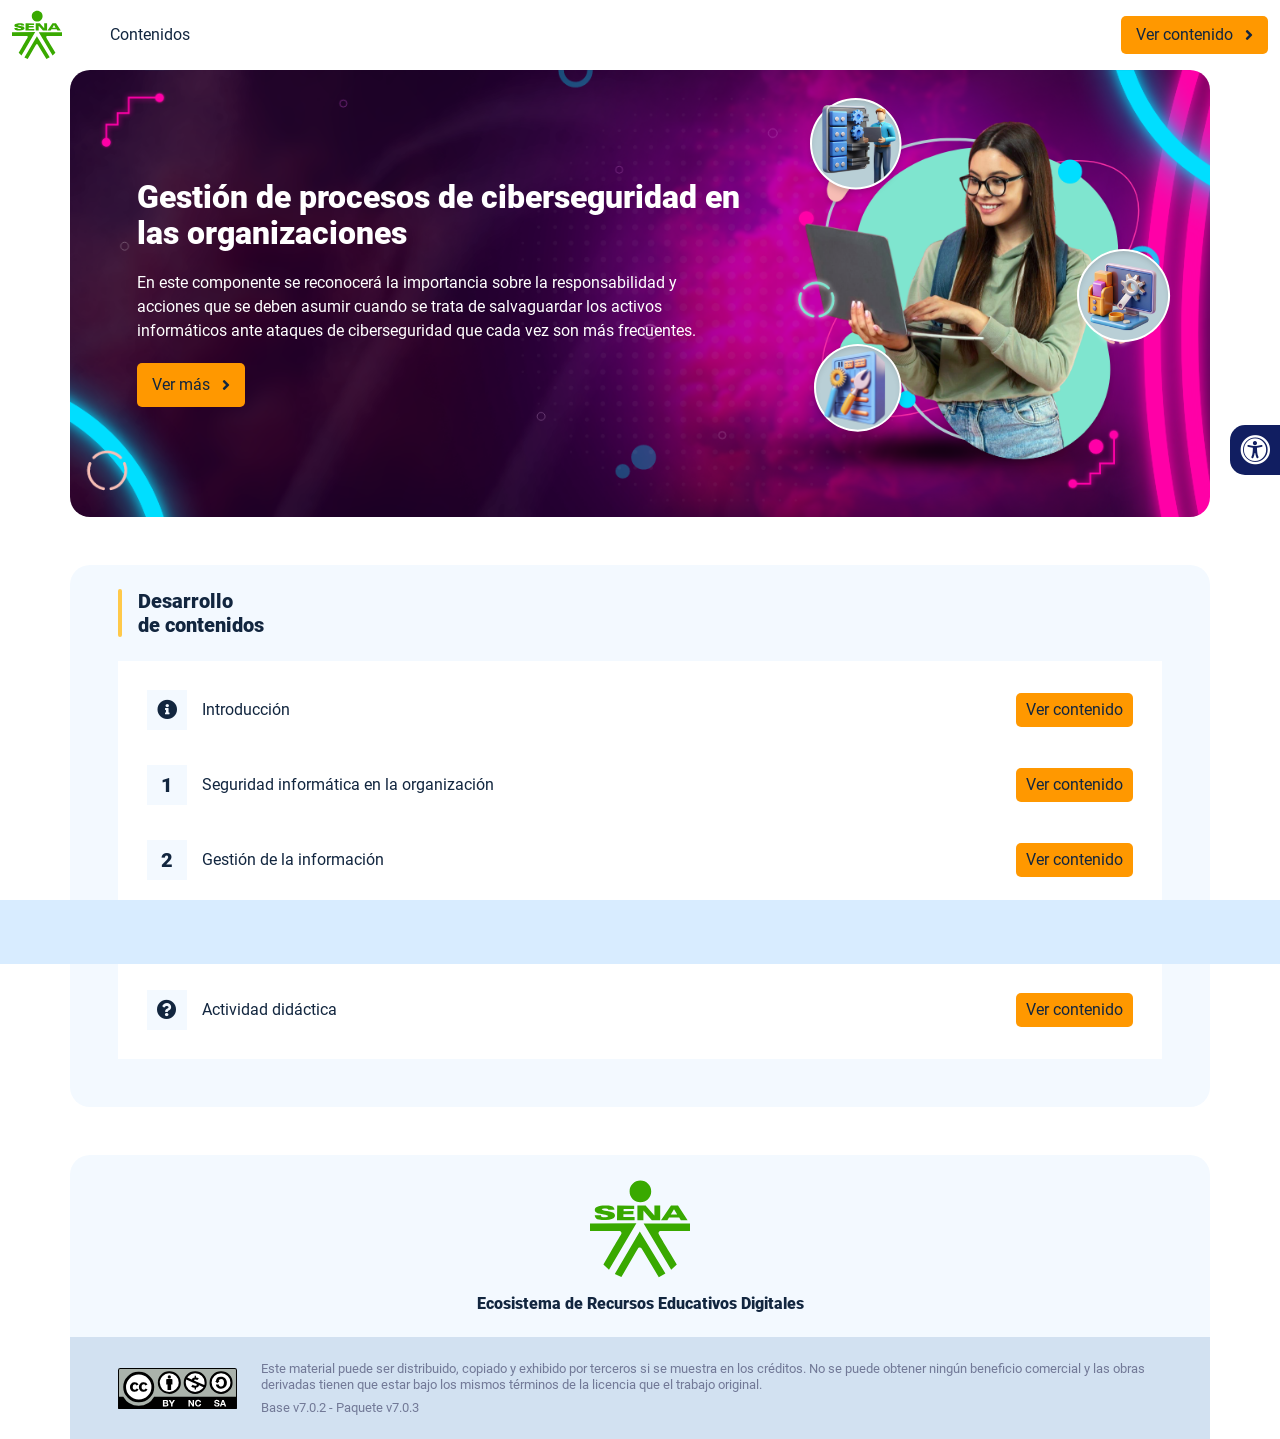
<file: index.html>
<!DOCTYPE html><html lang=""><head><meta charset="utf-8"><meta http-equiv="X-UA-Compatible" content="IE=edge"><meta name="viewport" content="width=device-width,initial-scale=1"><link rel="icon" href="favicon.ico"><title>Gestión de procesos de ciberseguridad en las organizaciones</title><link href="css/chunk-110f1f0b.52141945.css" rel="prefetch"><link href="css/chunk-179248a2.52141945.css" rel="prefetch"><link href="css/chunk-2a9fce91.52141945.css" rel="prefetch"><link href="css/chunk-515a8379.da194529.css" rel="prefetch"><link href="css/chunk-59974754.fb4929d8.css" rel="prefetch"><link href="css/chunk-5d1ce150.52141945.css" rel="prefetch"><link href="css/chunk-60cbc06b.09438581.css" rel="prefetch"><link href="css/chunk-623f2040.52141945.css" rel="prefetch"><link href="css/chunk-6a43ec24.52141945.css" rel="prefetch"><link href="css/chunk-6e1e538a.3ba0a060.css" rel="prefetch"><link href="css/chunk-6e613899.52141945.css" rel="prefetch"><link href="css/chunk-766a929b.0d43d091.css" rel="prefetch"><link href="css/chunk-7794bb60.52141945.css" rel="prefetch"><link href="css/chunk-96eb8d0e.5d347d38.css" rel="prefetch"><link href="css/comple.42ceea7e.css" rel="prefetch"><link href="css/creditos.0fb9ba6f.css" rel="prefetch"><link href="css/glosario.e6608166.css" rel="prefetch"><link href="css/referencias.092f24f9.css" rel="prefetch"><link href="js/actividad.cd1c4ab7.js" rel="prefetch"><link href="js/chunk-0206bfa0.97145b0e.js" rel="prefetch"><link href="js/chunk-110f1f0b.2257f316.js" rel="prefetch"><link href="js/chunk-13a6037e.5b671d1c.js" rel="prefetch"><link href="js/chunk-179248a2.0a4e5840.js" rel="prefetch"><link href="js/chunk-18f95272.bc589190.js" rel="prefetch"><link href="js/chunk-2a9fce91.9633fbff.js" rel="prefetch"><link href="js/chunk-2c06842c.07f65fa6.js" rel="prefetch"><link href="js/chunk-2d0c5615.4c6ae0a4.js" rel="prefetch"><link href="js/chunk-2d0e96ec.68c3990f.js" rel="prefetch"><link href="js/chunk-2d208d90.27c92021.js" rel="prefetch"><link href="js/chunk-2d21d0e2.47047536.js" rel="prefetch"><link href="js/chunk-2d22c123.ee4b916e.js" rel="prefetch"><link href="js/chunk-2e80bb9a.65e0cbb8.js" rel="prefetch"><link href="js/chunk-319206de.1bebb569.js" rel="prefetch"><link href="js/chunk-36769079.b6fe11e2.js" rel="prefetch"><link href="js/chunk-4cdd78c0.e972d7ad.js" rel="prefetch"><link href="js/chunk-515a8379.d02368c8.js" rel="prefetch"><link href="js/chunk-53ccb27e.cdb50877.js" rel="prefetch"><link href="js/chunk-55d286b8.8bb97f76.js" rel="prefetch"><link href="js/chunk-59974754.2e53613b.js" rel="prefetch"><link href="js/chunk-5d1ce150.53ba1605.js" rel="prefetch"><link href="js/chunk-60cbc06b.9d71cf9c.js" rel="prefetch"><link href="js/chunk-623f2040.da596ff6.js" rel="prefetch"><link href="js/chunk-659152b8.00dbbd48.js" rel="prefetch"><link href="js/chunk-6a43ec24.5f2bf204.js" rel="prefetch"><link href="js/chunk-6e1e538a.4f725adc.js" rel="prefetch"><link href="js/chunk-6e613899.9d37a3f5.js" rel="prefetch"><link href="js/chunk-766a929b.e36fccd3.js" rel="prefetch"><link href="js/chunk-7794bb60.3619dfdc.js" rel="prefetch"><link href="js/chunk-96eb8d0e.41b8e0b4.js" rel="prefetch"><link href="js/chunk-c796899c.b0024050.js" rel="prefetch"><link href="js/chunk-e8a7823a.385eccac.js" rel="prefetch"><link href="js/chunk-fde47172.2dde190e.js" rel="prefetch"><link href="js/comple.ab121700.js" rel="prefetch"><link href="js/creditos.51b5b507.js" rel="prefetch"><link href="js/glosario.3cf3397f.js" rel="prefetch"><link href="js/intro.b686b9a0.js" rel="prefetch"><link href="js/referencias.8f62b432.js" rel="prefetch"><link href="js/sintesis.b0113edf.js" rel="prefetch"><link href="js/tema1.a9b9a6eb.js" rel="prefetch"><link href="js/tema2.936179ba.js" rel="prefetch"><link href="css/app.33edea65.css" rel="preload" as="style"><link href="css/chunk-vendors.3714d23d.css" rel="preload" as="style"><link href="js/app.75fec54f.js" rel="preload" as="script"><link href="js/chunk-vendors.f2b8e8f8.js" rel="preload" as="script"><link href="css/chunk-vendors.3714d23d.css" rel="stylesheet"><link href="css/app.33edea65.css" rel="stylesheet"></head><body><noscript><strong>We're sorry but Gestión de procesos de ciberseguridad en las organizaciones doesn't work properly without JavaScript enabled. Please enable it to continue.</strong></noscript><div id="app"></div><script src="js/chunk-vendors.f2b8e8f8.js"></script><script src="js/app.75fec54f.js"></script></body></html>
</file>
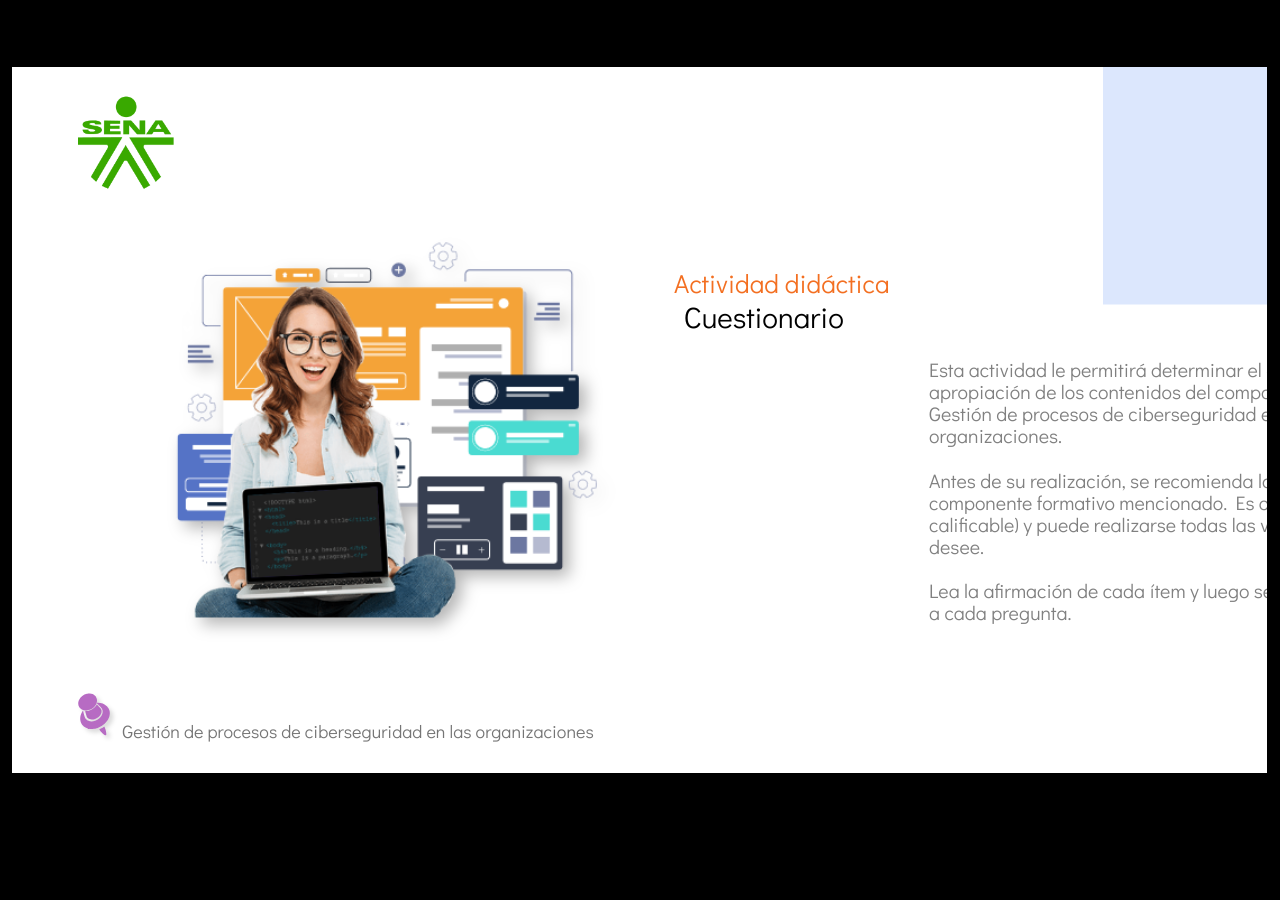
<file: actividades/index.html>
﻿<!doctype html>
<html lang="es">
<head>
  <meta charset="utf-8">
  <!-- Creado con Storyline 360 - http://www.articulate.com  -->
  <!-- version: 3.78.30680.0 -->
  <title>Actividad did&#225;ctica</title>
  <meta http-equiv="x-ua-compatible" content="IE=edge"/>
  <meta name="viewport" content="width=device-width,initial-scale=1,user-scalable=no,shrink-to-fit=no,minimal-ui"/>
  <meta name="apple-mobile-web-app-capable" content="yes"/>
  <style>
    html, body { height: 100%; padding: 0; margin: 0 }
    #app { height: 100%; width: 100%; }
  </style>

  <script>
    window.DS = {};
    window.globals = {
      DATA_PATH_BASE: '',
      HAS_FRAME: true,
      HAS_SLIDE: true,

      lmsPresent: false,
      tinCanPresent: false,
      cmi5Present: false,
      aoSupport: false,
      scale: 'show all',
      captureRc: false,
      browserSize: 'optimal',
      bgColor: '#000000',
      features: 'AccessibleVideo,BgAudioBlip,ConnectionMessages,DropIn1,DropIn2,DropIn3,FullScreenToggle,LayerPresentAsDialog,MultipleQuizTracking,PlayerSpeedControl,StreamingVideo,UpdatedThemeEditor,UseAudioElement,VideoSync',
      themeName: 'classic',
      preloaderColor: '#FFFFFF',
      suppressAnalytics: false,
      productChannel: 'stable',
      publishSource: 'storyline',
      aid: 'aid|5304b41d-7af7-4125-b8d1-83eb222823e2',
      cid: '04bfd34e-cd07-4569-9f02-371561cab23e',
      playerVersion: '3.78.30680.0',
      publishTimestamp: '2023-10-25T15:50:34.7614743Z',
      maxIosVideoElements: 10,
      connectionSettings: { mode: 'disabled' },

      
      parseParams: function(qs) {
        if (window.globals.parsedParams != null) {
          return window.globals.parsedParams;
        }
        qs = (qs || window.location.search.substr(1)).split('+').join(' ');
        var params = {},
            tokens,
            re = /[?&]?([^=]+)=([^&]*)/g;

        while (tokens = re.exec(qs)) {
          params[decodeURIComponent(tokens[1]).trim()] =
            decodeURIComponent(tokens[2]).trim();
        }
        window.globals.parsedParams = params;
        return params;
      }

    };
  </script>
  <script>
    var isIe11 = ('ActiveXObject' in window || window.MSBlobBuilder != null)
      && window.msCrypto != null && !window.ActiveXObject;
    if (isIe11) {
      window.globals.unsupportedBrowser = true;
      document.write(atob('[base64]'));
    }
  </script>
  
  <script>window.THREE = { };</script>
  
</head>
<body style="background: #000000" class="cs-HTML theme-classic">
  <!-- 360 -->
  <script>!function(){var e,i=/iPhone/i,o=/iPod/i,n=/iPad/i,t=/\biOS-universal(?:.+)Mac\b/i,r=/\bAndroid(?:.+)Mobile\b/i,a=/Android/i,d=/(?:SD4930UR|\bSilk(?:.+)Mobile\b)/i,p=/Silk/i,l=/Windows Phone/i,u=/\bWindows(?:.+)ARM\b/i,b=/BlackBerry/i,s=/BB10/i,c=/Opera Mini/i,f=/\b(CriOS|Chrome)(?:.+)Mobile/i,h=/Mobile(?:.+)Firefox\b/i,v=function(e){return void 0!==e&&"MacIntel"===e.platform&&"number"==typeof e.maxTouchPoints&&e.maxTouchPoints>1&&"undefined"==typeof MSStream};e=function(e){var m={userAgent:"",platform:"",maxTouchPoints:0};e||"undefined"==typeof navigator?"string"==typeof e?m.userAgent=e:e&&e.userAgent&&(m={userAgent:e.userAgent,platform:e.platform,maxTouchPoints:e.maxTouchPoints||0}):m={userAgent:navigator.userAgent,platform:navigator.platform,maxTouchPoints:navigator.maxTouchPoints||0};var g=m.userAgent,y=g.split("[FBAN");void 0!==y[1]&&(g=y[0]),void 0!==(y=g.split("Twitter"))[1]&&(g=y[0]);var A=function(e){return function(i){return i.test(e)}}(g),w={apple:{phone:A(i)&&!A(l),ipod:A(o),tablet:!A(i)&&(A(n)||v(m))&&!A(l),universal:A(t),device:(A(i)||A(o)||A(n)||A(t)||v(m))&&!A(l)},amazon:{phone:A(d),tablet:!A(d)&&A(p),device:A(d)||A(p)},android:{phone:!A(l)&&A(d)||!A(l)&&A(r),tablet:!A(l)&&!A(d)&&!A(r)&&(A(p)||A(a)),device:!A(l)&&(A(d)||A(p)||A(r)||A(a))||A(/\bokhttp\b/i)},windows:{phone:A(l),tablet:A(u),device:A(l)||A(u)},other:{blackberry:A(b),blackberry10:A(s),opera:A(c),firefox:A(h),chrome:A(f),device:A(b)||A(s)||A(c)||A(h)||A(f)},any:!1,phone:!1,tablet:!1};return w.any=w.apple.device||w.android.device||w.windows.device||w.other.device,w.phone=w.apple.phone||w.android.phone||w.windows.phone,w.tablet=w.apple.tablet||w.android.tablet||w.windows.tablet,w}(),"object"==typeof exports&&"undefined"!=typeof module?module.exports=e:"function"==typeof define&&define.amd?define((function(){return e})):this.isMobile=e}();
    window.isMobile.apple.tablet = window.isMobile.apple.tablet ||
      (navigator.platform === 'MacIntel' && navigator.maxTouchPoints > 1);
    window.isMobile.apple.device = window.isMobile.apple.device || window.isMobile.apple.tablet;
    window.isMobile.tablet = window.isMobile.tablet || window.isMobile.apple.tablet;
    window.isMobile.any = window.isMobile.any || window.isMobile.apple.tablet;
  </script>

  <div id="focus-sink" tabindex="-1"></div>

  <div id="preso"></div>
  <script>
    (function() {

      var classTypes = [ 'desktop', 'mobile', 'phone', 'tablet' ];

      var addDeviceClasses = function(prefix, testObj) {
        var curr, i;
        for (i = 0; i < classTypes.length; i++) {
          curr = classTypes[i];
          if (testObj[curr]) {
            document.body.classList.add(prefix + curr);
          }
        }
      };

      var params = window.globals.parseParams(),
          isDevicePreview = params.devicepreview === '1',
          isPhoneOverride = params.deviceType === 'phone' || (isDevicePreview && params.phone == '1'),
          isTabletOverride = (params.deviceType === 'tablet' || isDevicePreview) && !isPhoneOverride,
          isMobileOverride = isPhoneOverride || isTabletOverride;

      var deviceView = {
        desktop: !window.isMobile.any && !isMobileOverride,
        mobile: window.isMobile.any || isMobileOverride,
        phone: isPhoneOverride || (window.isMobile.phone && !isTabletOverride),
        tablet: isTabletOverride || window.isMobile.tablet
      };

      window.globals.deviceView = deviceView;
      window.isMobile.desktop = !window.isMobile.any;
      window.isMobile.mobile = window.isMobile.any;

      addDeviceClasses('view-', deviceView);

    })();
  </script>
  
  <script src='story_content/user.js' type=text/javascript></script>
  <div class="slide-loader"></div>

  <script>
    if (window.globals.deviceView.isMobile) { var doc = document, loader = doc.body.querySelector('.slide-loader'); [ 1, 2, 3 ].forEach(function(n) { var d = doc.createElement('div'); d.style.backgroundColor = window.globals.preloaderColor; d.classList.add('mobile-loader-dot'); d.classList.add('dot' + n); loader.appendChild(d); }); }
  </script>

  <div class="mobile-load-title-overlay" style="display: none">
    <div class="mobile-load-title">Actividad did&#225;ctica</div>
  </div>

  <div class="mobile-chrome-warning"></div>

  
<style>
  .warn-connection-dialog {
    display: none;
    background: transparent;
    pointer-events: none;
    position: fixed;
    left: 0;
    top: 0;
    width: 100%;
    height: 100%;
    z-index: 999;
  }

  .warn-connection-content {
    border-radius: 4px;
    background: white;
    border: 1px solid #E7E7E7;
    color: #333333;
    box-shadow: 0 2px 4px rgba(0, 0, 0, 0.25);
    transition: all 150ms ease-out;
    position: absolute;
    white-space: nowrap;
  }

  .view-phone.is-landscape .warn-connection-content {
    left: 23px;
    bottom: 23px;
  }

  .view-tablet.is-landscape .warn-connection-content {
    left: 50%;
    top: 20px;
    transform: translateX(-50%);
  }

  .is-portrait .warn-connection-content {
    transform: translate(-50%, calc(-100% - 15px));
  }

  .warn-connection-content p {
    display: inline-block;
    margin: 0 8px 0 0;
    line-height: 33px;
    font-size: 11px;
  }

  .warn-connection-content svg {
    position: relative;
    vertical-align: middle;
    margin: 0 2px 2px 8px;
  }

  .view-desktop .warn-connection-content {
    left: 1.5em;
    bottom: 1.5em;
  }

  .view-desktop .warn-connection-content p {
    font-size: 1.1em;
  }

  .is-offline .warn-connection-dialog {
    display: block;
  }

  .is-offline .cs-panel * {
    pointer-events: none !important;
  }

  .is-offline .cs-panel {
    pointer-events: all !important;
  }

  .is-offline #nav-controls * {
    pointer-events: none !important;
  }

  .is-offline #nav-controls {
    pointer-events: all !important;
  }
</style>

<div class="warn-connection-dialog">
  <div class="warn-connection-content">
    <svg width="17" height="15" viewBox="0 0 17 15" xmlns="http://www.w3.org/2000/svg">
      <path fill="#8F0000" stroke="white" d="M16.07,12.98 L15.88,12.23 L9.51,1.21 C8.97,0.26,7.6,0.26,7.06,1.21 L0.69,12.23 C0.15,13.16,0.81,14.36,1.91,14.36 H14.65 C15.47,14.36,16.05,13.7,16.07,12.98 Z"/>
      <path fill="white" stroke="white" d="M8.58,5.5 C8.35,5.28,8.5,5.35,8.21,5.32 C8.09,5.35,7.97,5.49,7.96,5.67 C7.97,5.79,7.98,5.92,7.98,6.04 L7.98,6.04 C7.99,6.17,8,6.31,8.01,6.43 L8.01,6.44 C8.03,6.92,8.06,7.41,8.09,7.9 L8.09,7.9 C8.12,8.39,8.14,8.88,8.17,9.37 C8.17,9.39,8.18,9.42,8.2,9.44 C8.23,9.46,8.25,9.47,8.28,9.47 C8.31,9.47,8.34,9.46,8.35,9.44 C8.37,9.43,8.38,9.4,8.39,9.35 L8.39,9.34 C8.39,9.24,8.4,9.15,8.4,9.05 L8.4,9.05 C8.41,8.96,8.41,8.86,8.42,8.75 C8.43,8.44,8.45,8.12,8.47,7.81 L8.47,7.81 C8.49,7.49,8.51,7.18,8.53,6.87 C8.55,6.46,8.56,6.05,8.59,5.64 L8.6,5.62 C8.6,5.57,8.59,5.53,8.58,5.5 L8.21,5.32 Z"/>
      <circle fill="white" stroke="white" cx="8.3" cy="11.35" r="0.3"/>
    </svg>
    <p>You are offline. Trying to reconnect...</p>
  </div>
</div>

<script>
  (function() {
    window.DS.connection = {
      warningShown: false,
      assets: {},
      loadingAssetGroup: false,
      retryDelay: 500
    };

    var connectionSettings = window.globals.connectionSettings || {};

    // The `window.globals.features` variable must be set in `webpack.dev.config` when testing locally - it is not enough
    // to have it in the data - but it must be set there as well.
    var useConnectionMessages = window.AbortController != null &&
      window.location.protocol != 'file:' &&
      window.globals.features.indexOf('ConnectionMessages') != -1 &&
      connectionSettings.mode === 'normal';

    window.DS.connection.useConnectionMessages = useConnectionMessages

    var assetCount = 0;
    var checkLoadedId;


    if (useConnectionMessages && connectionSettings != null) {
      var contentEl = document.querySelector('.warn-connection-content');
      var messageEl = contentEl.querySelector('p')

      if (connectionSettings.useDarkTheme) {
        contentEl.style.borderColor = '#BABBBA';
        contentEl.style.backgroundColor = '#282828';
        contentEl.style.color = '#FFFFFF';
      }

      if (connectionSettings.message != null) {
        messageEl.textContent = window.decodeURIComponent(connectionSettings.message);
      }
    }

    function checkAssetsReady() {
      for (var i in DS.connection.assets) {
        if (!DS.connection.assets[i].success) {
          return false;
        }
      }
      return true;
    }

    function stopAssetGroup() {
      if (!useConnectionMessages) { return; }

      assetCount = 0;

      DS.connection.oldAssetGroup = DS.connection.assets;
      DS.connection.assets = {};
      DS.connection.loadingAssetGroup = false;
      clearInterval(checkLoadedId);
    }

    function startAssetGroup() {
      if (!useConnectionMessages) { return; }
      var ticks = 0;
      clearInterval(checkLoadedId);
      checkLoadedId = setInterval(function() {
        var loaded = 0;
        if (assetCount === 0 && loaded === 0) {
          clearInterval(checkLoadedId);
          return;
        }

        for (var i in DS.connection.assets) {
          if (DS.connection.assets[i].success) {
            loaded++;
          }
        }

        if (assetCount === loaded && checkAssetsReady()) {
          for (var i in DS.connection.assets) {
            if (DS.connection.assets[i].action) {
              DS.connection.assets[i].action();
            }
          }
          hideWarning();
          stopAssetGroup();
        }
      }, 100)
    }

    function requiredAsset(url, action, retry, type) {
      if (!useConnectionMessages) { return; }
      if (DS.connection.assets[url]) { return; }

      DS.connection.assets[url] = {
        success: false, action: action, retry: retry, type: type
      };
      assetCount = Object.keys(DS.connection.assets).length;
      if (!DS.connection.loadingAssetGroup) {
        startAssetGroup();
      }
      DS.connection.loadingAssetGroup = true;
    }

    function assetLoaded(url) {
      if (!useConnectionMessages) { return; }
      if (DS.connection.assets[url]) {
        DS.connection.assets[url].success = true;
      }
    }

    function assetFailed(url) {
      if (!useConnectionMessages) { return; }
      if (!DS.connection.assets[url]) {
        if (/\.js$/.test(url) && url.indexOf('transcripts') === -1) {
          setTimeout(function() {
            if (DS.connection.lastSlideLoaded != null) {
              DS.connection.lastSlideLoaded();
            }
          }, DS.connection.retryDelay);
        }
        return;
      }
      if (!DS.connection.warningShown) { showWarning(); }
      if (DS.connection.assets[url].retry) {
        setTimeout(function() {
          if (!DS.connection.assets[url].success) {
            DS.connection.assets[url].retry()
          }
        }, DS.connection.retryDelay);
      }
    }

    function hideWarning() {
      document.body.classList.remove('is-offline');
      DS.connection.warningShown = false;
    }
    DS.connection.hideWarning = hideWarning

    function showWarning(btn) {
      document.body.classList.add('is-offline')
      DS.connection.warningShown = true;
      updateWarningPosition();
    }

    function updateWarningPosition() {
      if (!DS.connection.warningShown) {
        return;
      }

      var isPortrait = document.body.classList.contains('is-portrait');
      var warningEl = document.querySelector('.warn-connection-content');

      if (isPortrait) {
        var slide = document.querySelector('.primary-slide');
        var slideRect = slide.getBoundingClientRect();

        warningEl.style.top = `${slideRect.top}px`
        warningEl.style.left = `${slideRect.left + slideRect.width / 2}px`
      } else {
        warningEl.style.top = null;
        warningEl.style.left = null;
      }

      window.requestAnimationFrame(updateWarningPosition);
    }

    // these will all be noops if the feature flag isn't set in
    // the data and `window.globals.features`
    DS.connection.requiredAsset = requiredAsset;
    DS.connection.assetLoaded = assetLoaded;
    DS.connection.assetFailed = assetFailed;
    DS.connection.stopAssetGroup = stopAssetGroup;
    DS.connection.startAssetGroup = startAssetGroup;
  })();
</script>


  <script>
    
    if (window.autoSpider && window.vInterfaceObject) {
      document.querySelector('.mobile-load-title-overlay').style.display = 'none';
    }
  </script>

  

  <link rel="stylesheet" href="html5/data/css/output.min.css" data-noprefix/>
</body>
<script src="html5/lib/scripts/bootstrapper.min.js"></script>
</html>
</file>
<file: css/chunk-110f1f0b.52141945.css>
.actividad[data-v-c4e6906c]{background-color:#f2f2f2}.horizontal-scroll__wrapper[data-v-c4e6906c]{overflow:hidden}.horizontal-scroll[data-v-c4e6906c]{display:flex;transition:transform .5s ease-in-out;align-items:center;flex-wrap:nowrap}.horizontal-scroll[data-v-c4e6906c]:not(.row){width:100%}.horizontal-scroll--item-fw[data-v-c4e6906c]>div{flex-grow:0;flex-shrink:0;width:100%;margin:0!important}
</file>
<file: css/chunk-179248a2.52141945.css>
.actividad[data-v-c4e6906c]{background-color:#f2f2f2}.horizontal-scroll__wrapper[data-v-c4e6906c]{overflow:hidden}.horizontal-scroll[data-v-c4e6906c]{display:flex;transition:transform .5s ease-in-out;align-items:center;flex-wrap:nowrap}.horizontal-scroll[data-v-c4e6906c]:not(.row){width:100%}.horizontal-scroll--item-fw[data-v-c4e6906c]>div{flex-grow:0;flex-shrink:0;width:100%;margin:0!important}
</file>
<file: css/chunk-2a9fce91.52141945.css>
.actividad[data-v-c4e6906c]{background-color:#f2f2f2}.horizontal-scroll__wrapper[data-v-c4e6906c]{overflow:hidden}.horizontal-scroll[data-v-c4e6906c]{display:flex;transition:transform .5s ease-in-out;align-items:center;flex-wrap:nowrap}.horizontal-scroll[data-v-c4e6906c]:not(.row){width:100%}.horizontal-scroll--item-fw[data-v-c4e6906c]>div{flex-grow:0;flex-shrink:0;width:100%;margin:0!important}
</file>
<file: css/chunk-515a8379.da194529.css>
.actividad{background-color:#f2f2f2}.banner-interno{position:relative}.banner-interno__fondo{position:absolute;top:0;bottom:-50px;left:0;right:0;background-color:#fff;background-size:cover;background-position:50%}.banner-interno__titulo{display:flex;align-items:center}.banner-interno__titulo__icono{display:block;width:32px;height:32px;border-radius:50%;background-color:#fff;position:relative}.banner-interno__titulo__icono i{color:#fff;position:absolute;left:50%;top:50%;transform:translate(-50%,-50%)}.banner-interno__titulo h1,.banner-interno__titulo h2,.banner-interno__titulo h3,.banner-interno__titulo h4,.banner-interno__titulo h5,.banner-interno__titulo h6{color:#fff;line-height:1.1em}
</file>
<file: css/chunk-59974754.fb4929d8.css>
.actividad{background-color:#f2f2f2}.aside-menu{position:fixed;top:70px;min-height:calc(100vh - 70px);max-height:calc(100vh - 70px);background-color:#f3f9ff;transition:flex .5s ease-in-out,width .5s ease-in-out;overflow-x:hidden;z-index:100001;width:300px}.aside-menu__black-background{position:fixed;inset:0;top:70px;background:rgba(0,0,0,.8);cursor:pointer}.aside-menu a{color:#111e61}.aside-menu__content{width:300px;display:flex;flex-direction:column;justify-content:space-between;min-height:calc(100vh - 70px);max-height:calc(100vh - 70px);border-right:1px solid #d8ecff;position:absolute;background:#fff}@media (max-height:800px){.aside-menu__content{min-height:800px;max-height:800px;overflow-y:auto}}.aside-menu__header{padding:10px;text-align:center;background-color:#d8ecff}.aside-menu__header h4{margin:0}.aside-menu__menu{overflow-y:auto;flex-grow:1;list-style:none;padding-left:0;margin-bottom:0}.aside-menu__menu__item--active .aside-menu__menu__item__lnk,.aside-menu__menu__item--active .aside-menu__sec-menu__item__lnk{background-color:#d8ecff;font-weight:700}.aside-menu__menu__item--sub-menu:hover,.aside-menu__menu__item:hover,.aside-menu__sec-menu__item:hover{background-color:#d8ecff}.aside-menu__menu__item--sub-menu{padding-left:10px}.aside-menu__menu__item--sub-menu--active .aside-menu__menu__item__lnk,.aside-menu__menu__item--sub-menu--active .aside-menu__sec-menu__item__lnk{background-color:#d8ecff;font-weight:700;position:relative}.aside-menu__menu__item--sub-menu--active .aside-menu__menu__item__lnk:before,.aside-menu__menu__item--sub-menu--active .aside-menu__sec-menu__item__lnk:before{content:"";display:block;position:absolute;left:0;bottom:0;top:0;width:4px;border-radius:2px;background-color:#ffc94a}.aside-menu__menu__item__lnk,.aside-menu__sec-menu__item__lnk{display:flex;align-items:center;padding:10px 15px;line-height:1.1em}.aside-menu__menu__item__lnk i,.aside-menu__menu__item__lnk span,.aside-menu__sec-menu__item__lnk i,.aside-menu__sec-menu__item__lnk span{margin-right:10px}.aside-menu__menu__item__lnk i:last-child,.aside-menu__menu__item__lnk span:last-child,.aside-menu__sec-menu__item__lnk i:last-child,.aside-menu__sec-menu__item__lnk span:last-child{margin-right:0}.aside-menu__sec-menu{background-color:#d8ecff;padding:10px 0;flex-shrink:0;margin-bottom:0}.aside-menu__sec-menu__item{padding:10px 15px}.aside-menu__sec-menu__item__lnk{padding:0;border-radius:1em}.aside-menu__sec-menu__item__lnk i{display:block;width:2em;height:2em;padding:.5em 0;text-align:center;background-color:#fff;border-radius:50%}.aside-menu__sec-menu__item__lnk:hover{background-color:#fff}@media (max-width:576px){.aside-menu__sec-menu{padding-bottom:110px}}.main-menu-enter-active{animation:main-menu-open-animation .3s}.main-menu-enter-active .aside-menu__black-background{animation:main-menu-background-animation .3s}.main-menu-leave-active{animation:main-menu-open-animation .3s reverse}.main-menu-leave-active .aside-menu__black-background{animation:main-menu-background-animation .3s reverse}@keyframes main-menu-open-animation{0%{width:0}to{width:300px}}@keyframes main-menu-background-animation{0%{opacity:0}to{opacity:1}}
</file>
<file: css/chunk-5d1ce150.52141945.css>
.actividad[data-v-c4e6906c]{background-color:#f2f2f2}.horizontal-scroll__wrapper[data-v-c4e6906c]{overflow:hidden}.horizontal-scroll[data-v-c4e6906c]{display:flex;transition:transform .5s ease-in-out;align-items:center;flex-wrap:nowrap}.horizontal-scroll[data-v-c4e6906c]:not(.row){width:100%}.horizontal-scroll--item-fw[data-v-c4e6906c]>div{flex-grow:0;flex-shrink:0;width:100%;margin:0!important}
</file>
<file: css/chunk-60cbc06b.09438581.css>
.actividad[data-v-7e5a4120]{background-color:#f2f2f2}.header[data-v-7e5a4120]{position:sticky;top:0;padding-top:10px;padding-bottom:10px;background-color:#fff;z-index:10010;line-height:1.1em}.header__logo[data-v-7e5a4120]{width:50px}@media (max-width:576px){.header__componente-formativo[data-v-7e5a4120]{font-size:.8em}}.header__menu[data-v-7e5a4120]{cursor:pointer}.header__menu span[data-v-7e5a4120]{font-size:.7em;display:block;line-height:1em;text-align:center;color:#111e61}.header__menu__btn[data-v-7e5a4120]{width:30px;height:30px;position:relative;margin-bottom:4px}.header__menu__btn .line-1[data-v-7e5a4120],.header__menu__btn .line-2[data-v-7e5a4120],.header__menu__btn .line-3[data-v-7e5a4120]{height:4px;width:30px;background-color:#111e61;transform-origin:center center;position:absolute;left:0;border-radius:2px}.header__menu__btn .line-1[data-v-7e5a4120]{top:4px;animation:line-1-inactive-data-v-7e5a4120 .5s ease-in-out forwards}.header__menu__btn .line-2[data-v-7e5a4120]{top:13px;animation:line-2-inactive-data-v-7e5a4120 .5s ease-in-out forwards}.header__menu__btn .line-3[data-v-7e5a4120]{top:22px;animation:line-3-inactive-data-v-7e5a4120 .5s ease-in-out forwards}.header__menu__btn[data-v-7e5a4120]:hover{cursor:pointer}.header__menu__btn--open .line-1[data-v-7e5a4120]{animation:line-1-active-data-v-7e5a4120 .5s ease-in-out forwards}.header__menu__btn--open .line-2[data-v-7e5a4120]{animation:line-2-active-data-v-7e5a4120 .5s ease-in-out forwards}.header__menu__btn--open .line-3[data-v-7e5a4120]{animation:line-3-active-data-v-7e5a4120 .5s ease-in-out forwards}@keyframes line-1-active-data-v-7e5a4120{0%{transform:translate(0) rotate(0)}50%{transform:translateY(9px) rotate(0)}to{transform:translateY(9px) rotate(45deg)}}@keyframes line-2-active-data-v-7e5a4120{0%{transform:scale(1)}to{transform:scale(0)}}@keyframes line-3-active-data-v-7e5a4120{0%{transform:translate(0) rotate(0)}50%{transform:translateY(-9px) rotate(0)}to{transform:translateY(-9px) rotate(-45deg)}}@keyframes line-1-inactive-data-v-7e5a4120{0%{transform:translateY(9px) rotate(45deg)}50%{transform:translateY(9px) rotate(0)}to{transform:translate(0) rotate(0)}}@keyframes line-2-inactive-data-v-7e5a4120{0%{transform:scale(0)}to{transform:scale(1)}}@keyframes line-3-inactive-data-v-7e5a4120{0%{transform:translateY(-9px) rotate(-45deg)}50%{transform:translateY(-9px) rotate(0)}to{transform:translate(0) rotate(0)}}
</file>
<file: css/chunk-623f2040.52141945.css>
.actividad[data-v-c4e6906c]{background-color:#f2f2f2}.horizontal-scroll__wrapper[data-v-c4e6906c]{overflow:hidden}.horizontal-scroll[data-v-c4e6906c]{display:flex;transition:transform .5s ease-in-out;align-items:center;flex-wrap:nowrap}.horizontal-scroll[data-v-c4e6906c]:not(.row){width:100%}.horizontal-scroll--item-fw[data-v-c4e6906c]>div{flex-grow:0;flex-shrink:0;width:100%;margin:0!important}
</file>
<file: css/chunk-6a43ec24.52141945.css>
.actividad[data-v-c4e6906c]{background-color:#f2f2f2}.horizontal-scroll__wrapper[data-v-c4e6906c]{overflow:hidden}.horizontal-scroll[data-v-c4e6906c]{display:flex;transition:transform .5s ease-in-out;align-items:center;flex-wrap:nowrap}.horizontal-scroll[data-v-c4e6906c]:not(.row){width:100%}.horizontal-scroll--item-fw[data-v-c4e6906c]>div{flex-grow:0;flex-shrink:0;width:100%;margin:0!important}
</file>
<file: css/chunk-6e1e538a.3ba0a060.css>
.actividad[data-v-4f6b7c58]{background-color:#f2f2f2}.accesibilidad[data-v-4f6b7c58]{position:fixed;right:0;top:50vh;height:50px;background-color:#111e61;border-top-left-radius:15px;border-bottom-left-radius:15px;transform:translateY(-50%) translateX(100%) translateX(-50px);overflow:hidden;transition:transform .3s ease-in-out,height .3s ease-in-out}.accesibilidad[data-v-4f6b7c58]:hover{transform:translateY(-50%) translateX(0);height:12.75rem}.accesibilidad [data-v-4f6b7c58]{color:#fff}.accesibilidad__menu__content .accesibilidad__menu__item[data-v-4f6b7c58]{cursor:pointer}.accesibilidad__menu__content .accesibilidad__menu__item[data-v-4f6b7c58]:hover{background-color:#273685}.accesibilidad__menu__content .accesibilidad__menu__item[data-v-4f6b7c58]:last-child{border:none}.accesibilidad__menu__item[data-v-4f6b7c58]{display:flex;align-items:center;padding:10px;border-bottom:1px solid #273685;line-height:1em;-moz-user-select:none;user-select:none}.accesibilidad__menu i[data-v-4f6b7c58]{font-size:30px;font-style:normal;margin-right:10px;line-height:1em}.accesibilidad__menu img[data-v-4f6b7c58]{width:30px;margin-right:10px}
</file>
<file: css/chunk-6e613899.52141945.css>
.actividad[data-v-c4e6906c]{background-color:#f2f2f2}.horizontal-scroll__wrapper[data-v-c4e6906c]{overflow:hidden}.horizontal-scroll[data-v-c4e6906c]{display:flex;transition:transform .5s ease-in-out;align-items:center;flex-wrap:nowrap}.horizontal-scroll[data-v-c4e6906c]:not(.row){width:100%}.horizontal-scroll--item-fw[data-v-c4e6906c]>div{flex-grow:0;flex-shrink:0;width:100%;margin:0!important}
</file>
<file: css/chunk-766a929b.0d43d091.css>
.actividad{background-color:#f2f2f2}.barra-avance{display:flex;align-items:center;justify-content:space-between;position:fixed;bottom:0;left:0;width:100%;padding:10px;background-color:#d8ecff;transition:transform .5s ease-in-out;z-index:100000}.barra-avance__barra{margin:0 20px;flex:1;position:relative;max-width:800px}.barra-avance__barra--amarilla,.barra-avance__barra--blanca{height:4px}.barra-avance__barra--amarilla:after,.barra-avance__barra--amarilla:before,.barra-avance__barra--blanca:after,.barra-avance__barra--blanca:before{content:"";display:block;width:10px;height:10px;border-radius:50%;position:absolute;top:50%}.barra-avance__barra--amarilla:before,.barra-avance__barra--blanca:before{left:0;transform:translate(-50%,-50%)}.barra-avance__barra--amarilla:after,.barra-avance__barra--blanca:after{right:0;transform:translate(50%,-50%)}.barra-avance__barra--blanca{background-color:#fff}.barra-avance__barra--blanca:after,.barra-avance__barra--blanca:before{background-color:#fff}.barra-avance__barra--amarilla{position:absolute;width:100%;top:0;background-color:#ff9800}.barra-avance__barra--amarilla:after,.barra-avance__barra--amarilla:before{background-color:#ff9800}.barra-avance__boton--regresar{background-color:#b0c0d2}.barra-avance__boton--regresar span{color:#111e61!important}.barra-avance__boton--disable{opacity:0;pointer-events:none}.barra-avance--open{transform:translateY(0)}.barra-avance--close{transform:translateY(100%)}
</file>
<file: css/chunk-7794bb60.52141945.css>
.actividad[data-v-c4e6906c]{background-color:#f2f2f2}.horizontal-scroll__wrapper[data-v-c4e6906c]{overflow:hidden}.horizontal-scroll[data-v-c4e6906c]{display:flex;transition:transform .5s ease-in-out;align-items:center;flex-wrap:nowrap}.horizontal-scroll[data-v-c4e6906c]:not(.row){width:100%}.horizontal-scroll--item-fw[data-v-c4e6906c]>div{flex-grow:0;flex-shrink:0;width:100%;margin:0!important}
</file>
<file: css/chunk-96eb8d0e.5d347d38.css>
.actividad[data-v-1a0d89d0]{background-color:#f2f2f2}img[data-v-1a0d89d0]{width:auto;height:auto;display:block;margin:auto}.tarjeta--pregunta[data-v-1a0d89d0]{background:#dce4eb}.tarjeta-respuesta[data-v-1a0d89d0]{border:2px solid transparent;cursor:pointer;transition:border-color .2s}.tarjeta-respuesta[data-v-1a0d89d0]:hover{border-color:#556a82}.tarjeta-respuesta:hover .tarjeta-respuesta__icon[data-v-1a0d89d0]:not(.tarjeta-respuesta__icon--correcto):not(.tarjeta-respuesta__icon--incorrecto){background-image:url(../img/vacio-hover.93a4e964.svg)}.tarjeta-respuesta--correcta[data-v-1a0d89d0]{border-color:#61ca92;background-color:#ebfff0}.tarjeta-respuesta--correcta[data-v-1a0d89d0]:hover{border-color:#61ca92}.tarjeta-respuesta--incorrecta[data-v-1a0d89d0]{border-color:#ff6b6b;background-color:#ffedec}.tarjeta-respuesta--incorrecta[data-v-1a0d89d0]:hover{border-color:#ff6b6b}.tarjeta-respuesta--disabled[data-v-1a0d89d0]{cursor:not-allowed;pointer-events:none}.tarjeta-respuesta__icon[data-v-1a0d89d0]{width:32px;height:32px;position:relative;background-image:url(../img/vacio.50c4f935.svg)}.tarjeta-respuesta__icon[data-v-1a0d89d0]:hover{background-image:url(../img/vacio-hover.93a4e964.svg)}.tarjeta-respuesta__icon--correcto[data-v-1a0d89d0]{background-image:url(../img/correcto.02ee766f.svg)}.tarjeta-respuesta__icon--incorrecto[data-v-1a0d89d0]{background-image:url(../img/incorrecto.685f2c72.svg)}.actividad[data-v-0dcb5922]{background-color:#f2f2f2}.tarjeta-avance[data-v-0dcb5922]{background-color:#dce4eb;border-bottom-right-radius:10px;border-bottom-left-radius:10px;overflow:hidden}@media (max-width:560px){.tarjeta-avance[data-v-0dcb5922]{padding-left:.85rem!important}}.tarjeta-avance .boton[data-v-0dcb5922]{border-radius:0}.tarjeta-avance .boton--disabled[data-v-0dcb5922]{opacity:.5;pointer-events:none}.tarjeta-avance__barra-container[data-v-0dcb5922]{background-color:#b4cce3;border-radius:8px;height:16px;overflow:hidden}.tarjeta-avance__barra-container .tarjeta-avance__barra[data-v-0dcb5922]{background-color:#2c70ab;height:100%;border-radius:8px;width:0;transition:width .5s}.actividad[data-v-3ad1e69e]{background-color:#f2f2f2}.resultados__icono[data-v-3ad1e69e]{width:150px;height:150px;background-size:cover;background-repeat:no-repeat}.resultados__icono--correcto[data-v-3ad1e69e]{background-image:url(../img/correcto.02ee766f.svg)}.resultados__icono--incorrecto[data-v-3ad1e69e]{background-image:url(../img/incorrecto.685f2c72.svg)}@media (max-width:560px){.resultados__icono[data-v-3ad1e69e]{width:80px;height:80px}}.circle-container[data-v-3ad1e69e]{width:150px;height:150px;position:relative;display:flex;justify-content:center;align-items:center}.circle[data-v-3ad1e69e]{transform:rotate(0deg);width:100%;height:100%}.circle-bg[data-v-3ad1e69e]{fill:none;stroke:#eee;stroke-width:3.8}.circle-progress[data-v-3ad1e69e]{fill:none;stroke:url(#progressGradient);stroke-width:3.8;stroke-linecap:round;transition:stroke-dasharray .1s}.percentage-text[data-v-3ad1e69e]{position:absolute;font-size:1.5rem;font-weight:700;color:#666}.actividad[data-v-f2aaf564]{background-color:#f2f2f2}.boton--disabled[data-v-f2aaf564]{opacity:.5;pointer-events:none}.tarjeta--lightest-gray[data-v-f2aaf564]{border:3px solid #dce4eb}
</file>
<file: css/comple.42ceea7e.css>
.banner-interno{position:relative}.banner-interno__fondo{position:absolute;top:0;bottom:-50px;left:0;right:0;background-color:#fff;background-size:cover;background-position:50%}.banner-interno__titulo{display:flex;align-items:center}.banner-interno__titulo__icono{display:block;width:32px;height:32px;border-radius:50%;background-color:#fff;position:relative}.banner-interno__titulo__icono i{color:#fff;position:absolute;left:50%;top:50%;transform:translate(-50%,-50%)}.banner-interno__titulo h1,.banner-interno__titulo h2,.banner-interno__titulo h3,.banner-interno__titulo h4,.banner-interno__titulo h5,.banner-interno__titulo h6{color:#fff;line-height:1.1em}.actividad{background-color:#f2f2f2}.complementario__enlaces{display:flex;justify-content:center;flex-wrap:wrap}.complementario__enlaces a{margin:0 5px}.complementario__btn{font-size:1.5em;line-height:1em}table{width:calc(100% - 1px);min-width:800px}table thead{background-color:#d8ecff}table thead th{border-color:#d8ecff}table td,table th{padding:25px 20px;text-align:center}
</file>
<file: css/creditos.0fb9ba6f.css>
.banner-interno{position:relative}.banner-interno__fondo{position:absolute;top:0;bottom:-50px;left:0;right:0;background-color:#fff;background-size:cover;background-position:50%}.banner-interno__titulo{display:flex;align-items:center}.banner-interno__titulo__icono{display:block;width:32px;height:32px;border-radius:50%;background-color:#fff;position:relative}.banner-interno__titulo__icono i{color:#fff;position:absolute;left:50%;top:50%;transform:translate(-50%,-50%)}.banner-interno__titulo h1,.banner-interno__titulo h2,.banner-interno__titulo h3,.banner-interno__titulo h4,.banner-interno__titulo h5,.banner-interno__titulo h6{color:#fff;line-height:1.1em}.actividad{background-color:#f2f2f2}.creditos-vista .tarjeta.credito{background-color:#d2e1f1}.creditos{color:#727997;overflow-x:auto}.creditos__item{min-width:490px}.creditos p{line-height:1.3em;margin-bottom:0;color:#727997}.creditos__titulo{font-weight:700;background-color:#d2e1f1;padding:5px 10px;border-top-radius:5px;border-top-left-radius:5px;border-top-right-radius:5px}.creditos table td,.creditos table th{border-color:#d2e1f1}
</file>
<file: css/glosario.e6608166.css>
.banner-interno{position:relative}.banner-interno__fondo{position:absolute;top:0;bottom:-50px;left:0;right:0;background-color:#fff;background-size:cover;background-position:50%}.banner-interno__titulo{display:flex;align-items:center}.banner-interno__titulo__icono{display:block;width:32px;height:32px;border-radius:50%;background-color:#fff;position:relative}.banner-interno__titulo__icono i{color:#fff;position:absolute;left:50%;top:50%;transform:translate(-50%,-50%)}.banner-interno__titulo h1,.banner-interno__titulo h2,.banner-interno__titulo h3,.banner-interno__titulo h4,.banner-interno__titulo h5,.banner-interno__titulo h6{color:#fff;line-height:1.1em}.actividad{background-color:#f2f2f2}.glosario__letra-item{display:flex}.glosario__letra-item__texto{padding-top:5px}.glosario__letra-item__letra__icono{width:32px;height:32px;position:relative;line-height:1em;border-radius:50%;background-color:#d2e1f1}.glosario__letra-item__letra__icono span{position:absolute;left:50%;top:50%;transform:translate(-50%,-50%);font-size:1.1em;font-weight:900}
</file>
<file: css/referencias.092f24f9.css>
.banner-interno{position:relative}.banner-interno__fondo{position:absolute;top:0;bottom:-50px;left:0;right:0;background-color:#fff;background-size:cover;background-position:50%}.banner-interno__titulo{display:flex;align-items:center}.banner-interno__titulo__icono{display:block;width:32px;height:32px;border-radius:50%;background-color:#fff;position:relative}.banner-interno__titulo__icono i{color:#fff;position:absolute;left:50%;top:50%;transform:translate(-50%,-50%)}.banner-interno__titulo h1,.banner-interno__titulo h2,.banner-interno__titulo h3,.banner-interno__titulo h4,.banner-interno__titulo h5,.banner-interno__titulo h6{color:#fff;line-height:1.1em}.actividad{background-color:#f2f2f2}.referencias__item:last-child hr{display:none}.referencias__item a{color:#2196f3;text-decoration:underline;overflow-wrap:break-word}
</file>
<file: css/app.33edea65.css>
*{box-sizing:inherit}:after,:before{box-sizing:inherit}html{height:100%;line-height:1.15;box-sizing:border-box;-webkit-font-smoothing:antialiased;-moz-osx-font-smoothing:grayscale;-webkit-text-size-adjust:100%;-ms-text-size-adjust:100%;text-rendering:optimizeLegibility}a,abbr,acronym,address,applet,article,aside,audio,b,big,blockquote,body,canvas,caption,center,cite,code,dd,del,details,dfn,div,dl,dt,em,embed,fieldset,figcaption,figure,footer,form,h1,h2,h3,h4,h5,h6,header,hgroup,html,i,iframe,img,ins,kbd,label,legend,li,mark,menu,nav,object,ol,output,p,pre,q,ruby,s,samp,section,small,span,strike,strong,sub,summary,sup,table,tbody,td,tfoot,th,thead,time,tr,tt,u,ul,var,video{margin:0;padding:0;border:0;outline:0;background:transparent;vertical-align:baseline}article,aside,details,figcaption,figure,footer,header,main,menu,nav,section,summary{display:block}[hidden],template{display:none}hr{box-sizing:content-box;height:0;border-bottom:1px solid #e8e8e8;border-left:0;border-right:0;border-top:0;margin:1.5em 0;overflow:visible}[hidden]{display:none}a{font-family:Roboto,sans-serif;font-size:1em;font-weight:400;text-decoration:none;color:#12263f;background-color:transparent;transition:all .15s ease-in-out;-webkit-text-decoration-skip:objects}a:active,a:hover{outline-width:0}a:active,a:focus,a:hover{color:#000}[type=button],[type=reset],[type=submit],button{-moz-appearance:none;appearance:none;cursor:pointer;display:inline-block;vertical-align:middle;border:0;border-radius:5px;color:#12263f;background-color:#ff9800;font-family:Roboto,sans-serif;font-weight:400;font-size:1em;-webkit-font-smoothing:antialiased;line-height:1em;white-space:nowrap;text-decoration:none;text-transform:none;padding:.75em 1.5em;margin:0;-moz-user-select:none;user-select:none;overflow:visible;transition:background-color .15s ease-in-out}[type=button]:focus,[type=button]:hover,[type=reset]:focus,[type=reset]:hover,[type=submit]:focus,[type=submit]:hover,button:focus,button:hover{background-color:#ff9800;color:#12263f}[type=button]:disabled,[type=reset]:disabled,[type=submit]:disabled,button:disabled{cursor:not-allowed;opacity:.5}[type=button]:disabled:hover,[type=reset]:disabled:hover,[type=submit]:disabled:hover,button:disabled:hover{background-color:#ff9800}input,select,textarea{margin:0;display:block;font-family:Roboto,sans-serif;font-size:16px}input{overflow:visible}[type=color],[type=date],[type=datetime-local],[type=datetime],[type=email],[type=month],[type=number],[type=password],[type=search],[type=tel],[type=text],[type=time],[type=url],[type=week],input:not([type]),select,select[multiple],textarea{background-color:#fff;border:1px solid #e8e8e8;border-radius:5px;box-shadow:inset 0 1px 3px rgba(0,0,0,.06);box-sizing:inherit;margin-bottom:.75em;padding:.5em;transition:border-color .15s ease-in-out;width:100%}[type=color]:hover,[type=date]:hover,[type=datetime-local]:hover,[type=datetime]:hover,[type=email]:hover,[type=month]:hover,[type=number]:hover,[type=password]:hover,[type=search]:hover,[type=tel]:hover,[type=text]:hover,[type=time]:hover,[type=url]:hover,[type=week]:hover,input:not([type]):hover,select:hover,select[multiple]:hover,textarea:hover{border-color:shade(#e8e8e8,20%)}[type=color]:focus,[type=date]:focus,[type=datetime-local]:focus,[type=datetime]:focus,[type=email]:focus,[type=month]:focus,[type=number]:focus,[type=password]:focus,[type=search]:focus,[type=tel]:focus,[type=text]:focus,[type=time]:focus,[type=url]:focus,[type=week]:focus,input:not([type]):focus,select:focus,select[multiple]:focus,textarea:focus{border-color:#ffc94a;box-shadow:inset 0 1px 3px rgba(0,0,0,.06),0 0 5px rgba(106,225,199,.7);outline:none}[type=color]:disabled,[type=date]:disabled,[type=datetime-local]:disabled,[type=datetime]:disabled,[type=email]:disabled,[type=month]:disabled,[type=number]:disabled,[type=password]:disabled,[type=search]:disabled,[type=tel]:disabled,[type=text]:disabled,[type=time]:disabled,[type=url]:disabled,[type=week]:disabled,input:not([type]):disabled,select:disabled,select[multiple]:disabled,textarea:disabled{background-color:shade(#fff,5%);cursor:not-allowed}[type=color]:disabled:hover,[type=date]:disabled:hover,[type=datetime-local]:disabled:hover,[type=datetime]:disabled:hover,[type=email]:disabled:hover,[type=month]:disabled:hover,[type=number]:disabled:hover,[type=password]:disabled:hover,[type=search]:disabled:hover,[type=tel]:disabled:hover,[type=text]:disabled:hover,[type=time]:disabled:hover,[type=url]:disabled:hover,[type=week]:disabled:hover,input:not([type]):disabled:hover,select:disabled:hover,select[multiple]:disabled:hover,textarea:disabled:hover{border:1px solid #e8e8e8}select{text-transform:none;max-width:100%;border-radius:5px}::-webkit-file-upload-button{background-color:#ff9800;border:none;cursor:pointer;color:#12263f;border-radius:5px;padding:.75em 1.5em}::-webkit-file-upload-button:hover{background-color:#ff9800}optgroup{font-weight:700}fieldset{border:1px solid #e8e8e8;background-color:transparent;padding:1.5em;-webkit-margin-start:0;-webkit-margin-end:0;-webkit-padding-before:1.5em;-webkit-padding-start:1.5em;-webkit-padding-end:1.5em;-webkit-padding-after:1.5em}legend{box-sizing:border-box;color:inherit;display:table;max-width:100%;padding:0;white-space:normal;font-weight:600;-webkit-padding-start:0;-webkit-padding-end:0}label,legend{margin-bottom:.375em}label{display:block;font-size:1em;font-family:Roboto,sans-serif;font-weight:900}textarea{overflow:auto;resize:vertical}[type=checkbox],[type=radio]{box-sizing:border-box;padding:0;display:inline;margin-right:.375em}[type=number]::-webkit-inner-spin-button,[type=number]::-webkit-outer-spin-button{height:auto}[type=search]{-webkit-appearance:textfield;outline-offset:-2px}[type=search]::-webkit-search-cancel-button,[type=search]::-webkit-search-decoration{-webkit-appearance:none;-moz-appearance:none}::-moz-placeholder{color:#999}::placeholder{color:#999}::-webkit-file-upload-button{-webkit-appearance:button;-moz-appearance:button;font:inherit}[type=file]{margin-bottom:.75em;width:100%}[type=button],[type=reset],[type=submit],button{-webkit-appearance:button}[type=button]::-moz-focus-inner,[type=reset]::-moz-focus-inner,[type=submit]::-moz-focus-inner,button::-moz-focus-inner{border-style:none;padding:0}[type=button]:-moz-focusring,[type=reset]:-moz-focusring,[type=submit]:-moz-focusring,button:-moz-focusring{outline:1px dotted ButtonText}progress{vertical-align:baseline}ol,ul{list-style:none;margin-bottom:1em}dt{font-weight:700}figure,img,picture,svg{margin:0;width:100%;max-width:100%}figcaption{display:block;background-color:#e8e8e8;padding:.75em 1.5em;font-size:.8em;font-weight:700}img,svg{display:block;border-style:none}svg:not(:root){overflow:hidden}audio,canvas,progress,video{display:inline-block}audio:not([controls]){display:none;height:0}template{display:none}table{border-collapse:collapse;border-spacing:0;table-layout:fixed;width:100%}td,th,tr{vertical-align:middle}td,th{border:1px solid #e8e8e8;padding:.75em}th{font-size:.875em;line-height:1.2}td{line-height:1.5}body{font-size:16px;font-weight:400;line-height:1.5}body,h1,h2,h3,h4,h5,h6{color:#12263f;font-family:Roboto,sans-serif}h1,h2,h3,h4,h5,h6{font-weight:900;line-height:1.2;margin:0 0 .75em}h1{font-size:2em}h2{font-size:1.5em}h3{font-size:1.25em}h4{font-size:1.125em}h5{font-size:1em}h6{font-size:.875em}p{font-family:Roboto,sans-serif;font-size:1em;font-weight:400;line-height:1.5;color:#12263f;margin-bottom:1em}b,strong{font-weight:700}dfn,em,i{font-style:italic}br{line-height:2em}u{text-decoration:underline}code,kbd,pre,samp{color:#727997;font-family:Lucida Console,Courier New,monospace;font-size:1em}sub,sup{font-size:75%;line-height:0;position:relative;vertical-align:baseline}sub{bottom:-.25em}sup{top:-.5em}small{font-size:80%}mark{background-color:#ffeb3b;color:#000}abbr[title]{border-bottom:none;text-decoration:underline;text-decoration:underline dotted}blockquote,q{quotes:none}::selection{background:#2196f3!important;color:#fff!important;text-shadow:none}::-moz-selection{background:#2196f3!important;color:#fff!important;text-shadow:none}img::selection{background:transparent}img::-moz-selection{background:transparent}body{-webkit-tap-highlight-color:#2196F3!important}details,menu{display:block}summary{display:list-item}@media print{*{background:transparent!important;color:#000!important;box-shadow:none!important;text-shadow:none!important}:after,:before,:first-letter,:first-line{background:transparent!important;color:#000!important;box-shadow:none!important;text-shadow:none!important}a,a:visited{text-decoration:underline}a[href]:after{content:" (" attr(href) ")"}a abbr[title]:after{content:" (" attr(title) ")"}a[href^="#"]:after,a[href^="javascript:"]:after{content:""}blockquote,pre{border:1px solid #999;page-break-inside:avoid}thead{display:table-header-group}img,tr{page-break-inside:avoid}img{max-width:100%!important}h2,h3,p{orphans:3;widows:3}h2,h3{page-break-after:avoid}}[data-aos][data-aos][data-aos-duration="50"],body[data-aos-duration="50"] [data-aos]{transition-duration:50ms}[data-aos][data-aos][data-aos-delay="50"],body[data-aos-delay="50"] [data-aos]{transition-delay:0s}[data-aos][data-aos][data-aos-delay="50"].aos-animate,body[data-aos-delay="50"] [data-aos].aos-animate{transition-delay:50ms}[data-aos][data-aos][data-aos-duration="100"],body[data-aos-duration="100"] [data-aos]{transition-duration:.1s}[data-aos][data-aos][data-aos-delay="100"],body[data-aos-delay="100"] [data-aos]{transition-delay:0s}[data-aos][data-aos][data-aos-delay="100"].aos-animate,body[data-aos-delay="100"] [data-aos].aos-animate{transition-delay:.1s}[data-aos][data-aos][data-aos-duration="150"],body[data-aos-duration="150"] [data-aos]{transition-duration:.15s}[data-aos][data-aos][data-aos-delay="150"],body[data-aos-delay="150"] [data-aos]{transition-delay:0s}[data-aos][data-aos][data-aos-delay="150"].aos-animate,body[data-aos-delay="150"] [data-aos].aos-animate{transition-delay:.15s}[data-aos][data-aos][data-aos-duration="200"],body[data-aos-duration="200"] [data-aos]{transition-duration:.2s}[data-aos][data-aos][data-aos-delay="200"],body[data-aos-delay="200"] [data-aos]{transition-delay:0s}[data-aos][data-aos][data-aos-delay="200"].aos-animate,body[data-aos-delay="200"] [data-aos].aos-animate{transition-delay:.2s}[data-aos][data-aos][data-aos-duration="250"],body[data-aos-duration="250"] [data-aos]{transition-duration:.25s}[data-aos][data-aos][data-aos-delay="250"],body[data-aos-delay="250"] [data-aos]{transition-delay:0s}[data-aos][data-aos][data-aos-delay="250"].aos-animate,body[data-aos-delay="250"] [data-aos].aos-animate{transition-delay:.25s}[data-aos][data-aos][data-aos-duration="300"],body[data-aos-duration="300"] [data-aos]{transition-duration:.3s}[data-aos][data-aos][data-aos-delay="300"],body[data-aos-delay="300"] [data-aos]{transition-delay:0s}[data-aos][data-aos][data-aos-delay="300"].aos-animate,body[data-aos-delay="300"] [data-aos].aos-animate{transition-delay:.3s}[data-aos][data-aos][data-aos-duration="350"],body[data-aos-duration="350"] [data-aos]{transition-duration:.35s}[data-aos][data-aos][data-aos-delay="350"],body[data-aos-delay="350"] [data-aos]{transition-delay:0s}[data-aos][data-aos][data-aos-delay="350"].aos-animate,body[data-aos-delay="350"] [data-aos].aos-animate{transition-delay:.35s}[data-aos][data-aos][data-aos-duration="400"],body[data-aos-duration="400"] [data-aos]{transition-duration:.4s}[data-aos][data-aos][data-aos-delay="400"],body[data-aos-delay="400"] [data-aos]{transition-delay:0s}[data-aos][data-aos][data-aos-delay="400"].aos-animate,body[data-aos-delay="400"] [data-aos].aos-animate{transition-delay:.4s}[data-aos][data-aos][data-aos-duration="450"],body[data-aos-duration="450"] [data-aos]{transition-duration:.45s}[data-aos][data-aos][data-aos-delay="450"],body[data-aos-delay="450"] [data-aos]{transition-delay:0s}[data-aos][data-aos][data-aos-delay="450"].aos-animate,body[data-aos-delay="450"] [data-aos].aos-animate{transition-delay:.45s}[data-aos][data-aos][data-aos-duration="500"],body[data-aos-duration="500"] [data-aos]{transition-duration:.5s}[data-aos][data-aos][data-aos-delay="500"],body[data-aos-delay="500"] [data-aos]{transition-delay:0s}[data-aos][data-aos][data-aos-delay="500"].aos-animate,body[data-aos-delay="500"] [data-aos].aos-animate{transition-delay:.5s}[data-aos][data-aos][data-aos-duration="550"],body[data-aos-duration="550"] [data-aos]{transition-duration:.55s}[data-aos][data-aos][data-aos-delay="550"],body[data-aos-delay="550"] [data-aos]{transition-delay:0s}[data-aos][data-aos][data-aos-delay="550"].aos-animate,body[data-aos-delay="550"] [data-aos].aos-animate{transition-delay:.55s}[data-aos][data-aos][data-aos-duration="600"],body[data-aos-duration="600"] [data-aos]{transition-duration:.6s}[data-aos][data-aos][data-aos-delay="600"],body[data-aos-delay="600"] [data-aos]{transition-delay:0s}[data-aos][data-aos][data-aos-delay="600"].aos-animate,body[data-aos-delay="600"] [data-aos].aos-animate{transition-delay:.6s}[data-aos][data-aos][data-aos-duration="650"],body[data-aos-duration="650"] [data-aos]{transition-duration:.65s}[data-aos][data-aos][data-aos-delay="650"],body[data-aos-delay="650"] [data-aos]{transition-delay:0s}[data-aos][data-aos][data-aos-delay="650"].aos-animate,body[data-aos-delay="650"] [data-aos].aos-animate{transition-delay:.65s}[data-aos][data-aos][data-aos-duration="700"],body[data-aos-duration="700"] [data-aos]{transition-duration:.7s}[data-aos][data-aos][data-aos-delay="700"],body[data-aos-delay="700"] [data-aos]{transition-delay:0s}[data-aos][data-aos][data-aos-delay="700"].aos-animate,body[data-aos-delay="700"] [data-aos].aos-animate{transition-delay:.7s}[data-aos][data-aos][data-aos-duration="750"],body[data-aos-duration="750"] [data-aos]{transition-duration:.75s}[data-aos][data-aos][data-aos-delay="750"],body[data-aos-delay="750"] [data-aos]{transition-delay:0s}[data-aos][data-aos][data-aos-delay="750"].aos-animate,body[data-aos-delay="750"] [data-aos].aos-animate{transition-delay:.75s}[data-aos][data-aos][data-aos-duration="800"],body[data-aos-duration="800"] [data-aos]{transition-duration:.8s}[data-aos][data-aos][data-aos-delay="800"],body[data-aos-delay="800"] [data-aos]{transition-delay:0s}[data-aos][data-aos][data-aos-delay="800"].aos-animate,body[data-aos-delay="800"] [data-aos].aos-animate{transition-delay:.8s}[data-aos][data-aos][data-aos-duration="850"],body[data-aos-duration="850"] [data-aos]{transition-duration:.85s}[data-aos][data-aos][data-aos-delay="850"],body[data-aos-delay="850"] [data-aos]{transition-delay:0s}[data-aos][data-aos][data-aos-delay="850"].aos-animate,body[data-aos-delay="850"] [data-aos].aos-animate{transition-delay:.85s}[data-aos][data-aos][data-aos-duration="900"],body[data-aos-duration="900"] [data-aos]{transition-duration:.9s}[data-aos][data-aos][data-aos-delay="900"],body[data-aos-delay="900"] [data-aos]{transition-delay:0s}[data-aos][data-aos][data-aos-delay="900"].aos-animate,body[data-aos-delay="900"] [data-aos].aos-animate{transition-delay:.9s}[data-aos][data-aos][data-aos-duration="950"],body[data-aos-duration="950"] [data-aos]{transition-duration:.95s}[data-aos][data-aos][data-aos-delay="950"],body[data-aos-delay="950"] [data-aos]{transition-delay:0s}[data-aos][data-aos][data-aos-delay="950"].aos-animate,body[data-aos-delay="950"] [data-aos].aos-animate{transition-delay:.95s}[data-aos][data-aos][data-aos-duration="1000"],body[data-aos-duration="1000"] [data-aos]{transition-duration:1s}[data-aos][data-aos][data-aos-delay="1000"],body[data-aos-delay="1000"] [data-aos]{transition-delay:0s}[data-aos][data-aos][data-aos-delay="1000"].aos-animate,body[data-aos-delay="1000"] [data-aos].aos-animate{transition-delay:1s}[data-aos][data-aos][data-aos-duration="1050"],body[data-aos-duration="1050"] [data-aos]{transition-duration:1.05s}[data-aos][data-aos][data-aos-delay="1050"],body[data-aos-delay="1050"] [data-aos]{transition-delay:0s}[data-aos][data-aos][data-aos-delay="1050"].aos-animate,body[data-aos-delay="1050"] [data-aos].aos-animate{transition-delay:1.05s}[data-aos][data-aos][data-aos-duration="1100"],body[data-aos-duration="1100"] [data-aos]{transition-duration:1.1s}[data-aos][data-aos][data-aos-delay="1100"],body[data-aos-delay="1100"] [data-aos]{transition-delay:0s}[data-aos][data-aos][data-aos-delay="1100"].aos-animate,body[data-aos-delay="1100"] [data-aos].aos-animate{transition-delay:1.1s}[data-aos][data-aos][data-aos-duration="1150"],body[data-aos-duration="1150"] [data-aos]{transition-duration:1.15s}[data-aos][data-aos][data-aos-delay="1150"],body[data-aos-delay="1150"] [data-aos]{transition-delay:0s}[data-aos][data-aos][data-aos-delay="1150"].aos-animate,body[data-aos-delay="1150"] [data-aos].aos-animate{transition-delay:1.15s}[data-aos][data-aos][data-aos-duration="1200"],body[data-aos-duration="1200"] [data-aos]{transition-duration:1.2s}[data-aos][data-aos][data-aos-delay="1200"],body[data-aos-delay="1200"] [data-aos]{transition-delay:0s}[data-aos][data-aos][data-aos-delay="1200"].aos-animate,body[data-aos-delay="1200"] [data-aos].aos-animate{transition-delay:1.2s}[data-aos][data-aos][data-aos-duration="1250"],body[data-aos-duration="1250"] [data-aos]{transition-duration:1.25s}[data-aos][data-aos][data-aos-delay="1250"],body[data-aos-delay="1250"] [data-aos]{transition-delay:0s}[data-aos][data-aos][data-aos-delay="1250"].aos-animate,body[data-aos-delay="1250"] [data-aos].aos-animate{transition-delay:1.25s}[data-aos][data-aos][data-aos-duration="1300"],body[data-aos-duration="1300"] [data-aos]{transition-duration:1.3s}[data-aos][data-aos][data-aos-delay="1300"],body[data-aos-delay="1300"] [data-aos]{transition-delay:0s}[data-aos][data-aos][data-aos-delay="1300"].aos-animate,body[data-aos-delay="1300"] [data-aos].aos-animate{transition-delay:1.3s}[data-aos][data-aos][data-aos-duration="1350"],body[data-aos-duration="1350"] [data-aos]{transition-duration:1.35s}[data-aos][data-aos][data-aos-delay="1350"],body[data-aos-delay="1350"] [data-aos]{transition-delay:0s}[data-aos][data-aos][data-aos-delay="1350"].aos-animate,body[data-aos-delay="1350"] [data-aos].aos-animate{transition-delay:1.35s}[data-aos][data-aos][data-aos-duration="1400"],body[data-aos-duration="1400"] [data-aos]{transition-duration:1.4s}[data-aos][data-aos][data-aos-delay="1400"],body[data-aos-delay="1400"] [data-aos]{transition-delay:0s}[data-aos][data-aos][data-aos-delay="1400"].aos-animate,body[data-aos-delay="1400"] [data-aos].aos-animate{transition-delay:1.4s}[data-aos][data-aos][data-aos-duration="1450"],body[data-aos-duration="1450"] [data-aos]{transition-duration:1.45s}[data-aos][data-aos][data-aos-delay="1450"],body[data-aos-delay="1450"] [data-aos]{transition-delay:0s}[data-aos][data-aos][data-aos-delay="1450"].aos-animate,body[data-aos-delay="1450"] [data-aos].aos-animate{transition-delay:1.45s}[data-aos][data-aos][data-aos-duration="1500"],body[data-aos-duration="1500"] [data-aos]{transition-duration:1.5s}[data-aos][data-aos][data-aos-delay="1500"],body[data-aos-delay="1500"] [data-aos]{transition-delay:0s}[data-aos][data-aos][data-aos-delay="1500"].aos-animate,body[data-aos-delay="1500"] [data-aos].aos-animate{transition-delay:1.5s}[data-aos][data-aos][data-aos-duration="1550"],body[data-aos-duration="1550"] [data-aos]{transition-duration:1.55s}[data-aos][data-aos][data-aos-delay="1550"],body[data-aos-delay="1550"] [data-aos]{transition-delay:0s}[data-aos][data-aos][data-aos-delay="1550"].aos-animate,body[data-aos-delay="1550"] [data-aos].aos-animate{transition-delay:1.55s}[data-aos][data-aos][data-aos-duration="1600"],body[data-aos-duration="1600"] [data-aos]{transition-duration:1.6s}[data-aos][data-aos][data-aos-delay="1600"],body[data-aos-delay="1600"] [data-aos]{transition-delay:0s}[data-aos][data-aos][data-aos-delay="1600"].aos-animate,body[data-aos-delay="1600"] [data-aos].aos-animate{transition-delay:1.6s}[data-aos][data-aos][data-aos-duration="1650"],body[data-aos-duration="1650"] [data-aos]{transition-duration:1.65s}[data-aos][data-aos][data-aos-delay="1650"],body[data-aos-delay="1650"] [data-aos]{transition-delay:0s}[data-aos][data-aos][data-aos-delay="1650"].aos-animate,body[data-aos-delay="1650"] [data-aos].aos-animate{transition-delay:1.65s}[data-aos][data-aos][data-aos-duration="1700"],body[data-aos-duration="1700"] [data-aos]{transition-duration:1.7s}[data-aos][data-aos][data-aos-delay="1700"],body[data-aos-delay="1700"] [data-aos]{transition-delay:0s}[data-aos][data-aos][data-aos-delay="1700"].aos-animate,body[data-aos-delay="1700"] [data-aos].aos-animate{transition-delay:1.7s}[data-aos][data-aos][data-aos-duration="1750"],body[data-aos-duration="1750"] [data-aos]{transition-duration:1.75s}[data-aos][data-aos][data-aos-delay="1750"],body[data-aos-delay="1750"] [data-aos]{transition-delay:0s}[data-aos][data-aos][data-aos-delay="1750"].aos-animate,body[data-aos-delay="1750"] [data-aos].aos-animate{transition-delay:1.75s}[data-aos][data-aos][data-aos-duration="1800"],body[data-aos-duration="1800"] [data-aos]{transition-duration:1.8s}[data-aos][data-aos][data-aos-delay="1800"],body[data-aos-delay="1800"] [data-aos]{transition-delay:0s}[data-aos][data-aos][data-aos-delay="1800"].aos-animate,body[data-aos-delay="1800"] [data-aos].aos-animate{transition-delay:1.8s}[data-aos][data-aos][data-aos-duration="1850"],body[data-aos-duration="1850"] [data-aos]{transition-duration:1.85s}[data-aos][data-aos][data-aos-delay="1850"],body[data-aos-delay="1850"] [data-aos]{transition-delay:0s}[data-aos][data-aos][data-aos-delay="1850"].aos-animate,body[data-aos-delay="1850"] [data-aos].aos-animate{transition-delay:1.85s}[data-aos][data-aos][data-aos-duration="1900"],body[data-aos-duration="1900"] [data-aos]{transition-duration:1.9s}[data-aos][data-aos][data-aos-delay="1900"],body[data-aos-delay="1900"] [data-aos]{transition-delay:0s}[data-aos][data-aos][data-aos-delay="1900"].aos-animate,body[data-aos-delay="1900"] [data-aos].aos-animate{transition-delay:1.9s}[data-aos][data-aos][data-aos-duration="1950"],body[data-aos-duration="1950"] [data-aos]{transition-duration:1.95s}[data-aos][data-aos][data-aos-delay="1950"],body[data-aos-delay="1950"] [data-aos]{transition-delay:0s}[data-aos][data-aos][data-aos-delay="1950"].aos-animate,body[data-aos-delay="1950"] [data-aos].aos-animate{transition-delay:1.95s}[data-aos][data-aos][data-aos-duration="2000"],body[data-aos-duration="2000"] [data-aos]{transition-duration:2s}[data-aos][data-aos][data-aos-delay="2000"],body[data-aos-delay="2000"] [data-aos]{transition-delay:0s}[data-aos][data-aos][data-aos-delay="2000"].aos-animate,body[data-aos-delay="2000"] [data-aos].aos-animate{transition-delay:2s}[data-aos][data-aos][data-aos-duration="2050"],body[data-aos-duration="2050"] [data-aos]{transition-duration:2.05s}[data-aos][data-aos][data-aos-delay="2050"],body[data-aos-delay="2050"] [data-aos]{transition-delay:0s}[data-aos][data-aos][data-aos-delay="2050"].aos-animate,body[data-aos-delay="2050"] [data-aos].aos-animate{transition-delay:2.05s}[data-aos][data-aos][data-aos-duration="2100"],body[data-aos-duration="2100"] [data-aos]{transition-duration:2.1s}[data-aos][data-aos][data-aos-delay="2100"],body[data-aos-delay="2100"] [data-aos]{transition-delay:0s}[data-aos][data-aos][data-aos-delay="2100"].aos-animate,body[data-aos-delay="2100"] [data-aos].aos-animate{transition-delay:2.1s}[data-aos][data-aos][data-aos-duration="2150"],body[data-aos-duration="2150"] [data-aos]{transition-duration:2.15s}[data-aos][data-aos][data-aos-delay="2150"],body[data-aos-delay="2150"] [data-aos]{transition-delay:0s}[data-aos][data-aos][data-aos-delay="2150"].aos-animate,body[data-aos-delay="2150"] [data-aos].aos-animate{transition-delay:2.15s}[data-aos][data-aos][data-aos-duration="2200"],body[data-aos-duration="2200"] [data-aos]{transition-duration:2.2s}[data-aos][data-aos][data-aos-delay="2200"],body[data-aos-delay="2200"] [data-aos]{transition-delay:0s}[data-aos][data-aos][data-aos-delay="2200"].aos-animate,body[data-aos-delay="2200"] [data-aos].aos-animate{transition-delay:2.2s}[data-aos][data-aos][data-aos-duration="2250"],body[data-aos-duration="2250"] [data-aos]{transition-duration:2.25s}[data-aos][data-aos][data-aos-delay="2250"],body[data-aos-delay="2250"] [data-aos]{transition-delay:0s}[data-aos][data-aos][data-aos-delay="2250"].aos-animate,body[data-aos-delay="2250"] [data-aos].aos-animate{transition-delay:2.25s}[data-aos][data-aos][data-aos-duration="2300"],body[data-aos-duration="2300"] [data-aos]{transition-duration:2.3s}[data-aos][data-aos][data-aos-delay="2300"],body[data-aos-delay="2300"] [data-aos]{transition-delay:0s}[data-aos][data-aos][data-aos-delay="2300"].aos-animate,body[data-aos-delay="2300"] [data-aos].aos-animate{transition-delay:2.3s}[data-aos][data-aos][data-aos-duration="2350"],body[data-aos-duration="2350"] [data-aos]{transition-duration:2.35s}[data-aos][data-aos][data-aos-delay="2350"],body[data-aos-delay="2350"] [data-aos]{transition-delay:0s}[data-aos][data-aos][data-aos-delay="2350"].aos-animate,body[data-aos-delay="2350"] [data-aos].aos-animate{transition-delay:2.35s}[data-aos][data-aos][data-aos-duration="2400"],body[data-aos-duration="2400"] [data-aos]{transition-duration:2.4s}[data-aos][data-aos][data-aos-delay="2400"],body[data-aos-delay="2400"] [data-aos]{transition-delay:0s}[data-aos][data-aos][data-aos-delay="2400"].aos-animate,body[data-aos-delay="2400"] [data-aos].aos-animate{transition-delay:2.4s}[data-aos][data-aos][data-aos-duration="2450"],body[data-aos-duration="2450"] [data-aos]{transition-duration:2.45s}[data-aos][data-aos][data-aos-delay="2450"],body[data-aos-delay="2450"] [data-aos]{transition-delay:0s}[data-aos][data-aos][data-aos-delay="2450"].aos-animate,body[data-aos-delay="2450"] [data-aos].aos-animate{transition-delay:2.45s}[data-aos][data-aos][data-aos-duration="2500"],body[data-aos-duration="2500"] [data-aos]{transition-duration:2.5s}[data-aos][data-aos][data-aos-delay="2500"],body[data-aos-delay="2500"] [data-aos]{transition-delay:0s}[data-aos][data-aos][data-aos-delay="2500"].aos-animate,body[data-aos-delay="2500"] [data-aos].aos-animate{transition-delay:2.5s}[data-aos][data-aos][data-aos-duration="2550"],body[data-aos-duration="2550"] [data-aos]{transition-duration:2.55s}[data-aos][data-aos][data-aos-delay="2550"],body[data-aos-delay="2550"] [data-aos]{transition-delay:0s}[data-aos][data-aos][data-aos-delay="2550"].aos-animate,body[data-aos-delay="2550"] [data-aos].aos-animate{transition-delay:2.55s}[data-aos][data-aos][data-aos-duration="2600"],body[data-aos-duration="2600"] [data-aos]{transition-duration:2.6s}[data-aos][data-aos][data-aos-delay="2600"],body[data-aos-delay="2600"] [data-aos]{transition-delay:0s}[data-aos][data-aos][data-aos-delay="2600"].aos-animate,body[data-aos-delay="2600"] [data-aos].aos-animate{transition-delay:2.6s}[data-aos][data-aos][data-aos-duration="2650"],body[data-aos-duration="2650"] [data-aos]{transition-duration:2.65s}[data-aos][data-aos][data-aos-delay="2650"],body[data-aos-delay="2650"] [data-aos]{transition-delay:0s}[data-aos][data-aos][data-aos-delay="2650"].aos-animate,body[data-aos-delay="2650"] [data-aos].aos-animate{transition-delay:2.65s}[data-aos][data-aos][data-aos-duration="2700"],body[data-aos-duration="2700"] [data-aos]{transition-duration:2.7s}[data-aos][data-aos][data-aos-delay="2700"],body[data-aos-delay="2700"] [data-aos]{transition-delay:0s}[data-aos][data-aos][data-aos-delay="2700"].aos-animate,body[data-aos-delay="2700"] [data-aos].aos-animate{transition-delay:2.7s}[data-aos][data-aos][data-aos-duration="2750"],body[data-aos-duration="2750"] [data-aos]{transition-duration:2.75s}[data-aos][data-aos][data-aos-delay="2750"],body[data-aos-delay="2750"] [data-aos]{transition-delay:0s}[data-aos][data-aos][data-aos-delay="2750"].aos-animate,body[data-aos-delay="2750"] [data-aos].aos-animate{transition-delay:2.75s}[data-aos][data-aos][data-aos-duration="2800"],body[data-aos-duration="2800"] [data-aos]{transition-duration:2.8s}[data-aos][data-aos][data-aos-delay="2800"],body[data-aos-delay="2800"] [data-aos]{transition-delay:0s}[data-aos][data-aos][data-aos-delay="2800"].aos-animate,body[data-aos-delay="2800"] [data-aos].aos-animate{transition-delay:2.8s}[data-aos][data-aos][data-aos-duration="2850"],body[data-aos-duration="2850"] [data-aos]{transition-duration:2.85s}[data-aos][data-aos][data-aos-delay="2850"],body[data-aos-delay="2850"] [data-aos]{transition-delay:0s}[data-aos][data-aos][data-aos-delay="2850"].aos-animate,body[data-aos-delay="2850"] [data-aos].aos-animate{transition-delay:2.85s}[data-aos][data-aos][data-aos-duration="2900"],body[data-aos-duration="2900"] [data-aos]{transition-duration:2.9s}[data-aos][data-aos][data-aos-delay="2900"],body[data-aos-delay="2900"] [data-aos]{transition-delay:0s}[data-aos][data-aos][data-aos-delay="2900"].aos-animate,body[data-aos-delay="2900"] [data-aos].aos-animate{transition-delay:2.9s}[data-aos][data-aos][data-aos-duration="2950"],body[data-aos-duration="2950"] [data-aos]{transition-duration:2.95s}[data-aos][data-aos][data-aos-delay="2950"],body[data-aos-delay="2950"] [data-aos]{transition-delay:0s}[data-aos][data-aos][data-aos-delay="2950"].aos-animate,body[data-aos-delay="2950"] [data-aos].aos-animate{transition-delay:2.95s}[data-aos][data-aos][data-aos-duration="3000"],body[data-aos-duration="3000"] [data-aos]{transition-duration:3s}[data-aos][data-aos][data-aos-delay="3000"],body[data-aos-delay="3000"] [data-aos]{transition-delay:0s}[data-aos][data-aos][data-aos-delay="3000"].aos-animate,body[data-aos-delay="3000"] [data-aos].aos-animate{transition-delay:3s}[data-aos]{pointer-events:none}[data-aos].aos-animate{pointer-events:auto}[data-aos][data-aos][data-aos-easing=linear],body[data-aos-easing=linear] [data-aos]{transition-timing-function:cubic-bezier(.25,.25,.75,.75)}[data-aos][data-aos][data-aos-easing=ease],body[data-aos-easing=ease] [data-aos]{transition-timing-function:ease}[data-aos][data-aos][data-aos-easing=ease-in],body[data-aos-easing=ease-in] [data-aos]{transition-timing-function:ease-in}[data-aos][data-aos][data-aos-easing=ease-out],body[data-aos-easing=ease-out] [data-aos]{transition-timing-function:ease-out}[data-aos][data-aos][data-aos-easing=ease-in-out],body[data-aos-easing=ease-in-out] [data-aos]{transition-timing-function:ease-in-out}[data-aos][data-aos][data-aos-easing=ease-in-back],body[data-aos-easing=ease-in-back] [data-aos]{transition-timing-function:cubic-bezier(.6,-.28,.735,.045)}[data-aos][data-aos][data-aos-easing=ease-out-back],body[data-aos-easing=ease-out-back] [data-aos]{transition-timing-function:cubic-bezier(.175,.885,.32,1.275)}[data-aos][data-aos][data-aos-easing=ease-in-out-back],body[data-aos-easing=ease-in-out-back] [data-aos]{transition-timing-function:cubic-bezier(.68,-.55,.265,1.55)}[data-aos][data-aos][data-aos-easing=ease-in-sine],body[data-aos-easing=ease-in-sine] [data-aos]{transition-timing-function:cubic-bezier(.47,0,.745,.715)}[data-aos][data-aos][data-aos-easing=ease-out-sine],body[data-aos-easing=ease-out-sine] [data-aos]{transition-timing-function:cubic-bezier(.39,.575,.565,1)}[data-aos][data-aos][data-aos-easing=ease-in-out-sine],body[data-aos-easing=ease-in-out-sine] [data-aos]{transition-timing-function:cubic-bezier(.445,.05,.55,.95)}[data-aos][data-aos][data-aos-easing=ease-in-quad],body[data-aos-easing=ease-in-quad] [data-aos]{transition-timing-function:cubic-bezier(.55,.085,.68,.53)}[data-aos][data-aos][data-aos-easing=ease-out-quad],body[data-aos-easing=ease-out-quad] [data-aos]{transition-timing-function:cubic-bezier(.25,.46,.45,.94)}[data-aos][data-aos][data-aos-easing=ease-in-out-quad],body[data-aos-easing=ease-in-out-quad] [data-aos]{transition-timing-function:cubic-bezier(.455,.03,.515,.955)}[data-aos][data-aos][data-aos-easing=ease-in-cubic],body[data-aos-easing=ease-in-cubic] [data-aos]{transition-timing-function:cubic-bezier(.55,.085,.68,.53)}[data-aos][data-aos][data-aos-easing=ease-out-cubic],body[data-aos-easing=ease-out-cubic] [data-aos]{transition-timing-function:cubic-bezier(.25,.46,.45,.94)}[data-aos][data-aos][data-aos-easing=ease-in-out-cubic],body[data-aos-easing=ease-in-out-cubic] [data-aos]{transition-timing-function:cubic-bezier(.455,.03,.515,.955)}[data-aos][data-aos][data-aos-easing=ease-in-quart],body[data-aos-easing=ease-in-quart] [data-aos]{transition-timing-function:cubic-bezier(.55,.085,.68,.53)}[data-aos][data-aos][data-aos-easing=ease-out-quart],body[data-aos-easing=ease-out-quart] [data-aos]{transition-timing-function:cubic-bezier(.25,.46,.45,.94)}[data-aos][data-aos][data-aos-easing=ease-in-out-quart],body[data-aos-easing=ease-in-out-quart] [data-aos]{transition-timing-function:cubic-bezier(.455,.03,.515,.955)}@media screen{html:not(.no-js) [data-aos^=fade][data-aos^=fade]{opacity:0;transition-property:opacity,transform}html:not(.no-js) [data-aos^=fade][data-aos^=fade].aos-animate{opacity:1;transform:none}html:not(.no-js) [data-aos=fade-up]{transform:translate3d(0,100px,0)}html:not(.no-js) [data-aos=fade-down]{transform:translate3d(0,-100px,0)}html:not(.no-js) [data-aos=fade-right]{transform:translate3d(-100px,0,0)}html:not(.no-js) [data-aos=fade-left]{transform:translate3d(100px,0,0)}html:not(.no-js) [data-aos=fade-up-right]{transform:translate3d(-100px,100px,0)}html:not(.no-js) [data-aos=fade-up-left]{transform:translate3d(100px,100px,0)}html:not(.no-js) [data-aos=fade-down-right]{transform:translate3d(-100px,-100px,0)}html:not(.no-js) [data-aos=fade-down-left]{transform:translate3d(100px,-100px,0)}html:not(.no-js) [data-aos^=zoom][data-aos^=zoom]{opacity:0;transition-property:opacity,transform}html:not(.no-js) [data-aos^=zoom][data-aos^=zoom].aos-animate{opacity:1;transform:translateZ(0) scale(1)}html:not(.no-js) [data-aos=zoom-in]{transform:scale(.6)}html:not(.no-js) [data-aos=zoom-in-up]{transform:translate3d(0,100px,0) scale(.6)}html:not(.no-js) [data-aos=zoom-in-down]{transform:translate3d(0,-100px,0) scale(.6)}html:not(.no-js) [data-aos=zoom-in-right]{transform:translate3d(-100px,0,0) scale(.6)}html:not(.no-js) [data-aos=zoom-in-left]{transform:translate3d(100px,0,0) scale(.6)}html:not(.no-js) [data-aos=zoom-out]{transform:scale(1.2)}html:not(.no-js) [data-aos=zoom-out-up]{transform:translate3d(0,100px,0) scale(1.2)}html:not(.no-js) [data-aos=zoom-out-down]{transform:translate3d(0,-100px,0) scale(1.2)}html:not(.no-js) [data-aos=zoom-out-right]{transform:translate3d(-100px,0,0) scale(1.2)}html:not(.no-js) [data-aos=zoom-out-left]{transform:translate3d(100px,0,0) scale(1.2)}html:not(.no-js) [data-aos^=flip][data-aos^=flip]{backface-visibility:hidden;transition-property:transform}html:not(.no-js) [data-aos=flip-left]{transform:perspective(2500px) rotateY(-100deg)}html:not(.no-js) [data-aos=flip-left].aos-animate{transform:perspective(2500px) rotateY(0)}html:not(.no-js) [data-aos=flip-right]{transform:perspective(2500px) rotateY(100deg)}html:not(.no-js) [data-aos=flip-right].aos-animate{transform:perspective(2500px) rotateY(0)}html:not(.no-js) [data-aos=flip-up]{transform:perspective(2500px) rotateX(-100deg)}html:not(.no-js) [data-aos=flip-up].aos-animate{transform:perspective(2500px) rotateX(0)}html:not(.no-js) [data-aos=flip-down]{transform:perspective(2500px) rotateX(100deg)}html:not(.no-js) [data-aos=flip-down].aos-animate{transform:perspective(2500px) rotateX(0)}}.actividad{background-color:#f2f2f2}.acordion{position:relative}.acordion__header{display:flex;align-items:center;margin-bottom:25px;cursor:pointer;justify-content:space-between}.acordion__accion__btn--a,.acordion__accion__btn--b{width:40px;height:40px;border-radius:50%;position:relative}.acordion__accion__btn--a i,.acordion__accion__btn--b i{position:absolute;top:50%;left:50%;transform:translate(-50%,-50%)}.acordion__accion__btn--a{background-color:#fff;box-shadow:0 3px 5px 0 rgba(17,30,97,.3)}.acordion__accion__btn--b{border:1px solid #111e61}.acordion__contenido{overflow:hidden;transition:height .5s ease-in-out}.acordion .indicador__container{transform:translateY(15px)}.bloque-texto-a{position:relative}.bloque-texto-a:before{content:"";display:block;position:absolute;top:0;bottom:0;left:50%;right:0}.bloque-texto-a>div{position:relative}.bloque-texto-a.color-primario,.bloque-texto-a__texto{background-color:#fff}.bloque-texto-a.color-primario:before{background-color:#7fe5cf}.bloque-texto-a.color-secundario{background-color:#fff}.bloque-texto-a.color-secundario:before{background-color:#e8bad8}.bloque-texto-a.color-acento-contenido{background-color:#ffefca}.bloque-texto-a.color-acento-contenido:before{background-color:#ffc94a}.bloque-texto-a.color-acento-botones{background-color:#ffd699}.bloque-texto-a.color-acento-botones:before{background-color:#ff9800}.bloque-texto-b{position:relative}.bloque-texto-b:before{content:"";display:block;position:absolute;top:40%;bottom:0;left:35%;right:0}.bloque-texto-b__texto{position:relative}.bloque-texto-b__texto *{display:inline}.bloque-texto-b i{font-size:2.5em;color:#ffc94a}.bloque-texto-b i:first-of-type{margin-right:15px}.bloque-texto-b i:last-of-type{margin-left:15px;vertical-align:text-top}.bloque-texto-b.color-primario:before{background-color:#7fe5cf}.bloque-texto-b.color-secundario:before{background-color:#e8bad8}.bloque-texto-b.color-acento-contenido:before{background-color:#ffc94a}.bloque-texto-b.color-acento-botones:before{background-color:#ff9800}.bloque-texto-c i{font-size:2.5em;color:#ffc94a}.bloque-texto-c:after{content:"";display:block;width:30px;height:30px;background-color:#ffc94a;position:relative;left:calc(100% - 30px)}.bloque-texto-c.color-primario{background-color:#7fe5cf}.bloque-texto-c.color-secundario{background-color:#e8bad8}.bloque-texto-c.color-acento-contenido{background-color:#ffc94a}.bloque-texto-c.color-acento-botones{background-color:#ff9800}.bloque-texto-d{border-top:1px solid #ffc94a;position:relative}.bloque-texto-d:before{content:"";display:block;position:absolute;top:40%;bottom:0;left:35%;right:0}.bloque-texto-d__texto{position:relative}.bloque-texto-d__texto *{display:inline}.bloque-texto-d i{font-size:2.5em;color:#ffc94a}.bloque-texto-d i:first-of-type{margin-right:15px}.bloque-texto-d i:last-of-type{margin-left:15px;vertical-align:text-top}.bloque-texto-d__autor,.bloque-texto-e__autor{text-align:right;position:relative}.bloque-texto-d.color-primario:before{background-color:#7fe5cf}.bloque-texto-d.color-secundario:before{background-color:#e8bad8}.bloque-texto-d.color-acento-contenido:before{background-color:#ffc94a}.bloque-texto-d.color-acento-botones:before{background-color:#ff9800}.bloque-texto-e__texto *{display:inline}.bloque-texto-e i{font-size:2.5em;color:#ffc94a}.bloque-texto-e i:first-of-type{margin-right:15px}.bloque-texto-e i:last-of-type{margin-left:15px;vertical-align:text-top}.bloque-texto-e.color-primario{background-color:#7fe5cf}.bloque-texto-e.color-secundario{background-color:#e8bad8}.bloque-texto-e.color-acento-contenido{background-color:#ffc94a}.bloque-texto-e.color-acento-botones{background-color:#ff9800}.bloque-texto-f{display:flex;flex-direction:column;position:relative;padding-bottom:50px}.bloque-texto-f:before{content:"";display:block;position:absolute;top:0;left:0;right:0;bottom:50px}.bloque-texto-f__comillas{position:static}.bloque-texto-f__comillas i{position:absolute;font-size:2.5em;color:#ffc94a}.bloque-texto-f__comillas i:first-of-type{margin-right:15px;top:0;left:40px;transform:translate(-50%,-50%)}.bloque-texto-f__comillas i:last-of-type{margin-left:15px;vertical-align:text-top;top:calc(100% - 50px);right:10px;margin:0;transform:translate(-50%,-50%)}.bloque-texto-f__texto{position:relative}.bloque-texto-f__texto *{display:inline}.bloque-texto-f__autor{text-align:center;position:relative}.bloque-texto-f__avatar{position:relative;height:50px}.bloque-texto-f__avatar__img{background-color:#fff;position:absolute;top:0;left:50%;transform:translateX(-50%);width:100px;border-radius:50%;overflow:hidden;border:5px solid #fff;box-shadow:0 0 10px 0 rgba(0,0,0,.3)}.bloque-texto-f.color-primario:before{background-color:#7fe5cf}.bloque-texto-f.color-secundario:before{background-color:#e8bad8}.bloque-texto-f.color-acento-contenido:before{background-color:#ffc94a}.bloque-texto-f.color-acento-botones:before{background-color:#ff9800}.bloque-texto-g{position:relative;display:flex;justify-content:flex-end}.bloque-texto-g__img{width:50%;position:absolute;top:0;left:0;bottom:0;background-position:50%;background-size:cover}.bloque-texto-g__texto{position:relative;width:60%;background-color:hsla(0,0%,100%,.95)}.bloque-texto-g__texto *{display:inline}.bloque-texto-g--inverso{justify-content:flex-start}.bloque-texto-g--inverso .bloque-texto-g__img{left:auto;right:0}@media (max-width:992px){.bloque-texto-g{padding-top:40%!important}.bloque-texto-g__img{width:100%;height:50%}.bloque-texto-g__texto{width:100%}}@media (max-width:576px){.bloque-texto-g{padding-top:200px!important}.bloque-texto-g__img{height:250px}}.bloque-texto-g.color-primario{background-color:#7fe5cf}.bloque-texto-g.color-secundario{background-color:#e8bad8}.bloque-texto-g.color-acento-contenido{background-color:#ffc94a}.bloque-texto-g.color-acento-botones{background-color:#ff9800}.tabs-a__tab{display:block;width:100%;text-align:left;background-color:#d8ecff;padding:15px 20px;border-radius:5px;color:#111e61;line-height:1.2em}.tabs-a__tab__text{overflow:hidden;text-overflow:ellipsis}.tabs-a__tab:last-child{margin-bottom:0!important}.tabs-a__tab:active,.tabs-a__tab:focus,.tabs-a__tab:hover{color:#111e61}.tabs-a__tab__selected{font-weight:700}@media (min-width:992px){.tabs-a__tab__selected{position:relative}.tabs-a__tab__selected:before{content:"";display:block;position:absolute;right:0;top:50%;width:15px;height:15px;transform:translate(5px,-50%) rotate(45deg);background-color:#ff9800}}.tabs-a__content-item{opacity:0}.tabs-a__content-item--active{animation:tab-content-active .5s ease-in-out forwards}.tabs-a.color-primario .tabs-a__tab:active,.tabs-a.color-primario .tabs-a__tab:focus,.tabs-a.color-primario .tabs-a__tab:hover{background-color:#7fe5cf;color:#12263f}.tabs-a.color-primario .tabs-a__tab__selected{background-color:#7fe5cf;color:#12263f}.tabs-a.color-primario .tabs-a__tab__selected:before{background-color:#7fe5cf}.tabs-a.color-secundario .tabs-a__tab:active,.tabs-a.color-secundario .tabs-a__tab:focus,.tabs-a.color-secundario .tabs-a__tab:hover{background-color:#e8bad8;color:#12263f}.tabs-a.color-secundario .tabs-a__tab__selected{background-color:#e8bad8;color:#12263f}.tabs-a.color-secundario .tabs-a__tab__selected:before{background-color:#e8bad8}.tabs-a.color-acento-contenido .tabs-a__tab:active,.tabs-a.color-acento-contenido .tabs-a__tab:focus,.tabs-a.color-acento-contenido .tabs-a__tab:hover{background-color:#ffc94a;color:#12263f}.tabs-a.color-acento-contenido .tabs-a__tab__selected{background-color:#ffc94a;color:#12263f}.tabs-a.color-acento-contenido .tabs-a__tab__selected:before{background-color:#ffc94a}.tabs-a.color-acento-botones .tabs-a__tab:active,.tabs-a.color-acento-botones .tabs-a__tab:focus,.tabs-a.color-acento-botones .tabs-a__tab:hover{background-color:#ff9800;color:#fff}.tabs-a.color-acento-botones .tabs-a__tab__selected{background-color:#ff9800;color:#fff}.tabs-a.color-acento-botones .tabs-a__tab__selected:before{background-color:#ff9800}@keyframes tab-content-active{0%{opacity:0}to{opacity:1}}.tabs-b{border-bottom:1px solid #afafaf}.tabs-b__tab{display:flex;flex-direction:column;align-items:center;padding:20px;background-color:#f6f6f6;border-right:2px solid #afafaf;border-bottom:2px solid #afafaf;cursor:pointer}.tabs-b__tab:active,.tabs-b__tab:focus,.tabs-b__tab:hover{background-color:#e8e8e8}.tabs-b__tab:last-child{border-right:none}.tabs-b__tab__icon{width:50px;margin-bottom:20px}.tabs-b__tab__title{text-align:center;font-size:.875em;line-height:1.1em;display:flex;height:100%;align-items:center}.tabs-b__tab--active{background-color:transparent;border-top:5px solid!important;border-bottom:none}.tabs-b__tab--active:active,.tabs-b__tab--active:focus,.tabs-b__tab--active:hover{background-color:transparent}.tabs-b__tab--active .tabs-b__tab__title{font-weight:700}@media (min-width:576px) and (max-width:992px){.tabs-b__tab{border-top:2px solid #afafaf}.tabs-b__tab:first-child{border-left:2px solid #afafaf}.tabs-b__tab:last-child{border-right:2px solid #afafaf}.tabs-b__tab:nth-child(4){border-left:2px solid #afafaf}.tabs-b__tab:nth-child(n+4){border-top:none}.tabs-b__tab--active:nth-child(-n+3){border-bottom:2px solid #afafaf}}@media (max-width:576px){.tabs-b__tab:last-child{border-right:2px solid #afafaf}.tabs-b__tab:nth-child(-n+2){border-top:2px solid #afafaf}.tabs-b__tab:nth-child(odd){border-left:2px solid #afafaf}}.tabs-b.color-primario .tabs-b__tab--active{border-top-color:#7fe5cf!important}.tabs-b.color-secundario .tabs-b__tab--active{border-top-color:#e8bad8!important}.tabs-b.color-acento-contenido .tabs-b__tab--active{border-top-color:#ffc94a!important}.tabs-b.color-acento-botones .tabs-b__tab--active{border-top-color:#ff9800!important}.tabs-c{border-bottom:1px solid #afafaf}.tabs-c__header{margin-bottom:15px}.tabs-c__tab{border-bottom:4px solid #e8e8e8;line-height:1.2;text-align:center;display:flex;align-items:center;justify-content:center;position:relative}.tabs-c__tab:after,.tabs-c__tab:before{content:"";display:block;position:absolute;transform:translate(-50%,-50%)}.tabs-c__tab:after{width:2px;height:20px;top:50%;right:-2px;background-color:#e8e8e8}.tabs-c__tab:last-child:after{display:none}@media (min-width:992px) and (max-width:1200px){.tabs-c__tab:nth-child(3n):after{display:none}}@media (min-width:576px) and (max-width:992px){.tabs-c__tab:nth-child(2n):after{display:none}}@media (max-width:576px){.tabs-c__tab:after{display:none}}.tabs-c__tab--active{border-bottom:4px solid!important}.tabs-c__tab--active:before{width:0;height:0;border-left:10px solid transparent;border-right:10px solid transparent;border-top:10px solid;left:50%;top:calc(100% + 6px)}.tabs-c__tab--active:active,.tabs-c__tab--active:focus,.tabs-c__tab--active:hover{background-color:transparent}.tabs-c__tab--active .tabs-b__tab__title{font-weight:700}.tabs-c.color-primario .tabs-c__tab--active{border-bottom-color:#7fe5cf!important}.tabs-c.color-primario .tabs-c__tab--active:before{border-top-color:#7fe5cf}.tabs-c.color-secundario .tabs-c__tab--active{border-bottom-color:#e8bad8!important}.tabs-c.color-secundario .tabs-c__tab--active:before{border-top-color:#e8bad8}.tabs-c.color-acento-contenido .tabs-c__tab--active{border-bottom-color:#ffc94a!important}.tabs-c.color-acento-contenido .tabs-c__tab--active:before{border-top-color:#ffc94a}.tabs-c.color-acento-botones .tabs-c__tab--active{border-bottom-color:#ff9800!important}.tabs-c.color-acento-botones .tabs-c__tab--active:before{border-top-color:#ff9800}.fade-enter-active,.fade-leave-active{transition:opacity .5s}.fade-enter,.fade-leave-to{opacity:0}table *{line-height:1.2}table caption{margin-top:5px;color:#12263f;font-size:.8em;background-color:#e8e8e8;padding:.75em 1.5em;font-weight:700}.tabla-a{overflow-x:auto}.tabla-a table{min-width:700px}.tabla-a thead{border-top:5px solid;color:#111e61;background-color:#e8e8e8}.tabla-a th{border-color:#e8e8e8;font-weight:700;text-align:center;font-size:1.125em}.tabla-a.color-primario thead{border-color:#7fe5cf}.tabla-a.color-secundario thead{border-color:#e8bad8}.tabla-a.color-acento-contenido thead{border-color:#ffc94a}.tabla-a.color-acento-botones thead{border-color:#ff9800}.tabla-b,.tabla-c{overflow-x:auto}.tabla-b__header{background-color:#ffc94a;padding:15px;text-align:center;position:sticky;left:0}.tabla-b__header *{color:#fff}.tabla-b table,.tabla-c table{table-layout:auto;min-width:700px}.tabla-b tr:nth-child(2n),.tabla-c tr:nth-child(2n){background-color:hsla(0,0%,91%,.4)}.tabla-b td,.tabla-b th,.tabla-c td,.tabla-c th{border:none;padding:20px 40px}.tabla-b th,.tabla-c th{width:200px;border-right:1px solid #e8e8e8}.color-primario.tabla-c .tabla-b__header,.tabla-b.color-primario .tabla-b__header{background-color:#7fe5cf}.color-primario.tabla-c .tabla-b__header *,.tabla-b.color-primario .tabla-b__header *{color:#12263f}.color-secundario.tabla-c .tabla-b__header,.tabla-b.color-secundario .tabla-b__header{background-color:#e8bad8}.color-secundario.tabla-c .tabla-b__header *,.tabla-b.color-secundario .tabla-b__header *{color:#12263f}.color-acento-contenido.tabla-c .tabla-b__header,.tabla-b.color-acento-contenido .tabla-b__header{background-color:#ffc94a}.color-acento-contenido.tabla-c .tabla-b__header *,.tabla-b.color-acento-contenido .tabla-b__header *{color:#12263f}.color-acento-botones.tabla-c .tabla-b__header,.tabla-b.color-acento-botones .tabla-b__header{background-color:#ff9800}.color-acento-botones.tabla-c .tabla-b__header *,.tabla-b.color-acento-botones .tabla-b__header *{color:#fff}.tabla-c{box-shadow:0 0 10px 0 rgba(0,0,0,.25)}.tabla-c table{border-radius:10px;border-collapse:collapse}.tabla-c caption{border-radius:0}.tabla-c td,.tabla-c th{border:none;padding:20px}.tabla-c th{width:16%}.tabla-c th+td{width:36%}.tabla-c td{width:16%}.tabla-c td:first-child{width:36%}.linea-tiempo-a{position:relative;padding:30px 0}.linea-tiempo-a__row{display:flex;align-items:center;margin-bottom:90px;position:relative;cursor:pointer}.linea-tiempo-a__row:after,.linea-tiempo-a__row:before{content:"";display:block;top:50%;left:50%;width:40px;height:40px;border-radius:50%;position:absolute;transform:translate(-50%,-50%)}.linea-tiempo-a__row:after{width:20px;height:20px;background:#d2e1f1}.linea-tiempo-a__row:nth-child(2n){flex-direction:row-reverse}.linea-tiempo-a__row:nth-child(2n) .linea-tiempo-a__content{text-align:left}.linea-tiempo-a__row:nth-child(2n) .linea-tiempo-a__text{align-items:flex-start;margin-right:0;margin-left:80px}.linea-tiempo-a__row:nth-child(2n) .linea-tiempo-a__icon{justify-content:flex-end}.linea-tiempo-a__row:nth-child(2n) .linea-tiempo-a__icon__container{margin-left:0;margin-right:50px}.linea-tiempo-a__row:nth-child(2n) .linea-tiempo-a__icon__container:before{left:auto;right:0;transform:translate(35%,-50%) rotate(45deg)}.linea-tiempo-a__row:nth-child(2n):hover .linea-tiempo-a__icon__container{transform:scale(1.3) translateX(-15px)}.linea-tiempo-a__row:nth-child(2n):hover .linea-tiempo-a__text{transform:translateX(-30px)}.linea-tiempo-a__row:hover .linea-tiempo-a__icon__container{transform:scale(1.3) translateX(15px)}.linea-tiempo-a__row:hover .linea-tiempo-a__text{transform:translateX(30px)}.linea-tiempo-a__row:last-child{margin-bottom:0}.linea-tiempo-a__content{width:50%;text-align:right}.linea-tiempo-a__content span{display:block;margin:0;max-width:250px;line-height:1.1em}.linea-tiempo-a__text{display:flex;flex-direction:column;align-items:flex-end;margin-right:80px;transition:transform .3s ease-in-out}.linea-tiempo-a__icon{display:flex}.linea-tiempo-a__icon__container{position:relative;width:130px;height:130px;background:#ffc94a;border-radius:50%;margin-left:50px;transition:transform .3s ease-in-out;display:flex;justify-content:center;align-items:center}.linea-tiempo-a__icon__container:before{content:"";display:block;top:50%;left:0;width:30px;height:30px;position:absolute;background:#ffc94a;transform:translate(-35%,-50%) rotate(45deg)}.linea-tiempo-a__icon__container span{position:relative;text-align:center;font-weight:900}.linea-tiempo-a__icon img{width:60px;position:absolute;top:50%;left:50%;transform:translate(-50%,-50%)}.linea-tiempo-a:before{content:"";display:block;top:0;left:50%;width:10px;height:100%;border-radius:5px;position:absolute;background:#d2e1f1;transform:translate(-50%)}@media screen and (max-width:768px){.linea-tiempo-a__row:nth-child(2n) .linea-tiempo-a__text{margin-left:40px}.linea-tiempo-a__row:nth-child(2n):hover .linea-tiempo-a__icon__container{transform:scale(1.3) translateX(-5px)}.linea-tiempo-a__row:nth-child(2n):hover .linea-tiempo-a__text{transform:translateX(-10px)}.linea-tiempo-a__row:hover .linea-tiempo-a__icon__container{transform:scale(1.3) translateX(5px)}.linea-tiempo-a__row:hover .linea-tiempo-a__text{transform:translateX(10px)}.linea-tiempo-a__text{margin-right:40px}}@media screen and (max-width:450px){.linea-tiempo-a__content span{font-size:16px}.linea-tiempo-a__icon__container{width:100px;height:100px}.linea-tiempo-a__icon__container span{font-size:16px}.linea-tiempo-a__icon__inner{width:100%;height:100%}.linea-tiempo-a__icon__inner:after{width:70px;height:70px}.linea-tiempo-a__icon img{width:40px}}.linea-tiempo-a.color-primario .linea-tiempo-a__row:before{background-color:#7fe5cf}.linea-tiempo-a.color-primario .linea-tiempo-a__icon__container{background-color:#7fe5cf;color:#12263f}.linea-tiempo-a.color-primario .linea-tiempo-a__icon__container:before{background-color:#7fe5cf}.linea-tiempo-a.color-secundario .linea-tiempo-a__row:before{background-color:#e8bad8}.linea-tiempo-a.color-secundario .linea-tiempo-a__icon__container{background-color:#e8bad8;color:#12263f}.linea-tiempo-a.color-secundario .linea-tiempo-a__icon__container:before{background-color:#e8bad8}.linea-tiempo-a.color-acento-contenido .linea-tiempo-a__row:before{background-color:#ffc94a}.linea-tiempo-a.color-acento-contenido .linea-tiempo-a__icon__container{background-color:#ffc94a;color:#12263f}.linea-tiempo-a.color-acento-contenido .linea-tiempo-a__icon__container:before{background-color:#ffc94a}.linea-tiempo-a.color-acento-botones .linea-tiempo-a__row:before{background-color:#ff9800}.linea-tiempo-a.color-acento-botones .linea-tiempo-a__icon__container{background-color:#ff9800;color:#fff}.linea-tiempo-a.color-acento-botones .linea-tiempo-a__icon__container:before{background-color:#ff9800}.linea-tiempo-b{position:relative}.linea-tiempo-b__icon{padding-top:100%;border-radius:50%;position:relative}.linea-tiempo-b__icon:after{content:"";display:block;width:15px;height:4px;position:absolute;left:100%;top:50%;transform:translateY(-50%)}.linea-tiempo-b__icon img{position:absolute;width:80%;top:50%;left:50%;transform:translate(-50%,-50%)}.linea-tiempo-b__row{margin-bottom:50px}.linea-tiempo-b__row:last-child{margin-bottom:0}@media (min-width:768px){.linea-tiempo-b__row:nth-child(odd){flex-direction:row-reverse}.linea-tiempo-b__row:nth-child(odd) .linea-tiempo-b__content{text-align:right}.linea-tiempo-b__row:nth-child(odd) .linea-tiempo-b__icon:after{right:100%;left:auto}}.linea-tiempo-b__line{margin-left:calc(50% - 2px)}.linea-tiempo-b__line:after{content:"";display:block;position:absolute;border-left:4px dotted #727997;top:0;bottom:0}.linea-tiempo-b.color-primario .linea-tiempo-b__icon{background-color:#7fe5cf}.linea-tiempo-b.color-primario .linea-tiempo-b__icon:after{background-color:#7fe5cf}.linea-tiempo-b.color-secundario .linea-tiempo-b__icon{background-color:#e8bad8}.linea-tiempo-b.color-secundario .linea-tiempo-b__icon:after{background-color:#e8bad8}.linea-tiempo-b.color-acento-contenido .linea-tiempo-b__icon{background-color:#ffc94a}.linea-tiempo-b.color-acento-contenido .linea-tiempo-b__icon:after{background-color:#ffc94a}.linea-tiempo-b.color-acento-botones .linea-tiempo-b__icon{background-color:#ff9800}.linea-tiempo-b.color-acento-botones .linea-tiempo-b__icon:after{background-color:#ff9800}.linea-tiempo-c{display:flex;flex-direction:column}.linea-tiempo-c__header{display:flex;align-items:center}.linea-tiempo-c__header__items{display:flex;flex:auto}.linea-tiempo-c__header__items .horizontal-scroll{align-items:flex-end!important}.linea-tiempo-c__header__item{display:flex;flex-direction:column;align-items:center;cursor:pointer}.linea-tiempo-c__header__item__year{line-height:1.1em;text-align:center;margin-bottom:10px}.linea-tiempo-c__header__item__line-container{width:100%;display:flex;align-items:center}.linea-tiempo-c__header__item__line-container:after,.linea-tiempo-c__header__item__line-container:before{content:"";display:block;width:50%;height:3px;background-color:#ccc}.linea-tiempo-c__header__item__dot{min-width:20px;max-width:20px;min-height:20px;max-height:20px;border:3px solid #ccc;border-radius:50%}.linea-tiempo-c__header__item--active .linea-tiempo-c__header__item__year{font-weight:900}.linea-tiempo-c__header__item--active .linea-tiempo-c__header__item__line-container:before{background-color:#ffc94a}.linea-tiempo-c__header__item--active .linea-tiempo-c__header__item__dot{border-color:#ffc94a;position:relative}.linea-tiempo-c__header__item--active .linea-tiempo-c__header__item__dot:after{content:"";display:block;width:9px;height:9px;background-color:#ffc94a;border-radius:50%;position:absolute;left:50%;top:50%;transform:translate(-50%,-50%)}.linea-tiempo-c__header__item--before .linea-tiempo-c__header__item__line-container:after,.linea-tiempo-c__header__item--before .linea-tiempo-c__header__item__line-container:before{background-color:#ffc94a}.linea-tiempo-c__header__item--before .linea-tiempo-c__header__item__dot{border-color:#ffc94a}.linea-tiempo-c__header__item:first-child .linea-tiempo-c__header__item__line-container:before{background-color:transparent!important}.linea-tiempo-c__header__item:last-child .linea-tiempo-c__header__item__line-container:after{background-color:transparent!important}.linea-tiempo-c__header__btn,.linea-tiempo-c__header__btn--left,.linea-tiempo-c__header__btn--right,.pasos-b__header__btn--left,.pasos-b__header__btn--right{min-width:50px;max-width:50px;min-height:50px;max-height:50px;flex:auto;border-radius:50%;border:2px solid #ccc;background-color:#fff;position:relative;cursor:pointer;transition:border-color .2s ease-in-out}.linea-tiempo-c__header__btn--left i,.linea-tiempo-c__header__btn--right i,.linea-tiempo-c__header__btn i,.pasos-b__header__btn--left i,.pasos-b__header__btn--right i{position:absolute;left:50%;top:50%;transform:translate(-45%,-45%);font-size:1.3em;display:block;line-height:1em}.linea-tiempo-c__header__btn--left:hover,.linea-tiempo-c__header__btn--right:hover,.linea-tiempo-c__header__btn:hover,.pasos-b__header__btn--left:hover,.pasos-b__header__btn--right:hover{border-color:#ffc94a}@media (max-width:768px){.linea-tiempo-c__header__items{flex-wrap:wrap;justify-content:center}.linea-tiempo-c__header__item{flex:none;min-width:25%;margin-bottom:10px}}@media (max-width:576px){.linea-tiempo-c__header__btn,.linea-tiempo-c__header__btn--left,.linea-tiempo-c__header__btn--right,.pasos-b__header__btn--left,.pasos-b__header__btn--right{min-width:30px;max-width:30px;min-height:30px;max-height:30px}}.linea-tiempo-c.color-primario .linea-tiempo-c__header__item--active .linea-tiempo-c__header__item__line-container:before{background-color:#7fe5cf}.linea-tiempo-c.color-primario .linea-tiempo-c__header__item--active .linea-tiempo-c__header__item__dot{border-color:#7fe5cf}.linea-tiempo-c.color-primario .linea-tiempo-c__header__item--active .linea-tiempo-c__header__item__dot:after{background-color:#7fe5cf}.linea-tiempo-c.color-primario .linea-tiempo-c__header__item--before .linea-tiempo-c__header__item__line-container:after,.linea-tiempo-c.color-primario .linea-tiempo-c__header__item--before .linea-tiempo-c__header__item__line-container:before{background-color:#7fe5cf}.linea-tiempo-c.color-primario .linea-tiempo-c__header__item--before .linea-tiempo-c__header__item__dot{border-color:#7fe5cf}.linea-tiempo-c.color-secundario .linea-tiempo-c__header__item--active .linea-tiempo-c__header__item__line-container:before{background-color:#e8bad8}.linea-tiempo-c.color-secundario .linea-tiempo-c__header__item--active .linea-tiempo-c__header__item__dot{border-color:#e8bad8}.linea-tiempo-c.color-secundario .linea-tiempo-c__header__item--active .linea-tiempo-c__header__item__dot:after{background-color:#e8bad8}.linea-tiempo-c.color-secundario .linea-tiempo-c__header__item--before .linea-tiempo-c__header__item__line-container:after,.linea-tiempo-c.color-secundario .linea-tiempo-c__header__item--before .linea-tiempo-c__header__item__line-container:before{background-color:#e8bad8}.linea-tiempo-c.color-secundario .linea-tiempo-c__header__item--before .linea-tiempo-c__header__item__dot{border-color:#e8bad8}.linea-tiempo-c.color-acento-contenido .linea-tiempo-c__header__item--active .linea-tiempo-c__header__item__line-container:before{background-color:#ffc94a}.linea-tiempo-c.color-acento-contenido .linea-tiempo-c__header__item--active .linea-tiempo-c__header__item__dot{border-color:#ffc94a}.linea-tiempo-c.color-acento-contenido .linea-tiempo-c__header__item--active .linea-tiempo-c__header__item__dot:after{background-color:#ffc94a}.linea-tiempo-c.color-acento-contenido .linea-tiempo-c__header__item--before .linea-tiempo-c__header__item__line-container:after,.linea-tiempo-c.color-acento-contenido .linea-tiempo-c__header__item--before .linea-tiempo-c__header__item__line-container:before{background-color:#ffc94a}.linea-tiempo-c.color-acento-contenido .linea-tiempo-c__header__item--before .linea-tiempo-c__header__item__dot{border-color:#ffc94a}.linea-tiempo-c.color-acento-botones .linea-tiempo-c__header__item--active .linea-tiempo-c__header__item__line-container:before{background-color:#ff9800}.linea-tiempo-c.color-acento-botones .linea-tiempo-c__header__item--active .linea-tiempo-c__header__item__dot{border-color:#ff9800}.linea-tiempo-c.color-acento-botones .linea-tiempo-c__header__item--active .linea-tiempo-c__header__item__dot:after{background-color:#ff9800}.linea-tiempo-c.color-acento-botones .linea-tiempo-c__header__item--before .linea-tiempo-c__header__item__line-container:after,.linea-tiempo-c.color-acento-botones .linea-tiempo-c__header__item--before .linea-tiempo-c__header__item__line-container:before{background-color:#ff9800}.linea-tiempo-c.color-acento-botones .linea-tiempo-c__header__item--before .linea-tiempo-c__header__item__dot{border-color:#ff9800}.linea-tiempo-c .indicador__container{transform:translateY(10px)}.linea-tiempo-d__item--selected .linea-tiempo-d__item__content__title,.linea-tiempo-d__item--selected .linea-tiempo-d__item__number{font-weight:700}.linea-tiempo-d__item__col-number{display:flex;flex-direction:column}.linea-tiempo-d__item__dots{flex:1;display:flex;justify-content:center;padding:5px 0}.linea-tiempo-d__item__dots:after{content:"";display:block;width:0;height:100%;border-left:5px dotted #d8ecff}.linea-tiempo-d__item__number{justify-content:center;min-width:40px;transition:background-color .3s ease-in-out,color .3s ease-in-out}.linea-tiempo-d__item__content__title,.linea-tiempo-d__item__number{display:flex;align-items:center;height:40px;cursor:pointer}.linea-tiempo-d__item__content__title:hover{font-weight:700}.linea-tiempo-d__item__content__slot{overflow:hidden;transition:height .5s ease-in-out}.linea-tiempo-d .tarjeta{border-radius:5px}.linea-tiempo-d.color-primario .linea-tiempo-d__item--selected .linea-tiempo-d__item__number{background-color:#7fe5cf;color:#12263f}.linea-tiempo-d.color-secundario .linea-tiempo-d__item--selected .linea-tiempo-d__item__number{background-color:#e8bad8;color:#12263f}.linea-tiempo-d.color-acento-contenido .linea-tiempo-d__item--selected .linea-tiempo-d__item__number{background-color:#ffc94a;color:#12263f}.linea-tiempo-d.color-acento-botones .linea-tiempo-d__item--selected .linea-tiempo-d__item__number{background-color:#ff9800;color:#fff}.linea-tiempo-e{width:100%;position:relative}.linea-tiempo-e:before{content:"";position:absolute;top:0;bottom:0;left:25%;width:5px;background:#ddd;transform:translateX(-50%)}.linea-tiempo-e__item{display:flex;position:relative;padding:25px 0}.linea-tiempo-e__item__header{margin-bottom:.5em;width:25%;padding-right:30px;text-align:right;position:relative}.linea-tiempo-e__item__header:before{content:"";position:absolute;width:20px;height:20px;border-radius:50%;border:5px solid;background-color:#fff;top:20px;right:-20px;z-index:99;transform:translateX(-50%)}.linea-tiempo-e__item__body{width:75%;padding-left:30px}@media (max-width:576px){.linea-tiempo-e:before{display:none}.linea-tiempo-e .linea-tiempo-e__item{flex-direction:column}.linea-tiempo-e .linea-tiempo-e__item__header{width:100%;text-align:left;padding:0;margin-bottom:15px}.linea-tiempo-e .linea-tiempo-e__item__header:before{display:none}.linea-tiempo-e .linea-tiempo-e__item__body{width:100%;padding:0}}.linea-tiempo-e.color-primario .linea-tiempo-e__item__header:before{border-color:#7fe5cf}.linea-tiempo-e.color-secundario .linea-tiempo-e__item__header:before{border-color:#e8bad8}.linea-tiempo-e.color-acento-contenido .linea-tiempo-e__item__header:before{border-color:#ffc94a}.linea-tiempo-e.color-acento-botones .linea-tiempo-e__item__header:before{border-color:#ff9800}.anexo{display:block;background-color:#f3f9ff;position:relative;margin-left:30px;padding:20px;padding-left:50px;white-space:normal;text-align:left;border-radius:10px}.anexo *{line-height:1.2;color:#2196f3}.anexo p{margin-bottom:0}.anexo__icono{width:45px;position:absolute;left:-15px;top:0}.anexo:active,.anexo:focus,.anexo:hover{background-color:#daecff}.pasos-a,.pasos-a__numero{position:relative}.pasos-a__numero{align-self:stretch}.pasos-a__numero:after{content:"";position:absolute;border-left:3px solid;z-index:1}.pasos-a .bottom:after{height:50%;left:50%;top:50%}.pasos-a .full:after{height:100%;left:50%}.pasos-a .top:after{height:50%;left:50%;top:0}.pasos-a__linea div{padding:0;height:40px}.pasos-a__linea .hor-line{border-top:3px solid;margin:0;top:17px;position:relative}.pasos-a__linea__esquina{display:flex;overflow:hidden}.pasos-a__linea__esquina__linea{border:3px solid;width:100%;position:relative;border-radius:15px}.pasos-a__linea .top-right{left:50%;top:-50%}.pasos-a__linea .left-bottom{left:calc(-50% + 3px);top:calc(50% - 3px)}.pasos-a__linea .top-left{left:calc(-50% + 3px);top:-50%}.pasos-a__linea .right-bottom{left:50%;top:calc(50% - 3px)}.pasos-a__circle{width:50px;height:50px;min-width:50px;border-radius:50%;z-index:2;position:relative}.pasos-a__circle div{position:absolute;top:50%;left:50%;transform:translate(-50%,-50%)}.pasos-a.color-primario .pasos-a__numero:after{border-left-color:#7fe5cf}.pasos-a.color-primario .pasos-a__linea .hor-line{border-top-color:#7fe5cf}.pasos-a.color-primario .pasos-a__linea__esquina__linea{border-color:#7fe5cf}.pasos-a.color-primario .pasos-a__circle{background-color:#7fe5cf}.pasos-a.color-primario .pasos-a__circle div{color:#12263f}.pasos-a.color-secundario .pasos-a__numero:after{border-left-color:#e8bad8}.pasos-a.color-secundario .pasos-a__linea .hor-line{border-top-color:#e8bad8}.pasos-a.color-secundario .pasos-a__linea__esquina__linea{border-color:#e8bad8}.pasos-a.color-secundario .pasos-a__circle{background-color:#e8bad8}.pasos-a.color-secundario .pasos-a__circle div{color:#12263f}.pasos-a.color-acento-contenido .pasos-a__numero:after{border-left-color:#ffc94a}.pasos-a.color-acento-contenido .pasos-a__linea .hor-line{border-top-color:#ffc94a}.pasos-a.color-acento-contenido .pasos-a__linea__esquina__linea{border-color:#ffc94a}.pasos-a.color-acento-contenido .pasos-a__circle{background-color:#ffc94a}.pasos-a.color-acento-contenido .pasos-a__circle div{color:#12263f}.pasos-a.color-acento-botones .pasos-a__numero:after{border-left-color:#ff9800}.pasos-a.color-acento-botones .pasos-a__linea .hor-line{border-top-color:#ff9800}.pasos-a.color-acento-botones .pasos-a__linea__esquina__linea{border-color:#ff9800}.pasos-a.color-acento-botones .pasos-a__circle{background-color:#ff9800}.pasos-a.color-acento-botones .pasos-a__circle div{color:#fff}.pasos-b{flex-direction:column}.pasos-b,.pasos-b__header{display:flex}.pasos-b__header__items{display:flex;flex:auto}.pasos-b__header__item{display:flex;flex-direction:column;align-items:center}.pasos-b__header__item__tittle{text-align:center;line-height:1.1em}.pasos-b__header__item__line-container{width:100%;display:flex;align-items:center;margin-bottom:10px}.pasos-b__header__item__line-container:after,.pasos-b__header__item__line-container:before{content:"";display:block;width:50%;height:3px;background-color:#ccc}.pasos-b__header__item__dot{min-width:40px;max-width:40px;min-height:40px;max-height:40px;border:3px solid #ccc;border-radius:50%;position:relative}.pasos-b__header__item__dot i,.pasos-b__header__item__dot span{display:block;position:absolute;left:50%;top:50%;transform:translate(-50%,-50%);line-height:1em}.pasos-b__header__item__dot i{color:#fff;display:none}.pasos-b__header__item--active .pasos-b__header__item__tittle{font-weight:900}.pasos-b__header__item--active .pasos-b__header__item__line-container:before{background-color:#6ec071}.pasos-b__header__item--active .pasos-b__header__item__dot{position:relative}.pasos-b__header__item--active .pasos-b__header__item__dot span{color:#fff}.pasos-b__header__item--before .pasos-b__header__item__line-container:after,.pasos-b__header__item--before .pasos-b__header__item__line-container:before{background-color:#6ec071}.pasos-b__header__item--before .pasos-b__header__item__dot{border-color:#6ec071;background-color:#6ec071}.pasos-b__header__item--before .pasos-b__header__item__dot span{display:none}.pasos-b__header__item--before .pasos-b__header__item__dot i{display:block}.pasos-b__header__item:first-child .pasos-b__header__item__line-container:before{background-color:transparent}.pasos-b__header__item:last-child .pasos-b__header__item__line-container:after{background-color:transparent}.pasos-b__header__btn{min-width:50px;max-width:50px;min-height:50px;max-height:50px;flex:auto;border-radius:50%;border:2px solid #ccc;background-color:#fff;position:relative;cursor:pointer;transition:border-color .2s ease-in-out}.pasos-b__header__btn i{position:absolute;left:50%;top:50%;transform:translate(-45%,-45%);font-size:1.3em;display:block;line-height:1em}.pasos-b__header__btn:hover{border-color:#ffc94a}.pasos-b__header .horizontal-scroll{align-items:baseline!important}@media (max-width:768px){.pasos-b__header__items{flex-wrap:wrap;justify-content:center}.pasos-b__header__item{flex:none;min-width:25%;margin-bottom:10px}}@media (max-width:576px){.pasos-b__header__btn{min-width:30px;max-width:30px;min-height:30px;max-height:30px}}.pasos-b.color-primario .pasos-b__header__item--active .pasos-b__header__item__dot{border-color:#7fe5cf;background-color:#7fe5cf}.pasos-b.color-primario .pasos-b__header__item--active .pasos-b__header__item__dot span{color:#12263f}.pasos-b.color-secundario .pasos-b__header__item--active .pasos-b__header__item__dot{border-color:#e8bad8;background-color:#e8bad8}.pasos-b.color-secundario .pasos-b__header__item--active .pasos-b__header__item__dot span{color:#12263f}.pasos-b.color-acento-contenido .pasos-b__header__item--active .pasos-b__header__item__dot{border-color:#ffc94a;background-color:#ffc94a}.pasos-b.color-acento-contenido .pasos-b__header__item--active .pasos-b__header__item__dot span{color:#12263f}.pasos-b.color-acento-botones .pasos-b__header__item--active .pasos-b__header__item__dot{border-color:#ff9800;background-color:#ff9800}.pasos-b.color-acento-botones .pasos-b__header__item--active .pasos-b__header__item__dot span{color:#fff}.pasos-b .indicador__container{transform:translateY(15px)}.video{position:relative;padding-top:56.25%}.video iframe{position:absolute;top:0;left:0;width:100%;height:100%}.imagen-titulo,.imagen-titulo--der,.imagen-titulo--izq{position:relative}.imagen-titulo--der:before,.imagen-titulo--izq:before,.imagen-titulo:before{content:"";display:block;position:absolute;width:50%;height:70%;bottom:-10px;border-radius:10px}.imagen-titulo--der figure,.imagen-titulo--izq figure,.imagen-titulo figure{position:relative}.imagen-titulo__titulo{position:absolute;bottom:10%;background-color:#e8bad8;padding:10px}.imagen-titulo--der{margin-right:10px}.imagen-titulo--der:before{right:-10px}.imagen-titulo--der .imagen-titulo__titulo{right:0}.imagen-titulo--izq{margin-left:10px}.imagen-titulo--izq:before{left:-10px}.imagen-titulo--izq .imagen-titulo__titulo{left:0}.color-primario.imagen-titulo--der:before,.color-primario.imagen-titulo--izq:before,.imagen-titulo.color-primario:before{background-color:#7fe5cf}.color-primario.imagen-titulo--der .imagen-titulo__titulo,.color-primario.imagen-titulo--izq .imagen-titulo__titulo,.imagen-titulo.color-primario .imagen-titulo__titulo{background-color:#7fe5cf}.color-primario.imagen-titulo--der .imagen-titulo__titulo *,.color-primario.imagen-titulo--izq .imagen-titulo__titulo *,.imagen-titulo.color-primario .imagen-titulo__titulo *{color:#12263f}.color-secundario.imagen-titulo--der:before,.color-secundario.imagen-titulo--izq:before,.imagen-titulo.color-secundario:before{background-color:#e8bad8}.color-secundario.imagen-titulo--der .imagen-titulo__titulo,.color-secundario.imagen-titulo--izq .imagen-titulo__titulo,.imagen-titulo.color-secundario .imagen-titulo__titulo{background-color:#e8bad8}.color-secundario.imagen-titulo--der .imagen-titulo__titulo *,.color-secundario.imagen-titulo--izq .imagen-titulo__titulo *,.imagen-titulo.color-secundario .imagen-titulo__titulo *{color:#12263f}.color-acento-contenido.imagen-titulo--der:before,.color-acento-contenido.imagen-titulo--izq:before,.imagen-titulo.color-acento-contenido:before{background-color:#ffc94a}.color-acento-contenido.imagen-titulo--der .imagen-titulo__titulo,.color-acento-contenido.imagen-titulo--izq .imagen-titulo__titulo,.imagen-titulo.color-acento-contenido .imagen-titulo__titulo{background-color:#ffc94a}.color-acento-contenido.imagen-titulo--der .imagen-titulo__titulo *,.color-acento-contenido.imagen-titulo--izq .imagen-titulo__titulo *,.imagen-titulo.color-acento-contenido .imagen-titulo__titulo *{color:#12263f}.color-acento-botones.imagen-titulo--der:before,.color-acento-botones.imagen-titulo--izq:before,.imagen-titulo.color-acento-botones:before{background-color:#ff9800}.color-acento-botones.imagen-titulo--der .imagen-titulo__titulo,.color-acento-botones.imagen-titulo--izq .imagen-titulo__titulo,.imagen-titulo.color-acento-botones .imagen-titulo__titulo{background-color:#ff9800}.color-acento-botones.imagen-titulo--der .imagen-titulo__titulo *,.color-acento-botones.imagen-titulo--izq .imagen-titulo__titulo *,.imagen-titulo.color-acento-botones .imagen-titulo__titulo *{color:#fff}.tarjeta{border-radius:20px}.tarjeta--container>.tarjeta{border-radius:0}.tarjeta--container>.tarjeta:first-child{border-top-left-radius:20px;border-bottom-left-radius:20px}.tarjeta--container>.tarjeta:last-child{border-top-right-radius:20px;border-bottom-right-radius:20px}.tarjeta--blanca{background-color:#fff}.tarjeta--gris{background-color:#f6f6f6}.tarjeta--azul{background-color:#d8ecff}.tarjeta--boton{border-radius:20px;background-color:#f6f6f6;cursor:pointer;transition:background-color .3s ease-in-out}.tarjeta--boton.color-primario:active,.tarjeta--boton.color-primario:focus,.tarjeta--boton.color-primario:hover{background-color:#7fe5cf}.tarjeta--boton.color-primario:active *,.tarjeta--boton.color-primario:focus *,.tarjeta--boton.color-primario:hover *{color:#12263f}.tarjeta--boton.color-secundario:active,.tarjeta--boton.color-secundario:focus,.tarjeta--boton.color-secundario:hover{background-color:#e8bad8}.tarjeta--boton.color-secundario:active *,.tarjeta--boton.color-secundario:focus *,.tarjeta--boton.color-secundario:hover *{color:#12263f}.tarjeta--boton.color-acento-contenido:active,.tarjeta--boton.color-acento-contenido:focus,.tarjeta--boton.color-acento-contenido:hover{background-color:#ffc94a}.tarjeta--boton.color-acento-contenido:active *,.tarjeta--boton.color-acento-contenido:focus *,.tarjeta--boton.color-acento-contenido:hover *{color:#12263f}.tarjeta--boton.color-acento-botones:active,.tarjeta--boton.color-acento-botones:focus,.tarjeta--boton.color-acento-botones:hover{background-color:#ff9800}.tarjeta--boton.color-acento-botones:active *,.tarjeta--boton.color-acento-botones:focus *,.tarjeta--boton.color-acento-botones:hover *{color:#fff}.tarjeta--tabla{background-color:#d8ecff}.tarjeta--tabla:nth-child(2n){background-color:#f3f9ff}.tarjeta.color-primario{background-color:#7fe5cf}.tarjeta.color-primario *{color:#12263f}.tarjeta.color-primario--borde{background-color:#fff;color:#12263f;border:4px solid #7fe5cf}.tarjeta.color-secundario{background-color:#e8bad8}.tarjeta.color-secundario *{color:#12263f}.tarjeta.color-secundario--borde{background-color:#fff;color:#12263f;border:4px solid #e8bad8}.tarjeta.color-acento-contenido{background-color:#ffc94a}.tarjeta.color-acento-contenido *{color:#12263f}.tarjeta.color-acento-contenido--borde{background-color:#fff;color:#12263f;border:4px solid #ffc94a}.tarjeta.color-acento-botones{background-color:#ff9800}.tarjeta.color-acento-botones *{color:#fff}.tarjeta.color-acento-botones--borde{background-color:#fff;color:#12263f;border:4px solid #ff9800}.tarjeta-avatar{height:100%;position:relative;padding-top:75px}.tarjeta-avatar>img{position:absolute;left:50%;top:0;transform:translateX(-50%);display:block;width:150px;margin:0 auto}.tarjeta-avatar .tarjeta{display:inline-block;padding-top:60px!important;height:100%}.tarjeta-avatar-b{display:flex}.tarjeta-avatar-b__img{min-width:20%;max-width:20%;position:relative;display:flex;align-items:center}.tarjeta-avatar-b .tarjeta{width:100%;margin-left:-10%;padding-left:10%}.tarjeta-numerada{border:2px solid;border-radius:20px;position:relative;margin-left:30px}.tarjeta-numerada__numero{border-radius:60px;width:60px;height:60px;display:inline-block;position:absolute;left:0;top:25px;transform:translateX(-50%)}.tarjeta-numerada__numero div{position:absolute;left:50%;top:50%;transform:translate(-50%,-50%)}.tarjeta-numerada.color-primario{border-color:#7fe5cf}.tarjeta-numerada.color-primario .tarjeta-numerada__numero{background-color:#7fe5cf}.tarjeta-numerada.color-primario .tarjeta-numerada__numero div{color:#12263f}.tarjeta-numerada.color-secundario{border-color:#e8bad8}.tarjeta-numerada.color-secundario .tarjeta-numerada__numero{background-color:#e8bad8}.tarjeta-numerada.color-secundario .tarjeta-numerada__numero div{color:#12263f}.tarjeta-numerada.color-acento-contenido{border-color:#ffc94a}.tarjeta-numerada.color-acento-contenido .tarjeta-numerada__numero{background-color:#ffc94a}.tarjeta-numerada.color-acento-contenido .tarjeta-numerada__numero div{color:#12263f}.tarjeta-numerada.color-acento-botones{border-color:#ff9800}.tarjeta-numerada.color-acento-botones .tarjeta-numerada__numero{background-color:#ff9800}.tarjeta-numerada.color-acento-botones .tarjeta-numerada__numero div{color:#fff}.tarjeta-flip{background-color:transparent!important;perspective:1000px;height:100%}.tarjeta-flip.tarjeta .tarjeta-flip__contenido,.tarjeta-flip.tarjeta .tarjeta-flip__img{border-radius:20px;overflow:hidden}.tarjeta-flip__contenedor{position:relative;width:100%;height:100%;transition:transform .5s ease-in-out;transform-style:preserve-3d}.tarjeta-flip:hover .tarjeta-flip__contenedor{transform:rotateY(180deg)}.tarjeta-flip__contenido,.tarjeta-flip__img{backface-visibility:hidden}.tarjeta-flip__img{position:absolute;inset:0;background-size:cover;background-position:50%}.tarjeta-flip__contenido{transform:rotateY(180deg);height:100%}.tarjeta-flip.color-primario .tarjeta-flip__img{background-color:#7fe5cf}.tarjeta-flip.color-primario .tarjeta-flip__contenido{background-color:#7fe5cf;color:#12263f}.tarjeta-flip.color-secundario .tarjeta-flip__img{background-color:#e8bad8}.tarjeta-flip.color-secundario .tarjeta-flip__contenido{background-color:#e8bad8;color:#12263f}.tarjeta-flip.color-acento-contenido .tarjeta-flip__img{background-color:#ffc94a}.tarjeta-flip.color-acento-contenido .tarjeta-flip__contenido{background-color:#ffc94a;color:#12263f}.tarjeta-flip.color-acento-botones .tarjeta-flip__img{background-color:#ff9800}.tarjeta-flip.color-acento-botones .tarjeta-flip__contenido{background-color:#ff9800;color:#fff}.tarjeta-slide{height:100%;position:relative;overflow:hidden}.tarjeta-slide__img{position:absolute;inset:0;background-size:cover;background-position:50%;transform:translate(0);transition:transform .3s ease-in-out}.tarjeta-slide.arriba:hover .tarjeta-slide__img{transform:translateY(-100%)}.tarjeta-slide.abajo:hover .tarjeta-slide__img{transform:translateY(100%)}.tarjeta-slide.izquierda:hover .tarjeta-slide__img{transform:translate(-100%)}.tarjeta-slide.derecha:hover .tarjeta-slide__img{transform:translate(100%)}.tarjeta-slide.color-primario .tarjeta-slide__img{background-color:#7fe5cf}.tarjeta-slide.color-secundario .tarjeta-slide__img{background-color:#e8bad8}.tarjeta-slide.color-acento-contenido .tarjeta-slide__img{background-color:#ffc94a}.tarjeta-slide.color-acento-botones .tarjeta-slide__img{background-color:#ff9800}.tarjeta-avatar-slide{overflow-x:hidden}.tarjeta-avatar-slide:hover .tarjeta-avatar-slide__img{transform:translateX(-50%)}.tarjeta-avatar-slide__img{display:flex;width:200%;position:relative;transition:transform .3s ease-in-out}.tarjeta-avatar-slide__img__item{flex:1;display:flex;justify-content:center}.slyder-a{position:relative}.slyder-a__btn--atrs,.slyder-a__btn--sigt{width:50px;height:50px;background-color:#fff;border-radius:50%;background-image:url(../img/arrow.813beb4d.svg);background-repeat:no-repeat;background-size:16px 24px;background-position:50%;border:1px solid #d8ecff;top:50%;z-index:10000;opacity:.7;box-shadow:0 0 0 0 rgba(0,0,0,.3);transition:opacity .3s ease-in-out,box-shadow .3s ease-in-out;cursor:pointer}.slyder-a__btn--atrs:hover,.slyder-a__btn--sigt:hover{opacity:1;box-shadow:0 0 5px 0 rgba(0,0,0,.3);border-color:#fff}.slyder-a__bullets{display:flex;z-index:10000}.slyder-a__bullets__item{width:15px;height:15px;background-color:#fff;border-radius:50%;box-shadow:0 0 5px 0 transparent;margin:0 10px;cursor:pointer;opacity:.7;transition:opacity .3s ease-in-out,box-shadow .3s ease-in-out;border:1px solid #d8ecff}.slyder-a__bullets__item--active{background-color:#727997;border-color:#727997;opacity:1}.slyder-a__bullets__item:hover{opacity:1;box-shadow:0 0 5px 0 rgba(0,0,0,.3);border-color:#727997}.slyder-a__tipo-a{position:absolute;inset:0}.slyder-a__tipo-a .slyder-a__btn--atrs,.slyder-a__tipo-a .slyder-a__btn--sigt{position:absolute}.slyder-a__tipo-a .slyder-a__btn--sigt{transform:translateY(-50%) rotate(-90deg);right:15px}.slyder-a__tipo-a .slyder-a__btn--sigt .indicador__container{transform:translateY(15px) rotate(90deg)}.slyder-a__tipo-a .slyder-a__btn--atrs{transform:translateY(-50%) rotate(90deg);left:15px}.slyder-a__tipo-a .slyder-a__bullets{position:absolute;bottom:50px;left:50%;transform:translateX(-50%)}.slyder-a__tipo-b{position:relative;display:flex;justify-content:space-between;align-items:center}.slyder-a__tipo-b .slyder-a__btn--sigt{transform:rotate(-90deg);right:15px}.slyder-a__tipo-b .slyder-a__btn--sigt .indicador__container{transform:rotate(90deg)}.slyder-a__tipo-b .slyder-a__btn--atrs{transform:rotate(90deg);left:15px}.slyder-a__tipo-b .slyder-a__bullets{position:relative}.slyder-a__tipo-b .hide{opacity:0;pointer-events:none}.slyder-b__img,.slyder-c__img{border-radius:10px;overflow:hidden}.slyder-c__content__header{align-items:center;justify-content:space-between}.slyder-c .indicador__container{transform:translateX(-15px)}.slyder-d__imagen{position:relative}.slyder-d__content{position:absolute;bottom:0}.slyder-d__content__card{background-color:#fff}@media (max-width:768px){.slyder-d__content{position:relative}}.slyder-d .indicador__container{transform:translateY(5px)}.slyder__action{display:flex;align-items:center;justify-content:flex-end}.slyder__btn{display:block;width:30px;height:30px;position:relative;background-color:#e8e8e8;margin-left:15px}.slyder__btn i{position:absolute;top:50%;left:50%;transform:translate(-50%,-50%)}.slyder__btn:hover{background-color:#b0c0d2}.slyder-f{display:flex}.slyder-f__main{width:84%}.slyder-f__main .horizontal-scroll{align-items:stretch!important}.slyder-f__btn{width:8%;display:flex;align-items:center;justify-content:center;cursor:pointer}.slyder-f__btn i{font-size:4rem}.slyder-f__slyde>.tarjeta{height:100%}.modal-a{pointer-events:none}.modal-a__content{position:fixed;top:50%;left:50%;background-color:#fff;width:90%;max-width:1300px;max-height:100vh;overflow-y:auto;z-index:110001;border-radius:20px;transform:translate(-50%,-50%) scale(0);transition:transform .3s ease-in-out}.modal-a__fondo{position:fixed;background-color:rgba(0,0,0,.9);top:0;left:0;bottom:0;right:0;opacity:0;z-index:110000;transition:opacity .3s ease-in-out;cursor:pointer}.modal-a__close-btn{position:absolute;width:30px;height:30px;top:10px;right:10px;border-radius:50%;cursor:pointer}.modal-a__close-btn i{font-size:1.5em;position:absolute;top:50%;left:50%;transform:translate(-50%,-50%)}.modal-a--abierto{pointer-events:auto}.modal-a--abierto .modal-a__content{transform:translate(-50%,-50%) scale(1)}.modal-a--abierto .modal-a__fondo{opacity:1}.img-infografica,.img-infografica-b{position:relative}.img-infografica-b__item,.img-infografica__item{position:absolute;cursor:pointer;transform:translate(-50%,-50%);width:2.5%}.img-infografica-b__item:hover .img-infografica-b__item__tooltip,.img-infografica-b__item:hover .img-infografica__item__tooltip,.img-infografica__item:hover .img-infografica-b__item__tooltip,.img-infografica__item:hover .img-infografica__item__tooltip{opacity:1}.img-infografica-b__item__tooltip,.img-infografica__item__tooltip{position:absolute;bottom:calc(100% + 5px);left:50%;transform:translateX(-50%);background-color:#ccc;padding:10px;width:150px;opacity:0;transition:opacity .3s ease-in-out;pointer-events:none}.img-infografica-b__item__tooltip span,.img-infografica__item__tooltip span{display:block;text-align:center;line-height:1em}.img-infografica-b__item__dot,.img-infografica__item__dot{position:relative;width:100%;padding-top:100%}.img-infografica-b__item__dot i,.img-infografica__item__dot i{position:absolute;top:50%;left:50%;transform:translate(-50%,-50%)}.img-infografica-b__item__dot:after,.img-infografica-b__item__dot:before,.img-infografica__item__dot:after,.img-infografica__item__dot:before{content:"";display:block;width:100%;height:100%;border-radius:50%;position:absolute;top:0;left:0;transition:transform .3s ease-in-out,opacity .3s ease-in-out;opacity:.7}.img-infografica-b__item__dot:after,.img-infografica__item__dot:after{animation:pulse 2s infinite;pointer-events:none}.img-infografica-b__item__numero,.img-infografica__item__numero{position:absolute;left:50%;top:50%;transform:translate(-50%,-50%);font-weight:700;line-height:1em}.img-infografica-b__card,.img-infografica__card{position:absolute;width:300px;opacity:0;pointer-events:none;transition:opacity .3s ease-in-out,transform .3s ease-in-out;transform:translateY(-10px);cursor:pointer}.img-infografica-b__card--selected,.img-infografica__card--selected{opacity:1;transform:translateY(0);pointer-events:auto}.img-infografica-b__indicador,.img-infografica__indicador{position:absolute}.img-infografica-b.color-primario .img-infografica-b__item__dot i,.img-infografica-b.color-primario .img-infografica__item__dot i,.img-infografica.color-primario .img-infografica-b__item__dot i,.img-infografica.color-primario .img-infografica__item__dot i{color:#12263f}.img-infografica-b.color-primario .img-infografica-b__item__dot:after,.img-infografica-b.color-primario .img-infografica-b__item__dot:before,.img-infografica-b.color-primario .img-infografica__item__dot:after,.img-infografica-b.color-primario .img-infografica__item__dot:before,.img-infografica.color-primario .img-infografica-b__item__dot:after,.img-infografica.color-primario .img-infografica-b__item__dot:before,.img-infografica.color-primario .img-infografica__item__dot:after,.img-infografica.color-primario .img-infografica__item__dot:before{background-color:#7fe5cf}.img-infografica-b.color-primario .img-infografica__item__numero,.img-infografica-b.color-secundario .img-infografica-b__item__dot i,.img-infografica-b.color-secundario .img-infografica__item__dot i,.img-infografica.color-primario .img-infografica__item__numero,.img-infografica.color-secundario .img-infografica-b__item__dot i,.img-infografica.color-secundario .img-infografica__item__dot i{color:#12263f}.img-infografica-b.color-secundario .img-infografica-b__item__dot:after,.img-infografica-b.color-secundario .img-infografica-b__item__dot:before,.img-infografica-b.color-secundario .img-infografica__item__dot:after,.img-infografica-b.color-secundario .img-infografica__item__dot:before,.img-infografica.color-secundario .img-infografica-b__item__dot:after,.img-infografica.color-secundario .img-infografica-b__item__dot:before,.img-infografica.color-secundario .img-infografica__item__dot:after,.img-infografica.color-secundario .img-infografica__item__dot:before{background-color:#e8bad8}.img-infografica-b.color-acento-contenido .img-infografica-b__item__dot i,.img-infografica-b.color-acento-contenido .img-infografica__item__dot i,.img-infografica-b.color-secundario .img-infografica__item__numero,.img-infografica.color-acento-contenido .img-infografica-b__item__dot i,.img-infografica.color-acento-contenido .img-infografica__item__dot i,.img-infografica.color-secundario .img-infografica__item__numero{color:#12263f}.img-infografica-b.color-acento-contenido .img-infografica-b__item__dot:after,.img-infografica-b.color-acento-contenido .img-infografica-b__item__dot:before,.img-infografica-b.color-acento-contenido .img-infografica__item__dot:after,.img-infografica-b.color-acento-contenido .img-infografica__item__dot:before,.img-infografica.color-acento-contenido .img-infografica-b__item__dot:after,.img-infografica.color-acento-contenido .img-infografica-b__item__dot:before,.img-infografica.color-acento-contenido .img-infografica__item__dot:after,.img-infografica.color-acento-contenido .img-infografica__item__dot:before{background-color:#ffc94a}.img-infografica-b.color-acento-contenido .img-infografica__item__numero,.img-infografica.color-acento-contenido .img-infografica__item__numero{color:#12263f}.img-infografica-b.color-acento-botones .img-infografica-b__item__dot i,.img-infografica-b.color-acento-botones .img-infografica__item__dot i,.img-infografica.color-acento-botones .img-infografica-b__item__dot i,.img-infografica.color-acento-botones .img-infografica__item__dot i{color:#fff}.img-infografica-b.color-acento-botones .img-infografica-b__item__dot:after,.img-infografica-b.color-acento-botones .img-infografica-b__item__dot:before,.img-infografica-b.color-acento-botones .img-infografica__item__dot:after,.img-infografica-b.color-acento-botones .img-infografica__item__dot:before,.img-infografica.color-acento-botones .img-infografica-b__item__dot:after,.img-infografica.color-acento-botones .img-infografica-b__item__dot:before,.img-infografica.color-acento-botones .img-infografica__item__dot:after,.img-infografica.color-acento-botones .img-infografica__item__dot:before{background-color:#ff9800}.img-infografica-b.color-acento-botones .img-infografica__item__numero,.img-infografica.color-acento-botones .img-infografica__item__numero{color:#fff}@media (max-width:768px){.img-infografica-b__item,.img-infografica__item{width:5%}}.img-infografica-b--open .img-infografica-b__img{position:absolute;width:100%}.img-infografica-b__modal{background-color:rgba(0,0,0,.9);animation:entrada-modal .2s ease-in-out forwards}.img-infografica-b__modal__contenido div>*{color:#fff!important}.img-infografica-b__modal__btn-cerrar{position:absolute;right:10px;top:10px;padding:5px;cursor:pointer}.img-infografica-b__modal__btn-cerrar i{display:block;line-height:.8em;font-size:1.5rem;color:#fff}@media (max-width:1200px){.img-infografica-b__modal__btn-cerrar{right:0;top:0}.img-infografica-b__modal__btn-cerrar i{font-size:1rem}}.img-infografica-b.color-acento-contenido .img-infografica-b__item__numero,.img-infografica-b.color-acento-contenido .img-infografica-b__item__numero i,.img-infografica-b.color-primario .img-infografica-b__item__numero,.img-infografica-b.color-primario .img-infografica-b__item__numero i,.img-infografica-b.color-secundario .img-infografica-b__item__numero,.img-infografica-b.color-secundario .img-infografica-b__item__numero i{color:#12263f}.img-infografica-b.color-acento-botones .img-infografica-b__item__numero,.img-infografica-b.color-acento-botones .img-infografica-b__item__numero i{color:#fff}@keyframes pulse{0%{transform:scale(1);opacity:0}10%{opacity:.7}to{transform:scale(2);opacity:0}}@keyframes entrada-modal{0%{transform:scale(.9);opacity:0}to{transform:scale(1);opacity:1}}.indicador__container{position:relative;z-index:1001}.indicador--click,.indicador--hover{position:absolute;top:50%;left:50%;pointer-events:none;z-index:1001}.indicador--click:after,.indicador--hover:after{content:"";display:block;position:absolute;width:50px;height:50px;z-index:1001;background-image:url(../img/puntero.0121b65a.svg)}.indicador--sm{transform:scale(.6)}.indicador--hover:after{animation:indicador-hover 5s infinite}.indicador--click:after{animation:indicador-click 5s infinite}.indicador--click:before{content:"";display:block;position:absolute;width:10px;height:10px;top:0;left:0;border:1px solid #000;border-radius:50%;animation:indicador-onda 5s infinite}.indicador--left .indicador--hover:after{animation:indicador-hover-left 5s infinite}.indicador--left .indicador--click:after{animation:indicador-click-left 5s infinite}@keyframes indicador-hover{0%{transform:translatex(150px);opacity:0}30%{transform:translatex(0);opacity:1}55%{transform:translatex(0);opacity:1}65%{transform:translatex(0);opacity:0}to{transform:translatex(0);opacity:0}}@keyframes indicador-hover-left{0%{transform:translatex(-150px);opacity:0}30%{transform:translatex(0);opacity:1}55%{transform:translatex(0);opacity:1}65%{transform:translatex(0);opacity:0}to{transform:translatex(0);opacity:0}}@keyframes indicador-click{0%{transform:translatex(150px);opacity:0}20%{transform:translatex(0);opacity:1}23%{transform:scale(.9)}27%{transform:scale(1)}30%{transform:translatex(0);opacity:1}40%{transform:translatex(0);opacity:1}50%{transform:translatex(0);opacity:0}to{transform:translatex(0);opacity:0}}@keyframes indicador-click-left{0%{transform:translatex(-150px);opacity:0}20%{transform:translatex(0);opacity:1}23%{transform:scale(.9)}27%{transform:scale(1)}30%{transform:translatex(0);opacity:1}40%{transform:translatex(0);opacity:1}50%{transform:translatex(0);opacity:0}to{transform:translatex(0);opacity:0}}@keyframes indicador-onda{0%{opacity:0}20%{transform:scale(.5);opacity:0}23%{transform:scale(.5);opacity:1}30%{transform:scale(5);opacity:0}to{opacity:0}}.zoom,.zoom__img{position:relative}.zoom__img{cursor:crosshair}.zoom__lens{background:#fff;border-radius:50%;position:absolute;border:2px solid #fff;pointer-events:none;transition:transform .25s ease-in-out,opacity .2s ease;opacity:0;transform-origin:50% 50%;overflow:hidden;z-index:100}.zoom__lens:before{content:"";position:absolute;margin:auto;left:0;top:0;right:0;bottom:0;width:100%;height:100%;border-radius:50%;display:none}.zoom__lens img{position:absolute;left:0;top:0;transition:opacity .25s ease;display:initial;width:auto;max-width:none}.zoom__lens.show{opacity:1}.audio{width:34px;height:34px;display:flex;align-items:center;justify-content:center}.audio__btn{border-radius:50%;width:100%;display:block;padding:0;transition-property:background-color,transform;transition-duration:.2s}.audio__btn:hover{transform:scale(1.1)}.audio .spinner-border{border-right-color:transparent!important}.audio.color-primario .audio__btn,.tarjeta-audio.color-primario .audio__btn,.tarjeta-dialogo.color-primario .audio__btn{background-color:#7fe5cf}.audio.color-primario .audio__btn:hover,.tarjeta-audio.color-primario .audio__btn:hover,.tarjeta-dialogo.color-primario .audio__btn:hover{background-color:#55dcbf}.audio.color-primario .spinner-border,.tarjeta-audio.color-primario .spinner-border,.tarjeta-dialogo.color-primario .spinner-border{border-color:#7fe5cf}.audio.color-secundario .audio__btn,.tarjeta-audio.color-secundario .audio__btn,.tarjeta-dialogo.color-secundario .audio__btn{background-color:#e8bad8}.audio.color-secundario .audio__btn:hover,.tarjeta-audio.color-secundario .audio__btn:hover,.tarjeta-dialogo.color-secundario .audio__btn:hover{background-color:#db94c2}.audio.color-secundario .spinner-border,.tarjeta-audio.color-secundario .spinner-border,.tarjeta-dialogo.color-secundario .spinner-border{border-color:#e8bad8}.audio.color-acento-contenido .audio__btn,.tarjeta-audio.color-acento-contenido .audio__btn,.tarjeta-dialogo.color-acento-contenido .audio__btn{background-color:#ffc94a}.audio.color-acento-contenido .audio__btn:hover,.tarjeta-audio.color-acento-contenido .audio__btn:hover,.tarjeta-dialogo.color-acento-contenido .audio__btn:hover{background-color:#ffba17}.audio.color-acento-contenido .spinner-border,.tarjeta-audio.color-acento-contenido .spinner-border,.tarjeta-dialogo.color-acento-contenido .spinner-border{border-color:#ffc94a}.audio.color-acento-botones .audio__btn,.tarjeta-audio.color-acento-botones .audio__btn,.tarjeta-dialogo.color-acento-botones .audio__btn{background-color:#ff9800}.audio.color-acento-botones .audio__btn:hover,.tarjeta-audio.color-acento-botones .audio__btn:hover,.tarjeta-dialogo.color-acento-botones .audio__btn:hover{background-color:#cc7a00}.audio.color-acento-botones .spinner-border,.tarjeta-audio.color-acento-botones .spinner-border,.tarjeta-dialogo.color-acento-botones .spinner-border{border-color:#ff9800}.audio.color-adicional-1 .audio__btn,.tarjeta-audio.color-adicional-1 .audio__btn,.tarjeta-dialogo.color-adicional-1 .audio__btn{background-color:#cddc39}.audio.color-adicional-1 .audio__btn:hover,.tarjeta-audio.color-adicional-1 .audio__btn:hover,.tarjeta-dialogo.color-adicional-1 .audio__btn:hover{background-color:#b2c022}.audio.color-adicional-1 .spinner-border,.tarjeta-audio.color-adicional-1 .spinner-border,.tarjeta-dialogo.color-adicional-1 .spinner-border{border-color:#cddc39}.audio.color-adicional-2 .audio__btn,.tarjeta-audio.color-adicional-2 .audio__btn,.tarjeta-dialogo.color-adicional-2 .audio__btn{background-color:#00bcd4}.audio.color-adicional-2 .audio__btn:hover,.tarjeta-audio.color-adicional-2 .audio__btn:hover,.tarjeta-dialogo.color-adicional-2 .audio__btn:hover{background-color:#008fa1}.audio.color-adicional-2 .spinner-border,.tarjeta-audio.color-adicional-2 .spinner-border,.tarjeta-dialogo.color-adicional-2 .spinner-border{border-color:#00bcd4}.tarjeta-audio{border:2px solid;padding:.65em .7em .7em 1.5em;border-radius:30px;min-height:60px}.tarjeta-audio__input input[type=range]{-webkit-appearance:none;cursor:ew-resize;border:none;width:100%;border-radius:5px;background-repeat:no-repeat!important;height:4px}.tarjeta-audio__input input[type=range]::-webkit-slider-runnable-track{-webkit-appearance:none;height:4px}.tarjeta-audio__input input[type=range]::-webkit-slider-thumb{-webkit-appearance:none;width:10px;height:10px;margin-top:-3px;border-radius:50%}.tarjeta-audio__input input[type=range]::-moz-range-thumb{-webkit-appearance:none;width:10px;height:10px;border:none}.tarjeta-audio__tiempo{font-weight:700;line-height:1.1em;display:flex;justify-content:space-between}.tarjeta-audio.color-primario{border-color:#7fe5cf}.tarjeta-audio.color-primario .tarjeta-audio__texto{color:#7fe5cf}.tarjeta-audio.color-primario .tarjeta-audio__input input[type=range]{background:rgba(127,229,207,.2);background-image:linear-gradient(#7fe5cf,#7fe5cf)}.tarjeta-audio.color-primario .tarjeta-audio__input input[type=range]::-webkit-slider-runnable-track{background:rgba(127,229,207,.2)}.tarjeta-audio.color-primario .tarjeta-audio__input input[type=range]::-webkit-slider-thumb{background-color:#7fe5cf}.tarjeta-audio.color-primario .tarjeta-audio__input input[type=range]::-moz-range-thumb{background-color:#7fe5cf}.tarjeta-audio.color-primario .tarjeta-audio__tiempo{color:#7fe5cf}.tarjeta-audio.color-secundario{border-color:#e8bad8}.tarjeta-audio.color-secundario .tarjeta-audio__texto{color:#e8bad8}.tarjeta-audio.color-secundario .tarjeta-audio__input input[type=range]{background:rgba(232,186,216,.2)}.tarjeta-audio.color-secundario .tarjeta-audio__input input[type=range]::-webkit-slider-runnable-track{background:rgba(232,186,216,.2)}.tarjeta-audio.color-secundario .tarjeta-audio__input input[type=range]::-webkit-slider-thumb{background-color:#e8bad8}.tarjeta-audio.color-secundario .tarjeta-audio__input input[type=range]::-moz-range-thumb{background-color:#e8bad8;background-image:linear-gradient(#e8bad8,#e8bad8)}.tarjeta-audio.color-secundario .tarjeta-audio__tiempo{color:#e8bad8}.tarjeta-audio.color-acento-contenido{border-color:#ffc94a}.tarjeta-audio.color-acento-contenido .tarjeta-audio__texto{color:#ffc94a}.tarjeta-audio.color-acento-contenido .tarjeta-audio__input input[type=range]{background:rgba(255,201,74,.2)}.tarjeta-audio.color-acento-contenido .tarjeta-audio__input input[type=range]::-webkit-slider-runnable-track{background:rgba(255,201,74,.2)}.tarjeta-audio.color-acento-contenido .tarjeta-audio__input input[type=range]::-webkit-slider-thumb{background-color:#ffc94a}.tarjeta-audio.color-acento-contenido .tarjeta-audio__input input[type=range]::-moz-range-thumb{background-color:#ffc94a;background-image:linear-gradient(#ffc94a,#ffc94a)}.tarjeta-audio.color-acento-contenido .tarjeta-audio__tiempo{color:#ffc94a}.tarjeta-audio.color-acento-botones{border-color:#ff9800}.tarjeta-audio.color-acento-botones .tarjeta-audio__texto{color:#ff9800}.tarjeta-audio.color-acento-botones .tarjeta-audio__input input[type=range]{background:rgba(255,152,0,.2)}.tarjeta-audio.color-acento-botones .tarjeta-audio__input input[type=range]::-webkit-slider-runnable-track{background:rgba(255,152,0,.2)}.tarjeta-audio.color-acento-botones .tarjeta-audio__input input[type=range]::-webkit-slider-thumb{background-color:#ff9800}.tarjeta-audio.color-acento-botones .tarjeta-audio__input input[type=range]::-moz-range-thumb{background-color:#ff9800;background-image:linear-gradient(#ff9800,#ff9800)}.tarjeta-audio.color-acento-botones .tarjeta-audio__tiempo{color:#ff9800}.dialogo{border:2px solid;border-radius:10px;overflow:hidden}.dialogo,.dialogo__chat{background-color:#f8f9ff}.dialogo__chat{overflow-y:scroll;overflow-x:hidden;border-radius:10px;height:450px;margin-right:1.5rem;padding-top:.5rem;padding-right:1.5rem}.dialogo__chat::-webkit-scrollbar{width:10px}.dialogo__chat::-webkit-scrollbar-track{border-radius:10px;background-color:#e5e5e5}.dialogo__chat::-webkit-scrollbar-thumb{background-color:#b4bfd8;height:20px;border-radius:10px}.dialogo__chat::-webkit-scrollbar-thumb:hover{background-color:#ffc94a}.dialogo__chat::-webkit-scrollbar-thumb:active{background-color:#ffc94a}@media only screen and (max-width:768px){.dialogo__chat{height:300px;margin-right:0;padding-right:.5rem}.dialogo__chat .dialogo__chat__item{margin-right:0}}@media only screen and (max-width:450px){.dialogo__chat{height:250px}}.dialogo__chat__item{display:flex;align-items:flex-start}.dialogo__chat__item__person{text-align:center;margin-right:1em}.dialogo__chat__item__person img{width:50px;height:50px;border-radius:50%}.dialogo__chat__item__message{display:inline-block}.dialogo__chat__item__message__bubble{text-align:left;padding:1em;border-radius:10px;background-color:#fff;box-shadow:0 2px 10px 0 rgba(0,0,0,.2);position:relative}.dialogo__chat__item__message__bubble--tail:before{content:"";position:absolute;top:0;left:0;width:13px;height:13px;transform:translate(-5px,20px) rotate(45deg);background-color:#fff}@media (max-width:768px){.dialogo__chat__item__message__bubble{padding:.5em}}.dialogo__chat__item__message__text span{line-height:1.4em}.dialogo__chat__item__message__text__drop{border-bottom:2px solid #7fe5cf;background-color:#e1e8ff;border-radius:3px 3px 0 0;min-height:1.8em;vertical-align:baseline;text-align:center}.dialogo__chat__item__message__text__drop.is-active{border-color:#4caf50}.dialogo__chat__item__message__text__drop__response{padding:0 .2em}.dialogo__chat__item__message__text__drop__default{display:inline-block;min-width:50px}.dialogo__chat__item__message__text__esp .dialogo__chat__item__message__text__drop{border-bottom-color:transparent;background-color:#e6e6e6}.dialogo__chat__item__message__text__esp *{color:#666}.dialogo__chat__item__message__translate-btn{padding:.3rem .6rem .4rem .6rem;border-radius:0 0 7px 7px;color:#fff;line-height:1em}.dialogo__chat__item.borde .dialogo__chat__item__message__bubble{border:2px solid}.dialogo__chat__item.borde .dialogo__chat__item__message__bubble--tail:before{border-bottom:2px solid;border-left:2px solid;transform:translate(-8px,20px) rotate(45deg)}.dialogo__chat__item.color-primario .dialogo__chat__item__message__bubble{border-color:#7fe5cf}.dialogo__chat__item.color-primario button{background-color:#7fe5cf;color:#12263f}.dialogo__chat__item.color-primario button:hover{background-color:#d4f6ef}.dialogo__chat__item.color-primario.borde .dialogo__chat__item__message__bubble--tail{border-color:#7fe5cf}.dialogo__chat__item.color-primario.borde .dialogo__chat__item__message__bubble--tail:before{border-color:#7fe5cf}.dialogo__chat__item.color-secundario .dialogo__chat__item__message__bubble{border-color:#e8bad8}.dialogo__chat__item.color-secundario button{background-color:#e8bad8;color:#12263f}.dialogo__chat__item.color-secundario button:hover{background-color:#fff}.dialogo__chat__item.color-secundario.borde .dialogo__chat__item__message__bubble--tail{border-color:#e8bad8}.dialogo__chat__item.color-secundario.borde .dialogo__chat__item__message__bubble--tail:before{border-color:#e8bad8}.dialogo__chat__item.color-acento-contenido .dialogo__chat__item__message__bubble{border-color:#ffc94a}.dialogo__chat__item.color-acento-contenido button{background-color:#ffc94a;color:#12263f}.dialogo__chat__item.color-acento-contenido button:hover{background-color:#ffe7b0}.dialogo__chat__item.color-acento-contenido.borde .dialogo__chat__item__message__bubble--tail{border-color:#ffc94a}.dialogo__chat__item.color-acento-contenido.borde .dialogo__chat__item__message__bubble--tail:before{border-color:#ffc94a}.dialogo__chat__item.color-acento-botones .dialogo__chat__item__message__bubble{border-color:#ff9800}.dialogo__chat__item.color-acento-botones button{background-color:#ff9800;color:#fff}.dialogo__chat__item.color-acento-botones button:hover{background-color:#ffc166}.dialogo__chat__item.color-acento-botones.borde .dialogo__chat__item__message__bubble--tail{border-color:#ff9800}.dialogo__chat__item.color-acento-botones.borde .dialogo__chat__item__message__bubble--tail:before{border-color:#ff9800}.dialogo__chat__item.color-adicional-1 .dialogo__chat__item__message__bubble{border-color:#cddc39}.dialogo__chat__item.color-adicional-1 button{background-color:#cddc39;color:#12263f}.dialogo__chat__item.color-adicional-1 button:hover{background-color:#e3eb90}.dialogo__chat__item.color-adicional-1.borde .dialogo__chat__item__message__bubble--tail{border-color:#cddc39}.dialogo__chat__item.color-adicional-1.borde .dialogo__chat__item__message__bubble--tail:before{border-color:#cddc39}.dialogo__chat__item.color-adicional-2 .dialogo__chat__item__message__bubble{border-color:#00bcd4}.dialogo__chat__item.color-adicional-2 button{background-color:#00bcd4;color:#fff}.dialogo__chat__item.color-adicional-2 button:hover{background-color:#3be9ff}.dialogo__chat__item.color-adicional-2.borde .dialogo__chat__item__message__bubble--tail{border-color:#00bcd4}.dialogo__chat__item.color-adicional-2.borde .dialogo__chat__item__message__bubble--tail:before{border-color:#00bcd4}.dialogo__chat .dialogo__chat__item:nth-child(2n){flex-direction:row-reverse}.dialogo__chat .dialogo__chat__item:nth-child(2n) .dialogo__chat__item__person{margin-right:0;margin-left:1em}.dialogo__chat .dialogo__chat__item:nth-child(2n) .dialogo__chat__item__message__container{text-align:right}.dialogo__chat .dialogo__chat__item:nth-child(2n) .dialogo__chat__item__message__bubble:before{left:auto;right:0;transform:translate(5px,20px) rotate(45deg)}.dialogo__chat.borde{border:2px solid}.dialogo__chat--no-scroll{overflow-y:auto;height:auto}.dialogo__chat.color-primario{border-color:#7fe5cf}.dialogo__chat.color-primario button{background-color:#7fe5cf;color:#12263f}.dialogo__chat.color-primario button:hover{background-color:#d4f6ef}.dialogo__chat.color-secundario{border-color:#e8bad8}.dialogo__chat.color-secundario button{background-color:#e8bad8;color:#12263f}.dialogo__chat.color-secundario button:hover{background-color:#fff}.dialogo__chat.color-acento-contenido{border-color:#ffc94a}.dialogo__chat.color-acento-contenido button{background-color:#ffc94a;color:#12263f}.dialogo__chat.color-acento-contenido button:hover{background-color:#ffe7b0}.dialogo__chat.color-acento-botones{border-color:#ff9800}.dialogo__chat.color-acento-botones button{background-color:#ff9800;color:#fff}.dialogo__chat.color-acento-botones button:hover{background-color:#ffc166}.dialogo__chat.color-adicional-1{border-color:#cddc39}.dialogo__chat.color-adicional-1 button{background-color:#cddc39;color:#12263f}.dialogo__chat.color-adicional-1 button:hover{background-color:#e3eb90}.dialogo__chat.color-adicional-2{border-color:#00bcd4}.dialogo__chat.color-adicional-2 button{background-color:#00bcd4;color:#fff}.dialogo__chat.color-adicional-2 button:hover{background-color:#3be9ff}.dialogo__words{display:flex;flex-direction:column}.dialogo__words__content{flex:1 0 0%;display:flex;flex-direction:column}@media only screen and (max-width:768px){.dialogo__words__content{flex-direction:column-reverse}}.dialogo__words__word{display:inline-block;padding:.2em .4em;margin:.2em;cursor:grab;box-shadow:0 2px 3px rgba(0,0,0,.15)}.dialogo__words__word.grabbing{cursor:grabbing;cursor:-webkit-grabbing}.dialogo__words__word.touch-drag{position:fixed;opacity:.7}.dialogo__score{border-radius:10px}.dialogo__score .approved{background-color:#e2f3d5}.dialogo__score .disapproved{background-color:#fbb9be}.dialogo.color-primario{border-color:#7fe5cf}.dialogo.color-primario button{background-color:#7fe5cf;color:#12263f}.dialogo.color-primario button:hover{background-color:#d4f6ef}.dialogo.color-primario .dialogo__header{background-color:#7fe5cf}.dialogo.color-primario .dialogo__header *{color:#12263f}.dialogo.color-primario .dialogo__words__word{background-color:#fff;color:#7fe5cf}.dialogo.color-secundario{border-color:#e8bad8}.dialogo.color-secundario button{background-color:#e8bad8;color:#12263f}.dialogo.color-secundario button:hover{background-color:#fff}.dialogo.color-secundario .dialogo__header{background-color:#e8bad8}.dialogo.color-secundario .dialogo__header *{color:#12263f}.dialogo.color-secundario .dialogo__words__word{background-color:#fff;color:#e8bad8}.dialogo.color-acento-contenido{border-color:#ffc94a}.dialogo.color-acento-contenido button{background-color:#ffc94a;color:#12263f}.dialogo.color-acento-contenido button:hover{background-color:#ffe7b0}.dialogo.color-acento-contenido .dialogo__header{background-color:#ffc94a}.dialogo.color-acento-contenido .dialogo__header *{color:#12263f}.dialogo.color-acento-contenido .dialogo__words__word{background-color:#fff;color:#ffc94a}.dialogo.color-acento-botones{border-color:#ff9800}.dialogo.color-acento-botones button{background-color:#ff9800;color:#fff}.dialogo.color-acento-botones button:hover{background-color:#ffc166}.dialogo.color-acento-botones .dialogo__header{background-color:#ff9800}.dialogo.color-acento-botones .dialogo__header *{color:#fff}.dialogo.color-acento-botones .dialogo__words__word{background-color:#fff;color:#ff9800}.dialogo.color-adicional-1{border-color:#cddc39}.dialogo.color-adicional-1 button{background-color:#cddc39;color:#12263f}.dialogo.color-adicional-1 button:hover{background-color:#e3eb90}.dialogo.color-adicional-1 .dialogo__header{background-color:#cddc39}.dialogo.color-adicional-1 .dialogo__header *{color:#12263f}.dialogo.color-adicional-1 .dialogo__words__word{background-color:#fff;color:#cddc39}.dialogo.color-adicional-2{border-color:#00bcd4}.dialogo.color-adicional-2 button{background-color:#00bcd4;color:#fff}.dialogo.color-adicional-2 button:hover{background-color:#3be9ff}.dialogo.color-adicional-2 .dialogo__header{background-color:#00bcd4}.dialogo.color-adicional-2 .dialogo__header *{color:#fff}.dialogo.color-adicional-2 .dialogo__words__word{background-color:#d4faff;color:#00bcd4}.dialogoChat{border-radius:10px;overflow:hidden;border:2px solid #ffc94a}.dialogoChat__chat{overflow-y:scroll;overflow-x:hidden;height:450px;margin-right:1.5rem;padding-top:.5rem;padding-right:1.5rem}.dialogoChat__chat::-webkit-scrollbar{width:10px}.dialogoChat__chat::-webkit-scrollbar-track{border-radius:10px;background-color:#e5e5e5}.dialogoChat__chat::-webkit-scrollbar-thumb{background-color:#b4bfd8;height:20px;border-radius:10px}.dialogoChat__chat::-webkit-scrollbar-thumb:hover{background-color:#ffc94a}.dialogoChat__chat::-webkit-scrollbar-thumb:active{background-color:#ffc94a}@media only screen and (max-width:768px){.dialogoChat__chat{height:300px;margin-right:0;padding-right:.5rem}.dialogoChat__chat .dialogoChat__chat__item{margin-right:0}}@media only screen and (max-width:450px){.dialogoChat__chat{height:250px}}.dialogoChat__chat__item{display:flex;align-items:flex-start}.dialogoChat__chat__item__person{text-align:center;margin-right:1em}.dialogoChat__chat__item__person img{width:50px;height:50px;border-radius:50%}.dialogoChat__chat__item__message{display:inline-block}.dialogoChat__chat__item__message__bubble{text-align:left;padding:1em;border-radius:10px;background-color:#fff;box-shadow:0 2px 10px 0 rgba(0,0,0,.2);position:relative}.dialogoChat__chat__item__message__bubble:before{content:"";position:absolute;top:0;left:0;width:15px;height:15px;transform:translate(-5px,20px) rotate(45deg);background-color:#fff}@media (max-width:768px){.dialogoChat__chat__item__message__bubble{padding:.5em}}.dialogoChat__chat__item:nth-child(2n){flex-direction:row-reverse}.dialogoChat__chat__item:nth-child(2n) .dialogoChat__chat__item__person{margin-right:0;margin-left:1em}.dialogoChat__chat__item:nth-child(2n) .dialogoChat__chat__item__message__container{text-align:right}.dialogoChat__chat__item:nth-child(2n) .dialogoChat__chat__item__message__bubble:before{left:auto;right:0;transform:translate(5px,20px) rotate(45deg)}.dialogoChat.color-primario{border-color:#7fe5cf}.dialogoChat.color-primario button{background-color:#7fe5cf;color:#12263f}.dialogoChat.color-primario button:hover{background-color:#d4f6ef}.dialogoChat.color-primario .dialogo__header{background-color:#7fe5cf}.dialogoChat.color-primario .dialogo__header *{color:#12263f}.dialogoChat.color-secundario{border-color:#e8bad8}.dialogoChat.color-secundario button{background-color:#e8bad8;color:#12263f}.dialogoChat.color-secundario button:hover{background-color:#fff}.dialogoChat.color-secundario .dialogo__header{background-color:#e8bad8}.dialogoChat.color-secundario .dialogo__header *{color:#12263f}.dialogoChat.color-acento-contenido{border-color:#ffc94a}.dialogoChat.color-acento-contenido button{background-color:#ffc94a;color:#12263f}.dialogoChat.color-acento-contenido button:hover{background-color:#ffe7b0}.dialogoChat.color-acento-contenido .dialogo__header{background-color:#ffc94a}.dialogoChat.color-acento-contenido .dialogo__header *{color:#12263f}.dialogoChat.color-acento-botones{border-color:#ff9800}.dialogoChat.color-acento-botones button{background-color:#ff9800;color:#fff}.dialogoChat.color-acento-botones button:hover{background-color:#ffc166}.dialogoChat.color-acento-botones .dialogo__header{background-color:#ff9800}.dialogoChat.color-acento-botones .dialogo__header *{color:#fff}.dialogoChat.color-adicional-1{border-color:#cddc39}.dialogoChat.color-adicional-1 button{background-color:#cddc39;color:#12263f}.dialogoChat.color-adicional-1 button:hover{background-color:#e3eb90}.dialogoChat.color-adicional-1 .dialogo__header{background-color:#cddc39}.dialogoChat.color-adicional-1 .dialogo__header *{color:#12263f}.dialogoChat.color-adicional-2{border-color:#00bcd4}.dialogoChat.color-adicional-2 button{background-color:#00bcd4;color:#fff}.dialogoChat.color-adicional-2 button:hover{background-color:#3be9ff}.dialogoChat.color-adicional-2 .dialogo__header{background-color:#00bcd4}.dialogoChat.color-adicional-2 .dialogo__header *{color:#fff}.contenedor-principal{display:flex;align-items:flex-start}.seccion-principal{width:100%}.seccion-principal--barra-avance-open .curso-main-container{padding-bottom:80px!important}.insignia{display:inline-block;color:#fff;background-color:#ffc94a;border-radius:.5em;padding:5px;line-height:1em}.tarjeta__template--azul-claro{background-color:#f3f9ff}.titulo__template--a{position:relative;padding-left:20px}.titulo__template--a span{line-height:1.1em}.titulo__template--a:before{content:"";display:block;width:4px;background-color:#ffc94a;position:absolute;top:0;bottom:0;left:0;border-radius:2px}.container,.container-fluid{position:relative}.curso-main-container{min-height:100vh;background-color:#f3f9ff}.curso-main-container>.container{overflow-x:hidden}.curso-main-container:after{content:"";display:block;height:1px}hr{border-color:#b0c0d2}.video{width:100%;border-radius:10px}.carousel-control-next,.carousel-control-prev{background-color:transparent;border-radius:0}.separador-container{padding:45px 0}.separador{height:20px;overflow:hidden;position:relative}.separador:after{content:"";position:absolute;top:0;left:50%;display:block;background-color:#ccc;width:40%;height:15px;filter:blur(5px);transform:translate(-50%,-50%);border-radius:50%}@font-face{font-family:Roboto;font-style:normal;font-weight:100;font-display:swap;src:local("Roboto Thin"),local("Roboto-Thin"),url(/fonts/roboto-100.woff2) format("woff2");unicode-range:u+00??,u+0131,u+0152-0153,u+02bb-02bc,u+02c6,u+02da,u+02dc,u+2000-206f,u+2074,u+20ac,u+2122,u+2191,u+2193,u+2212,u+2215,u+feff,u+fffd}@font-face{font-family:Roboto;font-style:italic;font-weight:100;font-display:swap;src:local("Roboto Thin Italic"),local("Roboto-Thin-Italic"),url(/fonts/roboto-100-italic.woff2) format("woff2");unicode-range:u+00??,u+0131,u+0152-0153,u+02bb-02bc,u+02c6,u+02da,u+02dc,u+2000-206f,u+2074,u+20ac,u+2122,u+2191,u+2193,u+2212,u+2215,u+feff,u+fffd}@font-face{font-family:Roboto;font-style:normal;font-weight:400;font-display:swap;src:local("Roboto Regular"),local("Roboto-Regular"),url(/fonts/roboto-400.woff2) format("woff2");unicode-range:u+00??,u+0131,u+0152-0153,u+02bb-02bc,u+02c6,u+02da,u+02dc,u+2000-206f,u+2074,u+20ac,u+2122,u+2191,u+2193,u+2212,u+2215,u+feff,u+fffd}@font-face{font-family:Roboto;font-style:italic;font-weight:400;font-display:swap;src:local("Roboto Regular Italic"),local("Roboto-Regular-Italic"),url(/fonts/roboto-400-italic.woff2) format("woff2");unicode-range:u+00??,u+0131,u+0152-0153,u+02bb-02bc,u+02c6,u+02da,u+02dc,u+2000-206f,u+2074,u+20ac,u+2122,u+2191,u+2193,u+2212,u+2215,u+feff,u+fffd}@font-face{font-family:Roboto;font-style:normal;font-weight:700;font-display:swap;src:local("Roboto Bold"),local("Roboto-Bold"),url(/fonts/roboto-700.woff2) format("woff2");unicode-range:u+00??,u+0131,u+0152-0153,u+02bb-02bc,u+02c6,u+02da,u+02dc,u+2000-206f,u+2074,u+20ac,u+2122,u+2191,u+2193,u+2212,u+2215,u+feff,u+fffd}@font-face{font-family:Roboto;font-style:italic;font-weight:700;font-display:swap;src:local("Roboto Bold Italic"),local("Roboto-Bold-Italic"),url(/fonts/roboto-700-italic.woff2) format("woff2");unicode-range:u+00??,u+0131,u+0152-0153,u+02bb-02bc,u+02c6,u+02da,u+02dc,u+2000-206f,u+2074,u+20ac,u+2122,u+2191,u+2193,u+2212,u+2215,u+feff,u+fffd}@font-face{font-family:Roboto;font-style:normal;font-weight:900;font-display:swap;src:local("Roboto Black"),local("Roboto-Black"),url(/fonts/roboto-900.woff2) format("woff2");unicode-range:u+00??,u+0131,u+0152-0153,u+02bb-02bc,u+02c6,u+02da,u+02dc,u+2000-206f,u+2074,u+20ac,u+2122,u+2191,u+2193,u+2212,u+2215,u+feff,u+fffd}@font-face{font-family:Roboto;font-style:italic;font-weight:900;font-display:swap;src:local("Roboto Black Italic"),local("Roboto-Black-Italic"),url(/fonts/roboto-900-italic.woff2) format("woff2");unicode-range:u+00??,u+0131,u+0152-0153,u+02bb-02bc,u+02c6,u+02da,u+02dc,u+2000-206f,u+2074,u+20ac,u+2122,u+2191,u+2193,u+2212,u+2215,u+feff,u+fffd}.h1,.h2,.h3,.h4,.h5,.h6,.titulo-principal__numero span{font-family:Roboto,sans-serif;font-weight:900;line-height:1.2;margin:0 0 .75em;color:#12263f}.h1,.titulo-principal__numero span{font-size:2em}.h2{font-size:1.5em}.h3{font-size:1.25em}.h4{font-size:1.125em}.h5{font-size:1em}.h6{font-size:.875em}.text-small{font-size:.8em}.text-thin,.texto-thin{font-weight:100}.text-regular,.texto-regular{font-weight:400}.text-bold,.texto-bold{font-weight:700}.text-black,.texto-black{font-weight:900}.text-center,.texto-centro{text-align:center}.text-white,.text-white *,.text-white i,.text-white span,.texto-blanco,.texto-blanco *,.texto-blanco i,.texto-blanco span{color:#fff!important}.text-white--hover:active,.text-white--hover:focus,.text-white--hover:hover,.texto-blanco--hover:active,.texto-blanco--hover:focus,.texto-blanco--hover:hover{color:#fff!important}.text-white--hover:active *,.text-white--hover:focus *,.text-white--hover:hover *,.texto-blanco--hover:active *,.texto-blanco--hover:focus *,.texto-blanco--hover:hover *{color:#fff!important}.titulo-principal{border-bottom:3px solid #e8e8e8;margin-bottom:48px;padding-bottom:20px;display:flex;align-items:center}.titulo-principal__numero{min-width:45px;height:45px;margin-right:15px;position:relative}.titulo-principal__numero span{margin-bottom:0;position:absolute;top:50%;left:50%;transform:translate(-50%,-50%)}.titulo-principal h1{margin-bottom:0}.titulo-principal.color-primario .titulo-principal__numero{background-color:#7fe5cf}.titulo-principal.color-primario .titulo-principal__numero span{color:#12263f}.titulo-principal.color-secundario .titulo-principal__numero{background-color:#e8bad8}.titulo-principal.color-secundario .titulo-principal__numero span{color:#12263f}.titulo-principal.color-acento-contenido .titulo-principal__numero{background-color:#ffc94a}.titulo-principal.color-acento-contenido .titulo-principal__numero span{color:#12263f}.titulo-principal.color-acento-botones .titulo-principal__numero{background-color:#ff9800}.titulo-principal.color-acento-botones .titulo-principal__numero span{color:#fff}.titulo-segundo{margin-bottom:48px}.titulo-segundo:after{content:"";display:block;height:3px;width:140px;border-left:50px solid;border-left-color:#e8e8e8;background-color:#e8e8e8}.titulo-segundo.color-primario:after{border-left-color:#7fe5cf}.titulo-segundo.color-secundario:after{border-left-color:#e8bad8}.titulo-segundo.color-acento-contenido:after{border-left-color:#ffc94a}.titulo-segundo.color-acento-botones:after{border-left-color:#ff9800}.titulo-tercero{margin-bottom:36px}.titulo-cuarto,.titulo-quinto{margin-bottom:24px}.titulo-quinto{text-align:center}.titulo-quinto>*{display:inline-block;border-bottom:4px solid #7fe5cf;padding:0 15px 5px;position:relative}.titulo-quinto>:before{content:"";display:block;position:absolute;transform:translate(-50%,-50%);width:0;height:0;border-left:10px solid transparent;border-right:10px solid transparent;border-top:10px solid;left:50%;top:calc(100% + 6px);border-top-color:#7fe5cf}.titulo-quinto.color-primario>*{border-bottom-color:#7fe5cf!important}.titulo-quinto.color-primario>:before{border-top-color:#7fe5cf}.titulo-quinto.color-secundario>*{border-bottom-color:#e8bad8!important}.titulo-quinto.color-secundario>:before{border-top-color:#e8bad8}.titulo-quinto.color-acento-contenido>*{border-bottom-color:#ffc94a!important}.titulo-quinto.color-acento-contenido>:before{border-top-color:#ffc94a}.titulo-quinto.color-acento-botones>*{border-bottom-color:#ff9800!important}.titulo-quinto.color-acento-botones>:before{border-top-color:#ff9800}.titulo-sexto{margin-bottom:24px;border-left:5px solid;padding:5px 0 5px 15px}.titulo-sexto h5{display:inline-block;margin-right:10px;margin-bottom:0}.titulo-sexto.color-primario{border-left-color:#7fe5cf}.titulo-sexto.color-secundario{border-left-color:#e8bad8}.titulo-sexto.color-acento-contenido{border-left-color:#ffc94a}.titulo-sexto.color-acento-botones{border-left-color:#ff9800}.etiqueta{padding:2px 6px 5px;margin-right:5px;color:#fff;background-color:#7fe5cf}.cajon{position:relative}.cajon:before{content:"";display:block;width:25px;height:10px;position:absolute;top:0;left:0}.cajon.color-primario{background-color:#fff}.cajon.color-primario:before{background-color:#7fe5cf}.cajon.color-secundario{background-color:#fff}.cajon.color-secundario:before{background-color:#e8bad8}.cajon.color-acento-contenido{background-color:#fff7e3}.cajon.color-acento-contenido:before{background-color:#ffc94a}.cajon.color-acento-botones{background-color:#ffe0b3}.cajon.color-acento-botones:before{background-color:#ff9800}.cajon-b{position:relative}.cajon-b:before{content:"";display:block;position:absolute;opacity:.35;top:0;left:0;right:60%;bottom:50%}.cajon-b>*{position:relative}.cajon-b.arriba-derecha:before{top:0;left:60%;right:0;bottom:50%}.cajon-b.abajo-derecha:before{top:50%;left:60%;right:0;bottom:0}.cajon-b.abajo-izquierda:before{top:50%;left:0;right:60%;bottom:0}.cajon-b.color-primario:before{background-color:#7fe5cf}.cajon-b.color-secundario:before{background-color:#e8bad8}.cajon-b.color-acento-contenido:before{background-color:#ffc94a}.cajon-b.color-acento-botones:before{background-color:#ff9800}.lista-ol--cuadro li,.lista-ol li,.lista-ul--color li,.lista-ul--separador li,.lista-ul li{margin-bottom:10px}.lista-ol--cuadro li>span:first-of-type,.lista-ol li>span:first-of-type,.lista-ul--color li>span:first-of-type,.lista-ul--separador li>span:first-of-type,.lista-ul li>span:first-of-type{margin-right:5px}.lista-ol--separador li,.lista-ul--separador li{padding-bottom:15px;margin-bottom:15px;border-bottom:1px solid #b0c0d2}.lista-ol--separador li:last-child,.lista-ul--separador li:last-child{padding-bottom:0;border-bottom:none}.lista-ol--cuadro__vineta{background-color:#ffc94a;display:inline-block;min-width:24px;height:24px;color:#fff;position:relative;margin-right:8px;vertical-align:top}.lista-ol--cuadro__vineta span{position:absolute;top:50%;left:50%;transform:translate(-50%,-50%);line-height:1em}.lista-ul--color li>i:first-of-type,.lista-ul--separador li>i:first-of-type,.lista-ul li>i:first-of-type{position:relative;top:4px;margin-right:7px;vertical-align:top}.lista-ul--color li ul,.lista-ul--separador li ul,.lista-ul li ul{padding-left:15px}.lista-ul--color li ul .lista-ul__vineta:before,.lista-ul--separador li ul .lista-ul__vineta:before,.lista-ul li ul .lista-ul__vineta:before{content:"- "}.lista-ul__vineta{top:0!important}.lista-ul__vineta:before{content:"• ";line-height:1em}.lista-ul--color li>i:first-of-type{color:#ffc94a}a{cursor:pointer}p a{text-decoration:underline}.boton,.boton--sm{background-color:#ff9800;color:#12263f;padding:10px 15px;border-radius:5px;display:inline-block;display:inline-flex;align-items:center;transform:scale(1)}.boton *,.boton--sm *{color:#12263f}.boton--sm span+i,.boton span+i{margin-left:8px}.boton--sm:active,.boton--sm:focus,.boton--sm:hover,.boton:active,.boton:focus,.boton:hover{background-color:#ff9800;transform:scale(1.05)}.boton--sm:active *,.boton--sm:focus *,.boton--sm:hover *,.boton:active *,.boton:focus *,.boton:hover *{color:#12263f}.boton--sm{padding:5px 10px}.boton.color-primario,.color-primario.boton--sm{background-color:#7fe5cf}.boton.color-primario *,.color-primario.boton--sm *{color:#12263f}.boton.color-primario:active,.boton.color-primario:focus,.boton.color-primario:hover,.color-primario.boton--sm:active,.color-primario.boton--sm:focus,.color-primario.boton--sm:hover{background-color:#7fe5cf}.boton.color-primario:active *,.boton.color-primario:focus *,.boton.color-primario:hover *,.color-primario.boton--sm:active *,.color-primario.boton--sm:focus *,.color-primario.boton--sm:hover *{color:#12263f}.boton.color-secundario,.color-secundario.boton--sm{background-color:#e8bad8}.boton.color-secundario *,.color-secundario.boton--sm *{color:#12263f}.boton.color-secundario:active,.boton.color-secundario:focus,.boton.color-secundario:hover,.color-secundario.boton--sm:active,.color-secundario.boton--sm:focus,.color-secundario.boton--sm:hover{background-color:#e8bad8}.boton.color-secundario:active *,.boton.color-secundario:focus *,.boton.color-secundario:hover *,.color-secundario.boton--sm:active *,.color-secundario.boton--sm:focus *,.color-secundario.boton--sm:hover *{color:#12263f}.boton.color-acento-contenido,.color-acento-contenido.boton--sm{background-color:#ffc94a}.boton.color-acento-contenido *,.color-acento-contenido.boton--sm *{color:#12263f}.boton.color-acento-contenido:active,.boton.color-acento-contenido:focus,.boton.color-acento-contenido:hover,.color-acento-contenido.boton--sm:active,.color-acento-contenido.boton--sm:focus,.color-acento-contenido.boton--sm:hover{background-color:#ffc94a}.boton.color-acento-contenido:active *,.boton.color-acento-contenido:focus *,.boton.color-acento-contenido:hover *,.color-acento-contenido.boton--sm:active *,.color-acento-contenido.boton--sm:focus *,.color-acento-contenido.boton--sm:hover *{color:#12263f}.boton.color-acento-botones,.color-acento-botones.boton--sm{background-color:#ff9800}.boton.color-acento-botones *,.color-acento-botones.boton--sm *{color:#fff}.boton.color-acento-botones:active,.boton.color-acento-botones:focus,.boton.color-acento-botones:hover,.color-acento-botones.boton--sm:active,.color-acento-botones.boton--sm:focus,.color-acento-botones.boton--sm:hover{background-color:#ff9800}.boton.color-acento-botones:active *,.boton.color-acento-botones:focus *,.boton.color-acento-botones:hover *,.color-acento-botones.boton--sm:active *,.color-acento-botones.boton--sm:focus *,.color-acento-botones.boton--sm:hover *{color:#fff}.info-state,.info-state-bg,.info-state-bg p,.info-state p{color:#03a9f4}.info-state-bg{background-color:#edf9ff}.success-state,.success-state-bg,.success-state-bg label,.success-state-bg p,.success-state label,.success-state p{color:#449d48}.success-state-bg [type=color],.success-state-bg [type=date],.success-state-bg [type=datetime-local],.success-state-bg [type=datetime],.success-state-bg [type=email],.success-state-bg [type=month],.success-state-bg [type=number],.success-state-bg [type=password],.success-state-bg [type=search],.success-state-bg [type=tel],.success-state-bg [type=text],.success-state-bg [type=time],.success-state-bg [type=url],.success-state-bg [type=week],.success-state-bg input:not([type]),.success-state-bg select,.success-state-bg select[multiple],.success-state-bg textarea,.success-state [type=color],.success-state [type=date],.success-state [type=datetime-local],.success-state [type=datetime],.success-state [type=email],.success-state [type=month],.success-state [type=number],.success-state [type=password],.success-state [type=search],.success-state [type=tel],.success-state [type=text],.success-state [type=time],.success-state [type=url],.success-state [type=week],.success-state input:not([type]),.success-state select,.success-state select[multiple],.success-state textarea{background-color:#fcfefc;border-color:#6ec071;color:#449d48}.success-state-bg [type=color]:focus,.success-state-bg [type=date]:focus,.success-state-bg [type=datetime-local]:focus,.success-state-bg [type=datetime]:focus,.success-state-bg [type=email]:focus,.success-state-bg [type=month]:focus,.success-state-bg [type=number]:focus,.success-state-bg [type=password]:focus,.success-state-bg [type=search]:focus,.success-state-bg [type=tel]:focus,.success-state-bg [type=text]:focus,.success-state-bg [type=time]:focus,.success-state-bg [type=url]:focus,.success-state-bg [type=week]:focus,.success-state-bg input:not([type]):focus,.success-state-bg select:focus,.success-state-bg select[multiple]:focus,.success-state-bg textarea:focus,.success-state [type=color]:focus,.success-state [type=date]:focus,.success-state [type=datetime-local]:focus,.success-state [type=datetime]:focus,.success-state [type=email]:focus,.success-state [type=month]:focus,.success-state [type=number]:focus,.success-state [type=password]:focus,.success-state [type=search]:focus,.success-state [type=tel]:focus,.success-state [type=text]:focus,.success-state [type=time]:focus,.success-state [type=url]:focus,.success-state [type=week]:focus,.success-state input:not([type]):focus,.success-state select:focus,.success-state select[multiple]:focus,.success-state textarea:focus{border-color:#6ec071;box-shadow:inset 0 1px 3px rgba(0,0,0,.06),0 0 5px rgba(92,184,96,.7)}.success-state-bg{background-color:#f2f9f2}.warning-state,.warning-state-bg,.warning-state-bg label,.warning-state-bg p,.warning-state label,.warning-state p{color:#a19100}.warning-state-bg [type=color],.warning-state-bg [type=date],.warning-state-bg [type=datetime-local],.warning-state-bg [type=datetime],.warning-state-bg [type=email],.warning-state-bg [type=month],.warning-state-bg [type=number],.warning-state-bg [type=password],.warning-state-bg [type=search],.warning-state-bg [type=tel],.warning-state-bg [type=text],.warning-state-bg [type=time],.warning-state-bg [type=url],.warning-state-bg [type=week],.warning-state-bg input:not([type]),.warning-state-bg select,.warning-state-bg select[multiple],.warning-state-bg textarea,.warning-state [type=color],.warning-state [type=date],.warning-state [type=datetime-local],.warning-state [type=datetime],.warning-state [type=email],.warning-state [type=month],.warning-state [type=number],.warning-state [type=password],.warning-state [type=search],.warning-state [type=tel],.warning-state [type=text],.warning-state [type=time],.warning-state [type=url],.warning-state [type=week],.warning-state input:not([type]),.warning-state select,.warning-state select[multiple],.warning-state textarea{background-color:#fffffd;border-color:#fff388;color:#bba700}.warning-state-bg [type=color]:focus,.warning-state-bg [type=date]:focus,.warning-state-bg [type=datetime-local]:focus,.warning-state-bg [type=datetime]:focus,.warning-state-bg [type=email]:focus,.warning-state-bg [type=month]:focus,.warning-state-bg [type=number]:focus,.warning-state-bg [type=password]:focus,.warning-state-bg [type=search]:focus,.warning-state-bg [type=tel]:focus,.warning-state-bg [type=text]:focus,.warning-state-bg [type=time]:focus,.warning-state-bg [type=url]:focus,.warning-state-bg [type=week]:focus,.warning-state-bg input:not([type]):focus,.warning-state-bg select:focus,.warning-state-bg select[multiple]:focus,.warning-state-bg textarea:focus,.warning-state [type=color]:focus,.warning-state [type=date]:focus,.warning-state [type=datetime-local]:focus,.warning-state [type=datetime]:focus,.warning-state [type=email]:focus,.warning-state [type=month]:focus,.warning-state [type=number]:focus,.warning-state [type=password]:focus,.warning-state [type=search]:focus,.warning-state [type=tel]:focus,.warning-state [type=text]:focus,.warning-state [type=time]:focus,.warning-state [type=url]:focus,.warning-state [type=week]:focus,.warning-state input:not([type]):focus,.warning-state select:focus,.warning-state select[multiple]:focus,.warning-state textarea:focus{border-color:#fff388;box-shadow:inset 0 1px 3px rgba(0,0,0,.06),0 0 5px rgba(255,243,136,.7)}.warning-state-bg{background-color:#fffcde}.danger-state,.danger-state-bg,.danger-state-bg label,.danger-state-bg p,.danger-state label,.danger-state p{color:#c1271c}.danger-state-bg [type=color],.danger-state-bg [type=date],.danger-state-bg [type=datetime-local],.danger-state-bg [type=datetime],.danger-state-bg [type=email],.danger-state-bg [type=month],.danger-state-bg [type=number],.danger-state-bg [type=password],.danger-state-bg [type=search],.danger-state-bg [type=tel],.danger-state-bg [type=text],.danger-state-bg [type=time],.danger-state-bg [type=url],.danger-state-bg [type=week],.danger-state-bg input:not([type]),.danger-state-bg select,.danger-state-bg select[multiple],.danger-state-bg textarea,.danger-state [type=color],.danger-state [type=date],.danger-state [type=datetime-local],.danger-state [type=datetime],.danger-state [type=email],.danger-state [type=month],.danger-state [type=number],.danger-state [type=password],.danger-state [type=search],.danger-state [type=tel],.danger-state [type=text],.danger-state [type=time],.danger-state [type=url],.danger-state [type=week],.danger-state input:not([type]),.danger-state select,.danger-state select[multiple],.danger-state textarea{background-color:#fffdfc;border-color:#e45146;color:#c1271c}.danger-state-bg [type=color]:focus,.danger-state-bg [type=date]:focus,.danger-state-bg [type=datetime-local]:focus,.danger-state-bg [type=datetime]:focus,.danger-state-bg [type=email]:focus,.danger-state-bg [type=month]:focus,.danger-state-bg [type=number]:focus,.danger-state-bg [type=password]:focus,.danger-state-bg [type=search]:focus,.danger-state-bg [type=tel]:focus,.danger-state-bg [type=text]:focus,.danger-state-bg [type=time]:focus,.danger-state-bg [type=url]:focus,.danger-state-bg [type=week]:focus,.danger-state-bg input:not([type]):focus,.danger-state-bg select:focus,.danger-state-bg select[multiple]:focus,.danger-state-bg textarea:focus,.danger-state [type=color]:focus,.danger-state [type=date]:focus,.danger-state [type=datetime-local]:focus,.danger-state [type=datetime]:focus,.danger-state [type=email]:focus,.danger-state [type=month]:focus,.danger-state [type=number]:focus,.danger-state [type=password]:focus,.danger-state [type=search]:focus,.danger-state [type=tel]:focus,.danger-state [type=text]:focus,.danger-state [type=time]:focus,.danger-state [type=url]:focus,.danger-state [type=week]:focus,.danger-state input:not([type]):focus,.danger-state select:focus,.danger-state select[multiple]:focus,.danger-state textarea:focus{border-color:#e45146;box-shadow:inset 0 1px 3px rgba(0,0,0,.06),0 0 5px rgba(225,60,48,.7)}.danger-state-bg{background-color:#fdf4f4}.hidden-slot{position:absolute;opacity:0;height:0;overflow:hidden;pointer-events:none}.hidden-slot *{width:0;height:0}.html-constraste-activo .barra-avance,.html-constraste-activo .barra-avance iframe,.html-constraste-activo .barra-avance img,.html-constraste-activo .contenedor-principal,.html-constraste-activo .contenedor-principal iframe,.html-constraste-activo .contenedor-principal img,.html-constraste-activo .header,.html-constraste-activo .header iframe,.html-constraste-activo .header img{filter:invert(100%)}.banner-principal-decorativo-1{animation:float1 3.5s ease-in-out infinite alternate;position:absolute;top:5%;right:70%}.banner-principal-decorativo-2{animation:float1 2.8s ease-in-out infinite alternate;position:absolute;top:40%;right:5%}.banner-principal-decorativo-3{animation:float2 2.8s ease-in-out infinite alternate;position:absolute;top:60%;right:70%}@keyframes float1{0%{transform:translateY(20px)}to{transform:translateY(0)}}@keyframes float2{0%{transform:translateX(20px)}to{transform:translateX(0)}}.banner-principal__img{width:400px}.banner-interno__fondo{background-image:url(../img/img1.bc678fb3.png)!important}.banner-interno__titulo__icono i{color:#5573c6!important}.titulo-principal.color-acento-contenido .titulo-principal__numero{background-color:#4adbd1}.bloque-texto-a.color-primario{background-color:#798b92}.bloque-texto-a.color-primario:before{background-color:#f6f6f6}.bloque-texto-g.color-secundario{background-color:#12263f}.img-infografica-b__item,.img-infografica__item{width:4.5%}.tarjeta.color-secundario{background-color:#12263f}.cajon.color-acento-botones{background-color:#fffad8}.cajon.color-primario{background-color:#ddfffd}.cajon.color-primario:before{background-color:#4adbd1}.tarjeta.tarjeta--azul{background-image:url(../img/img28.6b6e391c.png);background-color:#fff;background-repeat:no-repeat;background-size:cover}.tarjeta.tarjeta--azul1{background-color:#d0ddeb}.tarjeta.tarjeta--azul1.acordion__activo{background-image:url(../img/img20.7654f710.svg);background-repeat:no-repeat;background-size:cover;background-color:#fff}.acordion__accion__btn--a i,.acordion__accion__btn--b i{color:#4adbd1}.pasos-a.color-primario .pasos-a__circle{background-color:#4adbd1}.crd_hover_txt{position:relative;padding:0!important;overflow:hidden!important}.crd_hover_txt:hover .crd_hover_txt--body{transition:all .5s ease-in-out;transform:translateY(0)}.crd_hover_txt:hover .crd_hover_txt--body1{transition:all .5s ease-in-out;transform:translateY(0)}.crd_hover_txt .crd_hover_txt--body{background-color:#4adbd1}.crd_hover_txt .crd_hover_txt--body,.crd_hover_txt .crd_hover_txt--body1{position:absolute;padding:1.5rem;bottom:0;transition:all .5s ease-in-out;transform:translateY(calc(100% - 3.85rem))}.crd_hover_txt .crd_hover_txt--body1{background-color:#f4a338}@media (min-width:1200px) and (max-width:1400px){.crd_hover_txt .crd_hover_txt--body1 p,.crd_hover_txt .crd_hover_txt--body p{font-size:.85em}}.cajon.color-acento-contenido{background-color:#f2f6fe}.cajon.color-acento-contenido:before{background-color:#5573c6}.tabs-a__tab{height:100%;background-color:#e8e8e8}.tarjeta.color-acento-contenido{background-color:#f6f6f6}.slyder-a__btn--atrs,.slyder-a__btn--sigt{background-color:#ff9800}.slyder-a__bullets__item{background-color:#e3e9ef}.slyder-a__bullets__item--active{background-color:#373f51}.bloque-texto-g.color-acento-contenido{background-color:#1a1091;background-image:linear-gradient(180deg,#1a1091,#3ab2b1)}.bloque-texto-g.color-acento-botones{background-color:#4adbd1}.slyder__btn{background-color:#d2e1f1;transition:all .5s ease}.slyder__btn:hover{background-color:#4adbd1;transition:all .5s ease}.fa-chevron-left:before{color:#4adbd1}.fa-chevron-right:before{color:#4adbd1}.horizontal-scroll__wrapper{overflow:hidden}.horizontal-scroll{display:flex;transition:transform .5s ease-in-out;align-items:center;flex-wrap:nowrap}.horizontal-scroll:not(.row){width:100%}.horizontal-scroll--item-fw ::v-deep>div{flex-grow:0;flex-shrink:0;width:100%;margin:0!important}.bg-c1{background-image:url(../img/img5.22b5969c.svg);background-repeat:no-repeat;margin-inline:-3.2rem!important;background-size:contain;background-position-y:180px}@media screen and (max-width:1200px){.bg-c1{background-position-y:150px}}@media screen and (max-width:992px){.bg-c1{background-position-y:120px}}@media screen and (max-width:768px){.bg-c1{background-position-y:105px}}.bg-c2{background-color:#4adbd1;border:4px solid #fff;border-radius:15px}.bg-c3{background-color:#f5e3ef}.bg-c4{background-color:#f8f8f8;border-top-right-radius:55px;border-bottom-left-radius:55px}.bg-c5{background-image:url(../img/img6.dda9f2d6.png);background-repeat:no-repeat;background-position:100%}@media screen and (max-width:1200px){.bg-c5{background-image:none}}.bg-c6{background-color:#f8f8f8;border-top-right-radius:35px;border-bottom-right-radius:35px}@media screen and (max-width:1200px){.bg-c6{border-top-left-radius:35px;border-bottom-left-radius:35px}}.bg-c7{background-color:#dfdfdf;background-image:linear-gradient(180deg,#dfdfdf,#fff 46%,#dfdfdf);border-radius:25px;position:relative;top:-110px;margin-bottom:-60px}.bg-c8{background-color:#fff;border-radius:35px}.bg-c9{height:200px}.bg-c10{background-color:#566368}.bg-c11{background-color:#4adbd1;border-top-left-radius:25px;border-bottom-left-radius:25px}@media screen and (max-width:1200px){.bg-c11{border-bottom-left-radius:0;border-top-right-radius:25px}}.bg-c12{background-color:#4adbd1;border-top-right-radius:25px;border-bottom-right-radius:25px}@media screen and (max-width:1200px){.bg-c12{border-top-right-radius:0;border-bottom-left-radius:25px}}.bg-c13{background-color:#4adbd1;border-top-right-radius:35px}.bg-c14{background-color:#fafafa;margin-inline:-3.2rem!important}.bg-c15{background-image:url(../img/img41.5fc93710.svg);background-size:contain;margin-bottom:-48px}.bg-c15,.bg-c16{background-repeat:no-repeat;margin-inline:-3.2rem!important}.bg-c16{background-image:url(../img/img14.bac43863.svg);background-size:cover}.bg-c17{background-color:#dfdfdf;background-image:linear-gradient(90deg,#dfdfdf,#fefefe 46%,#dfdfdf)}.bg-c18{background-image:url(../img/img18.ccc69824.svg);background-repeat:no-repeat;margin-inline:-3.2rem!important;background-size:cover}.bg-c19{background-color:#4adbd1}.bg-c20{background-image:url(../img/img22.12782bb3.svg);background-repeat:no-repeat;margin-inline:-3.2rem!important;background-size:cover}.bg-c21{border:4px solid #5573c6;border-radius:25px;height:120px}.bg-c22{border:4px solid #4adbd1;border-radius:25px;height:120px}.bg-c23{background-image:url(../img/img20.ef54b3f4.png);background-repeat:no-repeat;margin-inline:-3.2rem!important;background-size:contain;background-position:50%}@media screen and (max-width:1200px){.bg-c24{border-bottom:1px solid #b0c0d2!important}}.bg-c25,.bg-c26{border-radius:15px}.bg-c26{background-color:#f8f8f8}.fig-p1{position:relative;left:-12px}@media screen and (max-width:1200px){.fig-p1{transform:rotate(90deg);left:0;top:-30px;margin-bottom:-40px}}.fig-p2{position:relative;left:12px}@media screen and (max-width:1200px){.fig-p2{transform:rotate(90deg);left:0;top:-10px;margin-bottom:-40px}}.fig-p3{top:-10px}.fig-p3,.fig-p4{position:relative}.fig-p4{left:25px}.txt-c1{color:#5573c6}.txt-p1{text-align:left}.tabla-a th{border-color:#afafaf}td,th{border:2px solid #afafaf}.bg-1{background-image:url([data-uri]);background-size:100% 100%;height:120px!important;position:relative;left:5%}@media (max-width:991px){.bg-1{height:auto!important;position:relative;right:0}}.bg-2{background-image:url([data-uri]);background-size:100% 120%;height:120px!important;position:relative;right:5%}@media (max-width:991px){.bg-2{height:auto!important;position:relative;right:0}}.img43-tm1{position:relative;max-width:200%;width:130%}@media (max-width:991px){.img43-tm1{width:100%}}.bg-3{background-image:url([data-uri]);background-size:100% 100%;height:120px!important;position:relative;left:5%}@media (max-width:991px){.bg-3{height:auto!important;position:relative;right:0}}.bg-4{background-image:url([data-uri]);background-size:100% 120%;height:120px!important;position:relative;right:5%}@media (max-width:991px){.bg-4{height:auto!important;position:relative;right:0}}.caja-titulos-tercer-nivel{background-color:#ffc94a;border-radius:10px;display:inline-flex;align-items:center;padding:1rem;height:40px;margin-left:.2rem}@media screen and (max-width:768px){.caja-titulos-tercer-nivel{margin-left:0;padding:.5rem 1rem .5rem 1.5rem!important;width:auto;height:auto}}@media screen and (max-width:1200px){.caja-titulos-tercer-nivel{padding:1.5rem;margin-left:.4rem}}.caja-titulos-tercer-nivel h3{margin-left:0;padding-left:0;align-items:center;white-space:normal;word-break:break-word;margin-bottom:0}.caja-titulos-tercer-nivel img{position:relative;left:-10px;bottom:4px}@media screen and (max-width:1200px){.caja-titulos-tercer-nivel img{bottom:1px}}@media screen and (max-width:768px){.caja-titulos-tercer-nivel img{bottom:0}}
</file>
<file: actividades/html5/data/css/output.min.css>
@font-face {
  font-family: 'Open SansBold CharsBold399C9289';
  src: url('[data-uri]');
  font-style: normal;
  font-weight: normal;
}
@font-face {
  font-family: 'Open Sans Charset1_ 5fM21F7AAB8';
  src: url('[data-uri]');
  font-style: normal;
  font-weight: normal;
}
@font-face {
  font-family: 'Didact Gothic Charset1_91F32185';
  src: url('[data-uri]');
  font-style: normal;
  font-weight: normal;
}
@font-face {
  font-family: 'Didact GothicBold CBold278F227C';
  src: url('[data-uri]');
  font-style: normal;
  font-weight: normal;
}
@font-face {
  font-family: 'Didact GothicItalItalic5278234B';
  src: url('[data-uri]');
  font-style: normal;
  font-weight: normal;
}
@font-face {
  font-family: 'Didact Gothic Charset0_9B944016';
  src: url('[data-uri]');
  font-style: normal;
  font-weight: normal;
}
@font-face {
  font-family: 'Didact GothicBold CBoldC69CEF59';
  src: url('[data-uri]');
  font-style: normal;
  font-weight: normal;
}
@font-face {
  font-family: 'Didact GothicItalItalicD861B505';
  src: url('[data-uri]');
  font-style: normal;
  font-weight: normal;
}
.cs-HTML {
  background: rgba(0, 0, 0, 1);
}
.cs-npnxnanbnsnfns00000000001 .cs-infopanel  {
  box-shadow: 0 1px 0 rgba(0, 0, 0, 1);
  background: rgba(255, 255, 255, 1);
}
.cs-npnxnanbnsnfns00000000001 .cs-infopanel .cs-link {
  color: rgba(124, 34, 128, 1);
}
.cs-npnxnanbnsnfns00000000001 .cs-infopanel .cs-link:hover {
  color: rgba(0, 0, 238, 1);
}
.cs-npnxnanbnsnfns00000000001 .cs-infopanel .cs-name {
  color: rgba(68, 68, 68, 1);
}
.cs-npnxnanbnsnfns00000000001 .cs-infopanel .cs-title {
  color: rgba(153, 153, 153, 1);
}
.cs-npnxnanbnsnfns00000000001 .cs-infopanelpopup  {
  box-shadow: 0 1px 0 rgba(0, 0, 0, 1);
  background: linear-gradient(180deg, rgba(29, 29, 29, 1) 0%, rgba(11, 11, 11, 1) 100%);
}
.cs-npnxnanbnsnfns00000000001 .cs-infopanelpopup .cs-link {
  color: rgba(255, 255, 255, 1);
}
.cs-npnxnanbnsnfns00000000001 .cs-infopanelpopup .cs-link:hover {
  color: rgba(117, 117, 117, 1);
}
.cs-npnxnanbnsnfns00000000001 .cs-infopanelpopup .cs-name {
  color: rgba(114, 114, 114, 1);
}
.cs-npnxnanbnsnfns00000000001 .cs-infopanelpopup .cs-bio {
  color: rgba(255, 255, 255, 1);
}
.cs-npnxnanbnsnfns00000000001 .cs-timer  {
  color: rgba(255, 255, 255, 1);
}
.cs-npnxnanbnsnfns00000000001 .cs-duration stop:first-child {
  stop-color: rgba(0, 215, 255, 1);
}
.cs-npnxnanbnsnfns00000000001 .cs-duration stop:last-child {
  stop-color: rgba(0, 171, 255, 1);
}
.cs-npnxnanbnsnfns00000000001 .cs-elapsed stop:first-child {
  stop-color: rgba(254, 227, 71, 1);
}
.cs-npnxnanbnsnfns00000000001 .cs-elapsed stop:last-child {
  stop-color: rgba(252, 204, 42, 1);
}
.cs-npnxnanbnsnfns00000000001 .cs-timer .cs-pie .cs-innerstroke {
  stroke: rgba(255, 255, 255, 1);
}
.cs-npnxnanbnsnfns00000000001 .cs-timer .cs-pie .cs-innerborder {
  stroke: rgba(204, 204, 204, 1);
}
.cs-npnxnanbnsnfns00000000001 .cs-window  {
  box-shadow: 0 8px 5px rgba(0, 0, 0, 0.2);
  border-color: rgba(29, 29, 29, 1);
  background: rgba(42, 42, 42, 1);
  color: rgba(255, 255, 255, 1);
}
.cs-npnxnanbnsnfns00000000001 .cs-window .cs-diva {
  border-color: rgba(49, 49, 49, 1);
}
.cs-npnxnanbnsnfns00000000001 .cs-window .cs-divb {
  border-color: rgba(14, 14, 14, 1);
}
.cs-npnxnanbnsnfns00000000001 .cs-editor .cs-editor-slide {
  color: rgba(255, 255, 255, 1);
}
.cs-npnxnanbnsnfns00000000001 .cs-editor .cs-editor-html {
  color: rgba(255, 255, 255, 1);
}
.cs-npnxnanbnsnfns00000000001 .cs-editor .cs-editor-button {
  text-shadow: 0 1px 0 rgba(0, 0, 0, 1);
  color: rgba(255, 255, 255, 1);
  border-color: rgba(3, 3, 3, 1);
  background: linear-gradient(180deg, rgba(51, 51, 51, 1) 0%, rgba(20, 20, 20, 1) 100%);
}
.cs-npnxnanbnsnfns00000000001 .cs-editor .cs-editor-button:hover {
  background: linear-gradient(180deg, rgba(58, 58, 58, 1) 0%, rgba(12, 12, 12, 1) 100%);
}
.cs-npnxnanbnsnfns00000000001 .cs-editor .cs-editor-button:active {
  background: linear-gradient(180deg, rgba(20, 20, 20, 1) 0%, rgba(50, 50, 50, 1) 100%);
}
.cs-npnxnanbnsnfns00000000001 .cs-listitem  {
  color: rgba(255, 255, 255, 1);
  border-color: rgba(52, 52, 52, 1);
}
.cs-npnxnanbnsnfns00000000001 .cs-listitem.cs-viewed {
  color: rgba(135, 135, 135, 1);
}
.cs-npnxnanbnsnfns00000000001 .cs-listitem.cs-selected {
  color: rgba(255, 255, 255, 1);
  background: rgba(63, 63, 63, 1);
}
.cs-npnxnanbnsnfns00000000001 .cs-listitem.cs-selected:hover {
  background: rgba(63, 63, 63, 1);
}
.cs-npnxnanbnsnfns00000000001 .cs-listitem.cs-selected.hover {
  background: rgba(63, 63, 63, 1);
}
.cs-npnxnanbnsnfns00000000001 .cs-listitem.cs-selected:focus {
  background: rgba(63, 63, 63, 1);
}
.cs-npnxnanbnsnfns00000000001 .cs-listitem .cs-icon-carrot {
  fill: rgba(255, 255, 255, 1);
}
.cs-npnxnanbnsnfns00000000001 .cs-listitem .cs-icon-carrot .cs-shadow {
  fill: rgba(0, 0, 0, 1);
}
.cs-npnxnanbnsnfns00000000001 .cs-listitem:hover {
  background: rgba(49, 49, 49, 1);
}
.cs-npnxnanbnsnfns00000000001 .cs-listitem.hover {
  background: rgba(49, 49, 49, 1);
}
.cs-npnxnanbnsnfns00000000001 .cs-listitem:focus {
  background: rgba(49, 49, 49, 1);
}
.cs-npnxnanbnsnfns00000000001 .cs-glossary  {
  color: rgba(255, 255, 255, 1);
}
.cs-npnxnanbnsnfns00000000001 .cs-glossary .cs-scrolling-panel {
  background: rgba(51, 51, 51, 1);
}
.cs-npnxnanbnsnfns00000000001 .cs-glossary .cs-term.cs-selected .cs-choice-list-trigger {
  color: rgba(255, 255, 255, 1);
  background: rgba(63, 63, 63, 1);
}
.cs-npnxnanbnsnfns00000000001 .cs-glossary .cs-term.cs-selected .cs-choice-list-trigger:focus {
  color: rgba(255, 255, 255, 1);
  background: rgba(63, 63, 63, 1);
}
.cs-npnxnanbnsnfns00000000001 .cs-glossary .cs-term:hover .cs-choice-list-trigger {
  background: rgba(28, 28, 28, 1);
}
.cs-npnxnanbnsnfns00000000001 .cs-glossary .cs-term.hover .cs-choice-list-trigger {
  background: rgba(28, 28, 28, 1);
}
.cs-npnxnanbnsnfns00000000001 .cs-glossary .cs-term .cs-choice-list-trigger:focus {
  background: rgba(28, 28, 28, 1);
}
.cs-npnxnanbnsnfns00000000001 .cs-glossary .cs-diva {
  border-color: rgba(61, 61, 61, 1);
}
.cs-npnxnanbnsnfns00000000001 .cs-glossary .cs-divb {
  border-color: rgba(32, 32, 32, 1);
}
.cs-npnxnanbnsnfns00000000001 .cs-glossary .cs-divc {
  border-color: rgba(61, 61, 61, 1);
}
.cs-npnxnanbnsnfns00000000001 .cs-glossary .cs-heading {
  color: rgba(255, 255, 255, 1);
}
.cs-npnxnanbnsnfns00000000001 .cs-resource .cs-separator {
  border-color: rgba(44, 44, 44, 1);
}
.cs-npnxnanbnsnfns00000000001 .cs-outline  {
  color: rgba(255, 255, 255, 1);
}
.cs-npnxnanbnsnfns00000000001 .cs-outline .cs-diva {
  border-color: rgba(28, 28, 28, 1);
}
.cs-npnxnanbnsnfns00000000001 .cs-outline .cs-divb {
  border-color: rgba(54, 54, 54, 1);
}
.cs-npnxnanbnsnfns00000000001 .cs-outline .cs-divc {
  border-color: rgba(52, 52, 52, 1);
}
.cs-npnxnanbnsnfns00000000001 .cs-outline .cs-search-filter:hover {
  color: rgba(117, 117, 117, 1);
}
.cs-npnxnanbnsnfns00000000001 .cs-outline .cs-search-filter.hover {
  color: rgba(117, 117, 117, 1);
}
.cs-npnxnanbnsnfns00000000001 .cs-transcript  {
  color: rgba(255, 255, 255, 1);
}
.cs-npnxnanbnsnfns00000000001 .cs-transcript .cs-div {
  border-color: rgba(44, 44, 44, 1);
}
.cs-npnxnanbnsnfns00000000001 .cs-tabs:not(.topmenu-item) {
  color: rgba(114, 114, 114, 1);
}
.cs-npnxnanbnsnfns00000000001 .cs-tabs .cs-inner-button:not(.topmenu-item) {
  text-shadow: 0 1px 0 rgba(0, 0, 0, 1);
}
.cs-npnxnanbnsnfns00000000001 .cs-tabs:hover:not(.topmenu-item) {
  color: rgba(82, 84, 84, 1);
}
.cs-npnxnanbnsnfns00000000001 .cs-tabs.cs-selected {
  background: rgba(36, 36, 36, 1);
  color: rgba(255, 255, 255, 1);
}
.cs-npnxnanbnsnfns00000000001 .cs-seekcontrol  {
  background: linear-gradient(180deg, rgba(51, 51, 51, 1) 0%, rgba(20, 20, 20, 1) 100%);
  border-color: rgba(3, 3, 3, 1);
}
.cs-npnxnanbnsnfns00000000001 .cs-seekcontrol .cs-button:hover .cs-icon {
  fill: rgba(255, 255, 255, 1);
}
.cs-npnxnanbnsnfns00000000001 .cs-seekcontrol .cs-button.hover .cs-icon {
  fill: rgba(255, 255, 255, 1);
}
.cs-npnxnanbnsnfns00000000001 .cs-seekcontrol .cs-button .cs-icon-shadow {
  fill: rgba(0, 0, 0, 1);
}
.cs-npnxnanbnsnfns00000000001 .cs-seekcontrol .cs-button .cs-icon {
  fill: rgba(255, 255, 255, 1);
}
.cs-npnxnanbnsnfns00000000001 .cs-seekcontrol .cs-seek .cs-fill {
  background: rgba(255, 255, 255, 1);
}
.cs-npnxnanbnsnfns00000000001 .cs-seekcontrol .cs-seek {
  background: rgba(34, 34, 34, 1);
  border-color: rgba(26, 26, 26, 1);
}
.cs-npnxnanbnsnfns00000000001 .cs-searchinput .cs-input {
  color: rgba(45, 45, 45, 1);
  border-color: rgba(32, 32, 32, 1);
  background: rgba(255, 255, 255, 1);
}
.cs-npnxnanbnsnfns00000000001 .cs-searchinput .cs-input:focus {
  color: rgba(45, 45, 45, 1);
  background: rgba(255, 255, 255, 1);
}
.cs-npnxnanbnsnfns00000000001 .cs-searchinput .cs-input:hover {
  box-shadow: inset 0 0 1px 0 rgba(235, 148, 113, 0);
}
.cs-npnxnanbnsnfns00000000001 .cs-searchinput .cs-input.hover {
  box-shadow: inset 0 0 1px 0 rgba(235, 148, 113, 0);
}
.cs-npnxnanbnsnfns00000000001 .cs-searchinput .cs-button .cs-icon {
  fill: rgba(255, 255, 255, 1);
}
.cs-npnxnanbnsnfns00000000001 .cs-searchinput .cs-button:hover {
  fill: linear-gradient(180deg, rgba(58, 58, 58, 1) 0%, rgba(12, 12, 12, 1) 100%);
}
.cs-npnxnanbnsnfns00000000001 .cs-searchinput .cs-button.hover {
  fill: linear-gradient(180deg, rgba(58, 58, 58, 1) 0%, rgba(12, 12, 12, 1) 100%);
}
.cs-npnxnanbnsnfns00000000001 .cs-menu  {
  box-shadow: 0 1px 0 rgba(14, 14, 14, 1);
  background: rgba(36, 36, 36, 1);
}
.cs-npnxnanbnsnfns00000000001 .cs-topmenu-item.active .cs-tab {
  background: rgba(36, 36, 36, 1);
}
.cs-npnxnanbnsnfns00000000001 .cs-logo  {
  box-shadow: 0 1px 0 rgba(0, 0, 0, 1);
  background: rgba(255, 255, 255, 1);
}
.cs-npnxnanbnsnfns00000000001 .cs-checkbox  {
  color: rgba(255, 255, 255, 1);
}
.cs-npnxnanbnsnfns00000000001 .cs-checkbox:hover {
  border-color: rgba(156, 156, 156, 1);
}
.cs-npnxnanbnsnfns00000000001 .cs-checkbox.hover {
  border-color: rgba(156, 156, 156, 1);
}
.cs-npnxnanbnsnfns00000000001 .cs-checkbox .cs-box {
  color: rgba(255, 255, 255, 1);
  border-color: rgba(22, 22, 22, 1);
}
.cs-npnxnanbnsnfns00000000001 .cs-checkbox .cs-box:checked::after {
  color: rgba(43, 196, 0, 1);
}
.cs-npnxnanbnsnfns00000000001 .cs-checkbox .cs-box.checked.after {
  color: rgba(43, 196, 0, 1);
}
.cs-npnxnanbnsnfns00000000001 .cs-button  {
  text-shadow: 0 1px 0 rgba(0, 0, 0, 0);
  color: rgba(255, 255, 255, 1);
  border-color: rgba(3, 3, 3, 1);
  background: linear-gradient(180deg, rgba(243, 111, 33, 1) 0%, rgba(243, 111, 33, 1) 100%);
  box-shadow: 0 1px 0 rgba(37, 37, 37, 1);
}
.cs-npnxnanbnsnfns00000000001 .cs-button .cs-icon {
  fill: rgba(255, 255, 255, 1);
}
.cs-npnxnanbnsnfns00000000001 .cs-button .cs-icon-shadow {
  fill: rgba(0, 0, 0, 0);
}
.cs-npnxnanbnsnfns00000000001 .cs-button:hover {
  background: linear-gradient(180deg, rgba(253, 188, 46, 1) 0%, rgba(255, 192, 0, 1) 100%);
}
.cs-npnxnanbnsnfns00000000001 .cs-button.hover {
  background: linear-gradient(180deg, rgba(253, 188, 46, 1) 0%, rgba(255, 192, 0, 1) 100%);
}
.cs-npnxnanbnsnfns00000000001 .cs-button:active {
  background: linear-gradient(180deg, rgba(20, 20, 20, 1) 0%, rgba(50, 50, 50, 1) 100%);
}
.cs-npnxnanbnsnfns00000000001 .cs-button.cs-disabled:hover {
  background: linear-gradient(180deg, rgba(243, 111, 33, 1) 0%, rgba(243, 111, 33, 1) 100%);
}
.cs-npnxnanbnsnfns00000000001 .cs-button.cs-disabled.hover {
  background: linear-gradient(180deg, rgba(243, 111, 33, 1) 0%, rgba(243, 111, 33, 1) 100%);
}
.cs-npnxnanbnsnfns00000000001 .cs-button.cs-disabled:active {
  background: linear-gradient(180deg, rgba(243, 111, 33, 1) 0%, rgba(243, 111, 33, 1) 100%);
}
.cs-npnxnanbnsnfns00000000001 .cs-button.cs-volume:hover {
  background: linear-gradient(180deg, rgba(243, 111, 33, 1) 0%, rgba(243, 111, 33, 1) 100%);
}
.cs-npnxnanbnsnfns00000000001 .cs-button.cs-volume.hover {
  background: linear-gradient(180deg, rgba(243, 111, 33, 1) 0%, rgba(243, 111, 33, 1) 100%);
}
.cs-npnxnanbnsnfns00000000001 .cs-button.cs-volume:active {
  background: linear-gradient(180deg, rgba(243, 111, 33, 1) 0%, rgba(243, 111, 33, 1) 100%);
}
.cs-npnxnanbnsnfns00000000001.cs-base  {
  color: rgba(255, 255, 255, 1);
  border-color: rgba(0, 0, 0, 1);
  background: linear-gradient(180deg, rgba(0, 0, 0, 1) 0%, rgba(0, 0, 0, 1) 100%);
}
.cs-npnxnanbnsnfns00000000001.cs-base .cs-separator .cs-diva {
  background: rgba(14, 14, 14, 1);
}
.cs-npnxnanbnsnfns00000000001.cs-base .cs-separator .cs-divb {
  background: rgba(49, 49, 49, 1);
}
.cs-npnxnanbnsnfns00000000001.cs-base .cs-topmenu-item.active .cs-tab {
  border-color: rgba(14, 14, 14, 1);
}
.cs-npnxnanbnsnfns00000000001.cs-base .cs-topmenu-item.active .cs-panel {
  border-color: rgba(14, 14, 14, 1);
}
.cs-npnxnanbnsnfns00000000001.cs-base .cs-left {
  background: linear-gradient(180deg, rgba(27, 27, 27, 1) 0%, rgba(10, 10, 10, 1) 100%);
}
.cs-npnxnanbnsnfns00000000001.cs-base .cs-area-primary .cs-slide-container {
  background: linear-gradient(180deg, rgba(29, 29, 29, 1) 0%, rgba(11, 11, 11, 1) 100%);
}
.cs-npnxnanbnsnfns00000000001 .cs-volume::-moz-range-thumb {
  border-color: rgba(28, 28, 28, 1);
  box-shadow: inset 0 0 1px 0 rgba(90, 90, 90, 1);
  background: rgba(76, 76, 76, 1);
}
.cs-npnxnanbnsnfns00000000001 .cs-volume::-ms-thumb {
  border-color: rgba(28, 28, 28, 1);
  box-shadow: inset 0 0 1px 0 rgba(90, 90, 90, 1);
  background: rgba(76, 76, 76, 1);
}
.cs-npnxnanbnsnfns00000000001 .cs-volume::-webkit-slider-thumb {
  border-color: rgba(28, 28, 28, 1);
  box-shadow: inset 0 0 1px 0 rgba(90, 90, 90, 1);
  background: rgba(76, 76, 76, 1);
}
.cs-npnxnanbnsnfns00000000001 .cs-volume::-moz-range-track {
  border-color: rgba(73, 73, 73, 1);
  background: rgba(49, 49, 49, 1);
}
.cs-npnxnanbnsnfns00000000001 .cs-volume::-ms-track {
  border-color: rgba(73, 73, 73, 1);
  background: rgba(49, 49, 49, 1);
}
.cs-npnxnanbnsnfns00000000001 .cs-volume::-webkit-slider-runnable-track {
  border-color: rgba(73, 73, 73, 1);
  background: rgba(49, 49, 49, 1);
}
body.show-focus .tab-focus-box {
  border-color: rgba(255, 255, 0, 1);
}
.skipnav {
  border-color: rgba(255, 255, 0, 1);
}
.fn-npnxnanbsnfns00000000001 {
  font-family: 'Open SansD6FFC9F9';
  -webkit-font-variant-ligatures: no-common-ligatures;
  font-variant-ligatures: no-common-ligatures;
}
.fn-pxabnsnfns00000000001 {
  font-family: 'Open SansD6FFC9F9';
  -webkit-font-variant-ligatures: no-common-ligatures;
  font-variant-ligatures: no-common-ligatures;
}
.fn-npxnabnsnfns00000000001 {
  font-family: 'Open SansD6FFC9F9';
  -webkit-font-variant-ligatures: no-common-ligatures;
  font-variant-ligatures: no-common-ligatures;
}
.fn-npnxnanbnsnfns00000000001 {
  font-family: 'Open SansD6FFC9F9';
  -webkit-font-variant-ligatures: no-common-ligatures;
  font-variant-ligatures: no-common-ligatures;
}
.fn-pxabnsnfns00000000000 {
  font-family: 'Open SansD6FFC9F9';
  -webkit-font-variant-ligatures: no-common-ligatures;
  font-variant-ligatures: no-common-ligatures;
}
@font-face {
  font-family: 'Open SansD6FFC9F9';
  src: url('[data-uri]');
  font-style: normal;
  font-weight: bold;
}
@font-face {
  font-family: 'Open SansD6FFC9F9';
  src: url('[data-uri]');
  font-style: normal;
  font-weight: normal;
}
.cs-InvalidPromptSlide .cs-5xU5RBleVLi-InvalidPromptSlide-btn0 {
  color: rgba(255, 255, 255, 1);
  border-color: rgba(3, 3, 3, 1);
  background: linear-gradient(180deg, rgba(51, 51, 51, 1) 0%, rgba(20, 20, 20, 1) 100%);
  text-shadow: 0 1px 0 rgba(0, 0, 0, 1);
}
.cs-InvalidPromptSlide .cs-5xU5RBleVLi-InvalidPromptSlide-btn0 .cs-html {
  color: rgba(255, 255, 255, 1);
}
.cs-InvalidPromptSlide .cs-5xU5RBleVLi-InvalidPromptSlide-btn0 .cs-slide {
  border-color: rgba(255, 255, 255, 1);
}
.cs-InvalidPromptSlide .cs-5xU5RBleVLi-InvalidPromptSlide-btn0:hover {
  background: linear-gradient(180deg, rgba(58, 58, 58, 1) 0%, rgba(12, 12, 12, 1) 100%);
}
.cs-InvalidPromptSlide .cs-5xU5RBleVLi-InvalidPromptSlide-btn0:active {
  background: linear-gradient(180deg, rgba(20, 20, 20, 1) 0%, rgba(50, 50, 50, 1) 100%);
}
.cs-PrintPromptSlide .cs-5xU5RBleVLi-PrintPromptSlide-btn0 {
  color: rgba(255, 255, 255, 1);
  border-color: rgba(3, 3, 3, 1);
  background: linear-gradient(180deg, rgba(51, 51, 51, 1) 0%, rgba(20, 20, 20, 1) 100%);
  text-shadow: 0 1px 0 rgba(0, 0, 0, 1);
}
.cs-PrintPromptSlide .cs-5xU5RBleVLi-PrintPromptSlide-btn0 .cs-html {
  color: rgba(255, 255, 255, 1);
}
.cs-PrintPromptSlide .cs-5xU5RBleVLi-PrintPromptSlide-btn0 .cs-slide {
  border-color: rgba(255, 255, 255, 1);
}
.cs-PrintPromptSlide .cs-5xU5RBleVLi-PrintPromptSlide-btn0:hover {
  background: linear-gradient(180deg, rgba(58, 58, 58, 1) 0%, rgba(12, 12, 12, 1) 100%);
}
.cs-PrintPromptSlide .cs-5xU5RBleVLi-PrintPromptSlide-btn0:active {
  background: linear-gradient(180deg, rgba(20, 20, 20, 1) 0%, rgba(50, 50, 50, 1) 100%);
}
.cs-ScrollPromptSlide .cs-5xU5RBleVLi-ScrollPromptSlide-btn0 {
  color: rgba(255, 255, 255, 1);
  border-color: rgba(3, 3, 3, 1);
  background: linear-gradient(180deg, rgba(51, 51, 51, 1) 0%, rgba(20, 20, 20, 1) 100%);
  text-shadow: 0 1px 0 rgba(0, 0, 0, 1);
}
.cs-ScrollPromptSlide .cs-5xU5RBleVLi-ScrollPromptSlide-btn0 .cs-html {
  color: rgba(255, 255, 255, 1);
}
.cs-ScrollPromptSlide .cs-5xU5RBleVLi-ScrollPromptSlide-btn0 .cs-slide {
  border-color: rgba(255, 255, 255, 1);
}
.cs-ScrollPromptSlide .cs-5xU5RBleVLi-ScrollPromptSlide-btn0:hover {
  background: linear-gradient(180deg, rgba(58, 58, 58, 1) 0%, rgba(12, 12, 12, 1) 100%);
}
.cs-ScrollPromptSlide .cs-5xU5RBleVLi-ScrollPromptSlide-btn0:active {
  background: linear-gradient(180deg, rgba(20, 20, 20, 1) 0%, rgba(50, 50, 50, 1) 100%);
}
.cs-ExternalInterfaceErrorSlide .cs-buttonOK {
  color: rgba(255, 255, 255, 1);
  border-color: rgba(3, 3, 3, 1);
  background: linear-gradient(180deg, rgba(51, 51, 51, 1) 0%, rgba(20, 20, 20, 1) 100%);
  text-shadow: 0 1px 0 rgba(0, 0, 0, 1);
}
.cs-ExternalInterfaceErrorSlide .cs-buttonOK .cs-html {
  color: rgba(255, 255, 255, 1);
}
.cs-ExternalInterfaceErrorSlide .cs-buttonOK .cs-slide {
  border-color: rgba(255, 255, 255, 1);
}
.cs-ExternalInterfaceErrorSlide .cs-buttonOK:hover {
  background: linear-gradient(180deg, rgba(58, 58, 58, 1) 0%, rgba(12, 12, 12, 1) 100%);
}
.cs-ExternalInterfaceErrorSlide .cs-buttonOK:active {
  background: linear-gradient(180deg, rgba(20, 20, 20, 1) 0%, rgba(50, 50, 50, 1) 100%);
}
</file>
